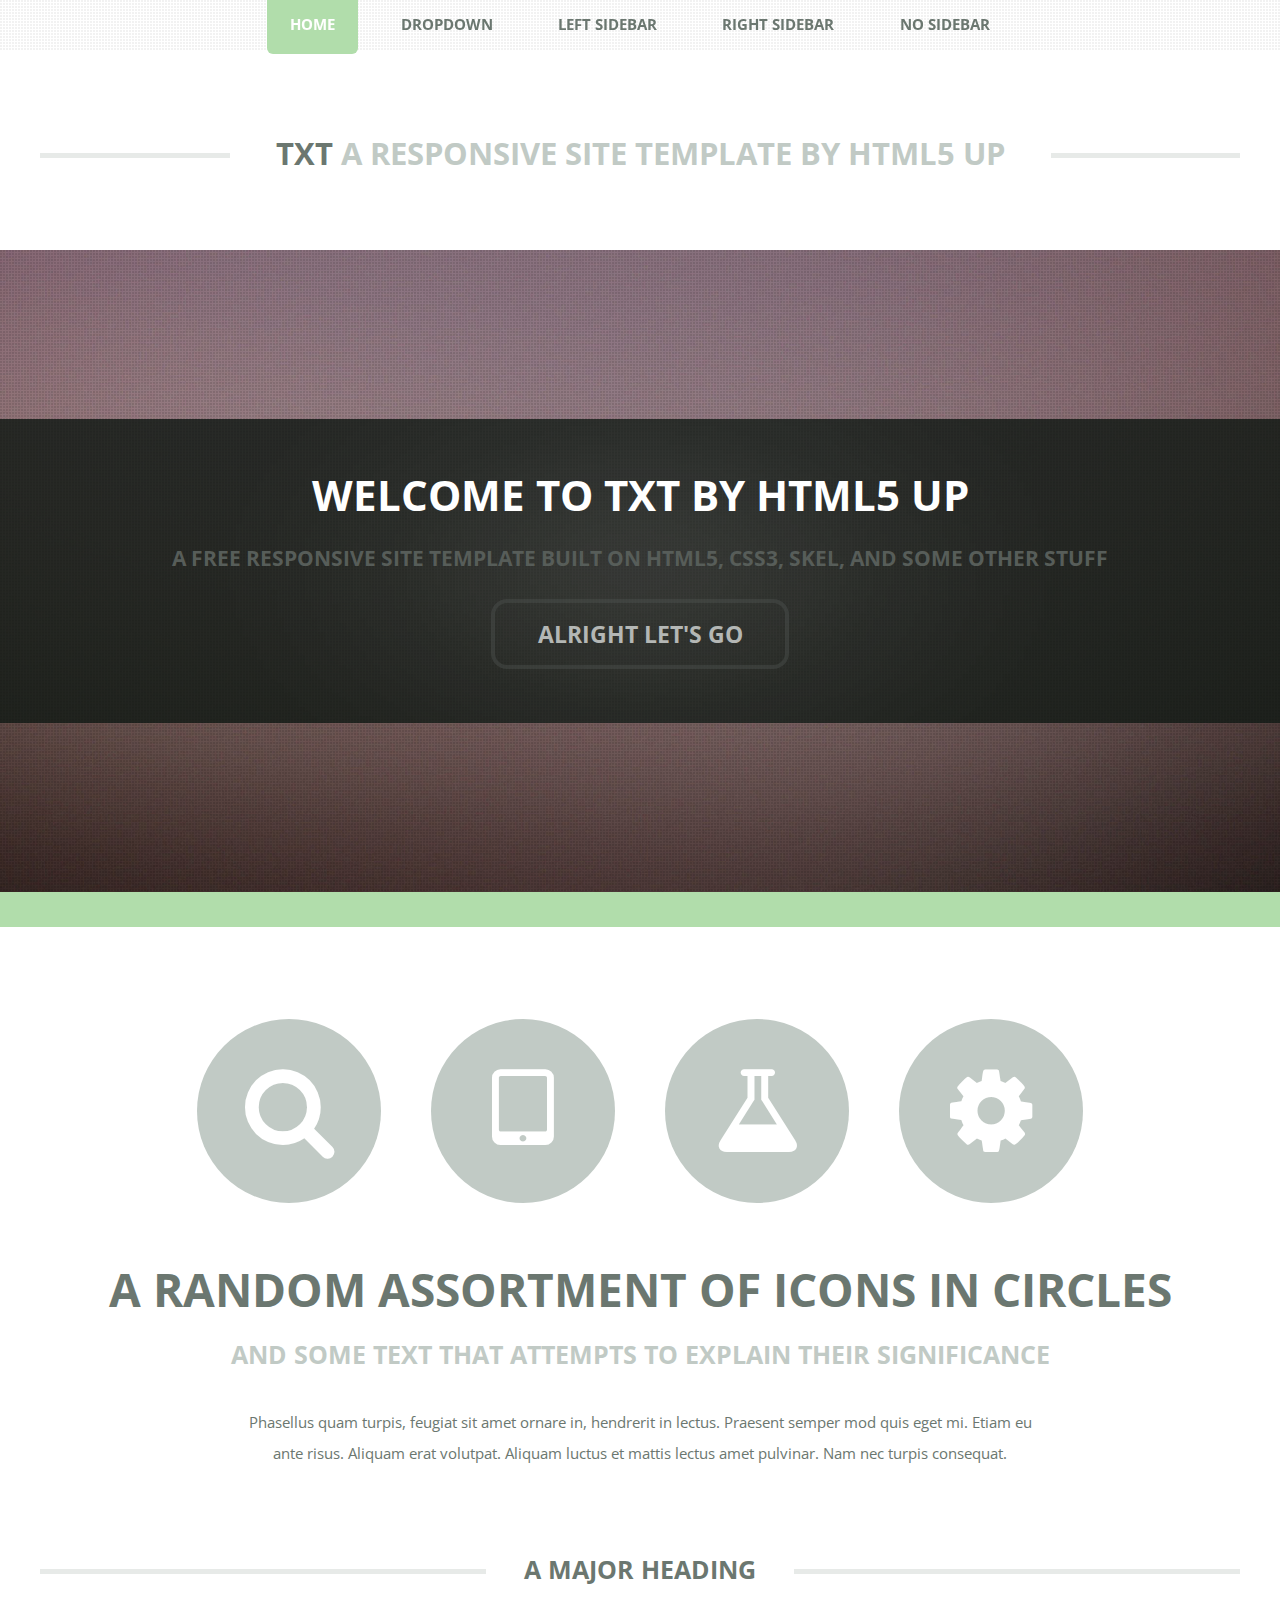
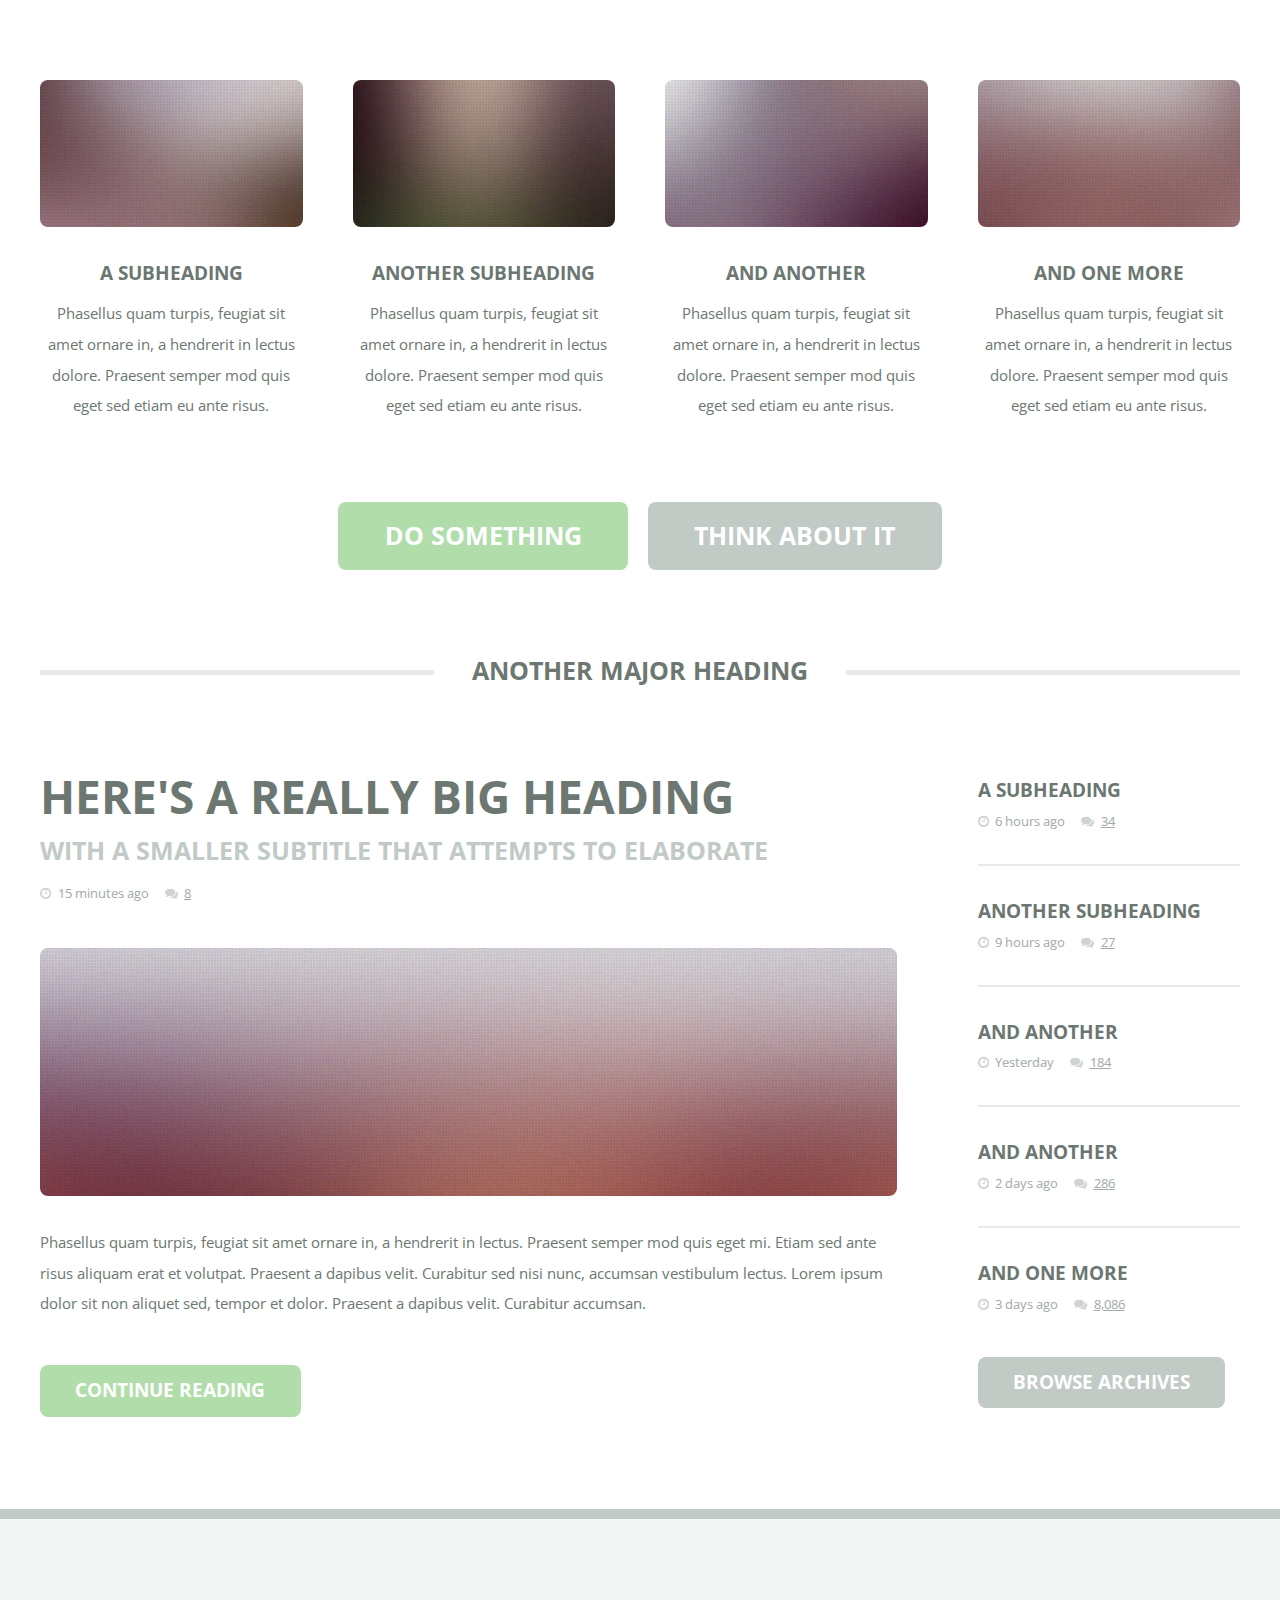
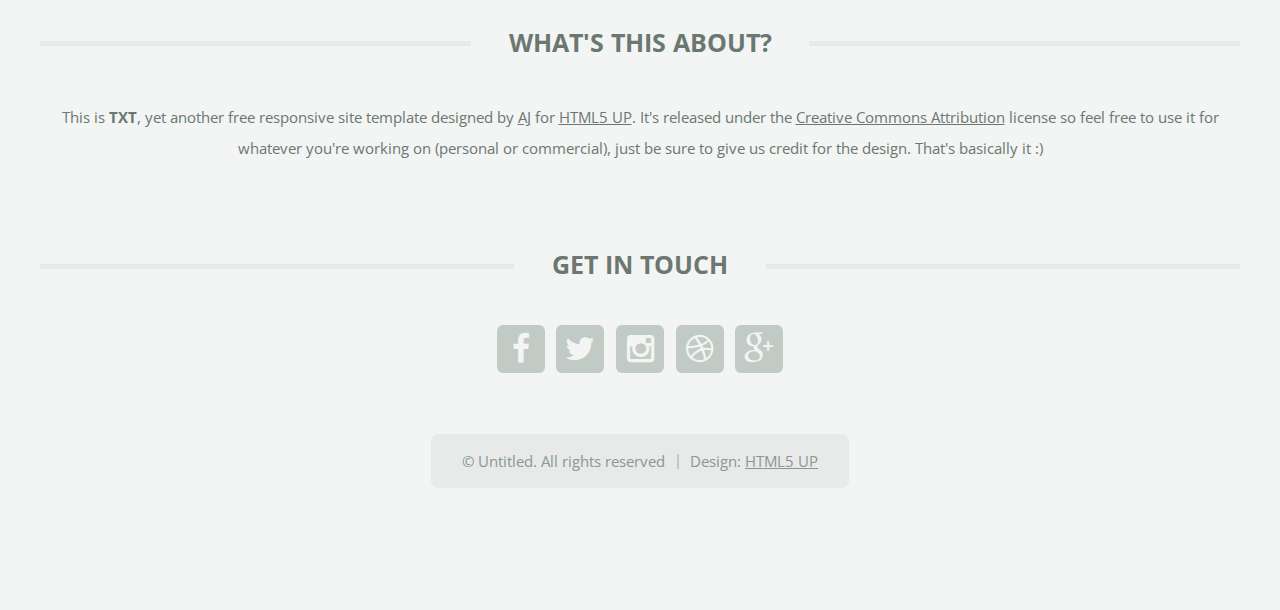
<file: html5up-txt/index.html>
<!DOCTYPE HTML>
<!--
	TXT by HTML5 UP
	html5up.net | @n33co
	Free for personal and commercial use under the CCA 3.0 license (html5up.net/license)
-->
<html>
	<head>
		<title>TXT by HTML5 UP</title>
		<meta charset="utf-8" />
		<meta name="viewport" content="width=device-width, initial-scale=1" />
		<!--[if lte IE 8]><script src="assets/js/ie/html5shiv.js"></script><![endif]-->
		<link rel="stylesheet" href="assets/css/main.css" />
		<!--[if lte IE 8]><link rel="stylesheet" href="assets/css/ie8.css" /><![endif]-->
	</head>
	<body class="homepage">
		<div id="page-wrapper">

			<!-- Header -->
				<header id="header">
					<div class="logo container">
						<div>
							<h1><a href="../../index.html" id="logo">TXT</a></h1>
							<p>A responsive site template by HTML5 UP</p>
						</div>
					</div>
				</header>

			<!-- Nav -->
				<nav id="nav">
					<ul>
						<li class="current"><a href="../../index.html">Home</a></li>
						<li>
							<a href="#">Dropdown</a>
							<ul>
								<li><a href="#">Lorem ipsum dolor</a></li>
								<li><a href="#">Magna phasellus</a></li>
								<li>
									<a href="#">Phasellus consequat</a>
									<ul>
										<li><a href="#">Lorem ipsum dolor</a></li>
										<li><a href="#">Phasellus consequat</a></li>
										<li><a href="#">Magna phasellus</a></li>
										<li><a href="#">Etiam dolore nisl</a></li>
									</ul>
								</li>
								<li><a href="#">Veroeros feugiat</a></li>
							</ul>
						</li>
						<li><a href="left-sidebar.html">Left Sidebar</a></li>
						<li><a href="right-sidebar.html">Right Sidebar</a></li>
						<li><a href="no-sidebar.html">No Sidebar</a></li>
					</ul>
				</nav>

			<!-- Banner -->
				<div id="banner-wrapper">
					<section id="banner">
						<h2>Welcome to TXT by HTML5 UP</h2>
						<p>A free responsive site template built on HTML5, CSS3, skel, and some other stuff</p>
						<a href="../index.html" class="button">Alright let's go</a>
					</section>
				</div>

			<!-- Main -->
				<div id="main-wrapper">
					<div id="main" class="container">
						<div class="row 200%">
							<div class="12u">

								<!-- Highlight -->
									<section class="box highlight">
										<ul class="special">
											<li><a href="#" class="icon fa-search"><span class="label">Magnifier</span></a></li>
											<li><a href="#" class="icon fa-tablet"><span class="label">Tablet</span></a></li>
											<li><a href="#" class="icon fa-flask"><span class="label">Flask</span></a></li>
											<li><a href="#" class="icon fa-cog"><span class="label">Cog?</span></a></li>
										</ul>
										<header>
											<h2>A random assortment of icons in circles</h2>
											<p>And some text that attempts to explain their significance</p>
										</header>
										<p>
											Phasellus quam turpis, feugiat sit amet ornare in, hendrerit in lectus. Praesent semper mod quis eget mi. Etiam eu<br />
											ante risus. Aliquam erat volutpat. Aliquam luctus et mattis lectus amet pulvinar. Nam nec turpis consequat.
										</p>
									</section>

							</div>
						</div>
						<div class="row 200%">
							<div class="12u">

								<!-- Features -->
									<section class="box features">
										<h2 class="major"><span>A Major Heading</span></h2>
										<div>
											<div class="row">
												<div class="3u 12u(mobile)">

													<!-- Feature -->
														<section class="box feature">
															<a href="#" class="image featured"><img src="images/pic01.jpg" alt="" /></a>
															<h3><a href="#">A Subheading</a></h3>
															<p>
																Phasellus quam turpis, feugiat sit amet ornare in, a hendrerit in
																lectus dolore. Praesent semper mod quis eget sed etiam eu ante risus.
															</p>
														</section>

												</div>
												<div class="3u 12u(mobile)">

													<!-- Feature -->
														<section class="box feature">
															<a href="#" class="image featured"><img src="images/pic02.jpg" alt="" /></a>
															<h3><a href="#">Another Subheading</a></h3>
															<p>
																Phasellus quam turpis, feugiat sit amet ornare in, a hendrerit in
																lectus dolore. Praesent semper mod quis eget sed etiam eu ante risus.
															</p>
														</section>

												</div>
												<div class="3u 12u(mobile)">

													<!-- Feature -->
														<section class="box feature">
															<a href="#" class="image featured"><img src="images/pic03.jpg" alt="" /></a>
															<h3><a href="#">And Another</a></h3>
															<p>
																Phasellus quam turpis, feugiat sit amet ornare in, a hendrerit in
																lectus dolore. Praesent semper mod quis eget sed etiam eu ante risus.
															</p>
														</section>

												</div>
												<div class="3u 12u(mobile)">

													<!-- Feature -->
														<section class="box feature">
															<a href="#" class="image featured"><img src="images/pic04.jpg" alt="" /></a>
															<h3><a href="#">And One More</a></h3>
															<p>
																Phasellus quam turpis, feugiat sit amet ornare in, a hendrerit in
																lectus dolore. Praesent semper mod quis eget sed etiam eu ante risus.
															</p>
														</section>

												</div>
											</div>
											<div class="row">
												<div class="12u">
													<ul class="actions">
														<li><a href="#" class="button big">Do Something</a></li>
														<li><a href="#" class="button alt big">Think About It</a></li>
													</ul>
												</div>
											</div>
										</div>
									</section>

							</div>
						</div>
						<div class="row 200%">
							<div class="12u">

								<!-- Blog -->
									<section class="box blog">
										<h2 class="major"><span>Another Major Heading</span></h2>
										<div>
											<div class="row">
												<div class="9u 12u(mobile)">
													<div class="content content-left">

														<!-- Featured Post -->
															<article class="box post">
																<header>
																	<h3><a href="#">Here's a really big heading</a></h3>
																	<p>With a smaller subtitle that attempts to elaborate</p>
																	<ul class="meta">
																		<li class="icon fa-clock-o">15 minutes ago</li>
																		<li class="icon fa-comments"><a href="#">8</a></li>
																	</ul>
																</header>
																<a href="#" class="image featured"><img src="images/pic05.jpg" alt="" /></a>
																<p>
																	Phasellus quam turpis, feugiat sit amet ornare in, a hendrerit in lectus. Praesent
																	semper mod quis eget mi. Etiam sed ante risus aliquam erat et volutpat. Praesent a
																	dapibus velit. Curabitur sed nisi nunc, accumsan vestibulum lectus. Lorem ipsum
																	dolor sit non aliquet sed, tempor et dolor.  Praesent a dapibus velit. Curabitur
																	accumsan.
																</p>
																<a href="#" class="button">Continue Reading</a>
															</article>

													</div>
												</div>
												<div class="3u 12u(mobile)">
													<div class="sidebar">

														<!-- Archives -->
															<ul class="divided">
																<li>
																	<article class="box post-summary">
																		<h3><a href="#">A Subheading</a></h3>
																		<ul class="meta">
																			<li class="icon fa-clock-o">6 hours ago</li>
																			<li class="icon fa-comments"><a href="#">34</a></li>
																		</ul>
																	</article>
																</li>
																<li>
																	<article class="box post-summary">
																		<h3><a href="#">Another Subheading</a></h3>
																		<ul class="meta">
																			<li class="icon fa-clock-o">9 hours ago</li>
																			<li class="icon fa-comments"><a href="#">27</a></li>
																		</ul>
																	</article>
																</li>
																<li>
																	<article class="box post-summary">
																		<h3><a href="#">And Another</a></h3>
																		<ul class="meta">
																			<li class="icon fa-clock-o">Yesterday</li>
																			<li class="icon fa-comments"><a href="#">184</a></li>
																		</ul>
																	</article>
																</li>
																<li>
																	<article class="box post-summary">
																		<h3><a href="#">And Another</a></h3>
																		<ul class="meta">
																			<li class="icon fa-clock-o">2 days ago</li>
																			<li class="icon fa-comments"><a href="#">286</a></li>
																		</ul>
																	</article>
																</li>
																<li>
																	<article class="box post-summary">
																		<h3><a href="#">And One More</a></h3>
																		<ul class="meta">
																			<li class="icon fa-clock-o">3 days ago</li>
																			<li class="icon fa-comments"><a href="#">8,086</a></li>
																		</ul>
																	</article>
																</li>
															</ul>
															<a href="#" class="button alt">Browse Archives</a>

													</div>
												</div>
											</div>
										</div>
									</section>

							</div>
						</div>
					</div>
				</div>

			<!-- Footer -->
				<footer id="footer" class="container">
					<div class="row 200%">
						<div class="12u">

							<!-- About -->
								<section>
									<h2 class="major"><span>What's this about?</span></h2>
									<p>
										This is <strong>TXT</strong>, yet another free responsive site template designed by
										<a href="http://n33.co">AJ</a> for <a href="http://html5up.net">HTML5 UP</a>. It's released under the
										<a href="http://html5up.net/license/">Creative Commons Attribution</a> license so feel free to use it for
										whatever you're working on (personal or commercial), just be sure to give us credit for the design.
										That's basically it :)
									</p>
								</section>

						</div>
					</div>
					<div class="row 200%">
						<div class="12u">

							<!-- Contact -->
								<section>
									<h2 class="major"><span>Get in touch</span></h2>
									<ul class="contact">
										<li><a class="icon fa-facebook" href="#"><span class="label">Facebook</span></a></li>
										<li><a class="icon fa-twitter" href="#"><span class="label">Twitter</span></a></li>
										<li><a class="icon fa-instagram" href="#"><span class="label">Instagram</span></a></li>
										<li><a class="icon fa-dribbble" href="#"><span class="label">Dribbble</span></a></li>
										<li><a class="icon fa-google-plus" href="#"><span class="label">Google+</span></a></li>
									</ul>
								</section>

						</div>
					</div>

					<!-- Copyright -->
						<div id="copyright">
							<ul class="menu">
								<li>&copy; Untitled. All rights reserved</li><li>Design: <a href="http://html5up.net">HTML5 UP</a></li>
							</ul>
						</div>

				</footer>

			</div>

		<!-- Scripts -->
			<script src="assets/js/jquery.min.js"></script>
			<script src="assets/js/jquery.dropotron.min.js"></script>
			<script src="assets/js/skel.min.js"></script>
			<script src="assets/js/skel-viewport.min.js"></script>
			<script src="assets/js/util.js"></script>
			<!--[if lte IE 8]><script src="assets/js/ie/respond.min.js"></script><![endif]-->
			<script src="assets/js/main.js"></script>

	</body>
</html>
</file>
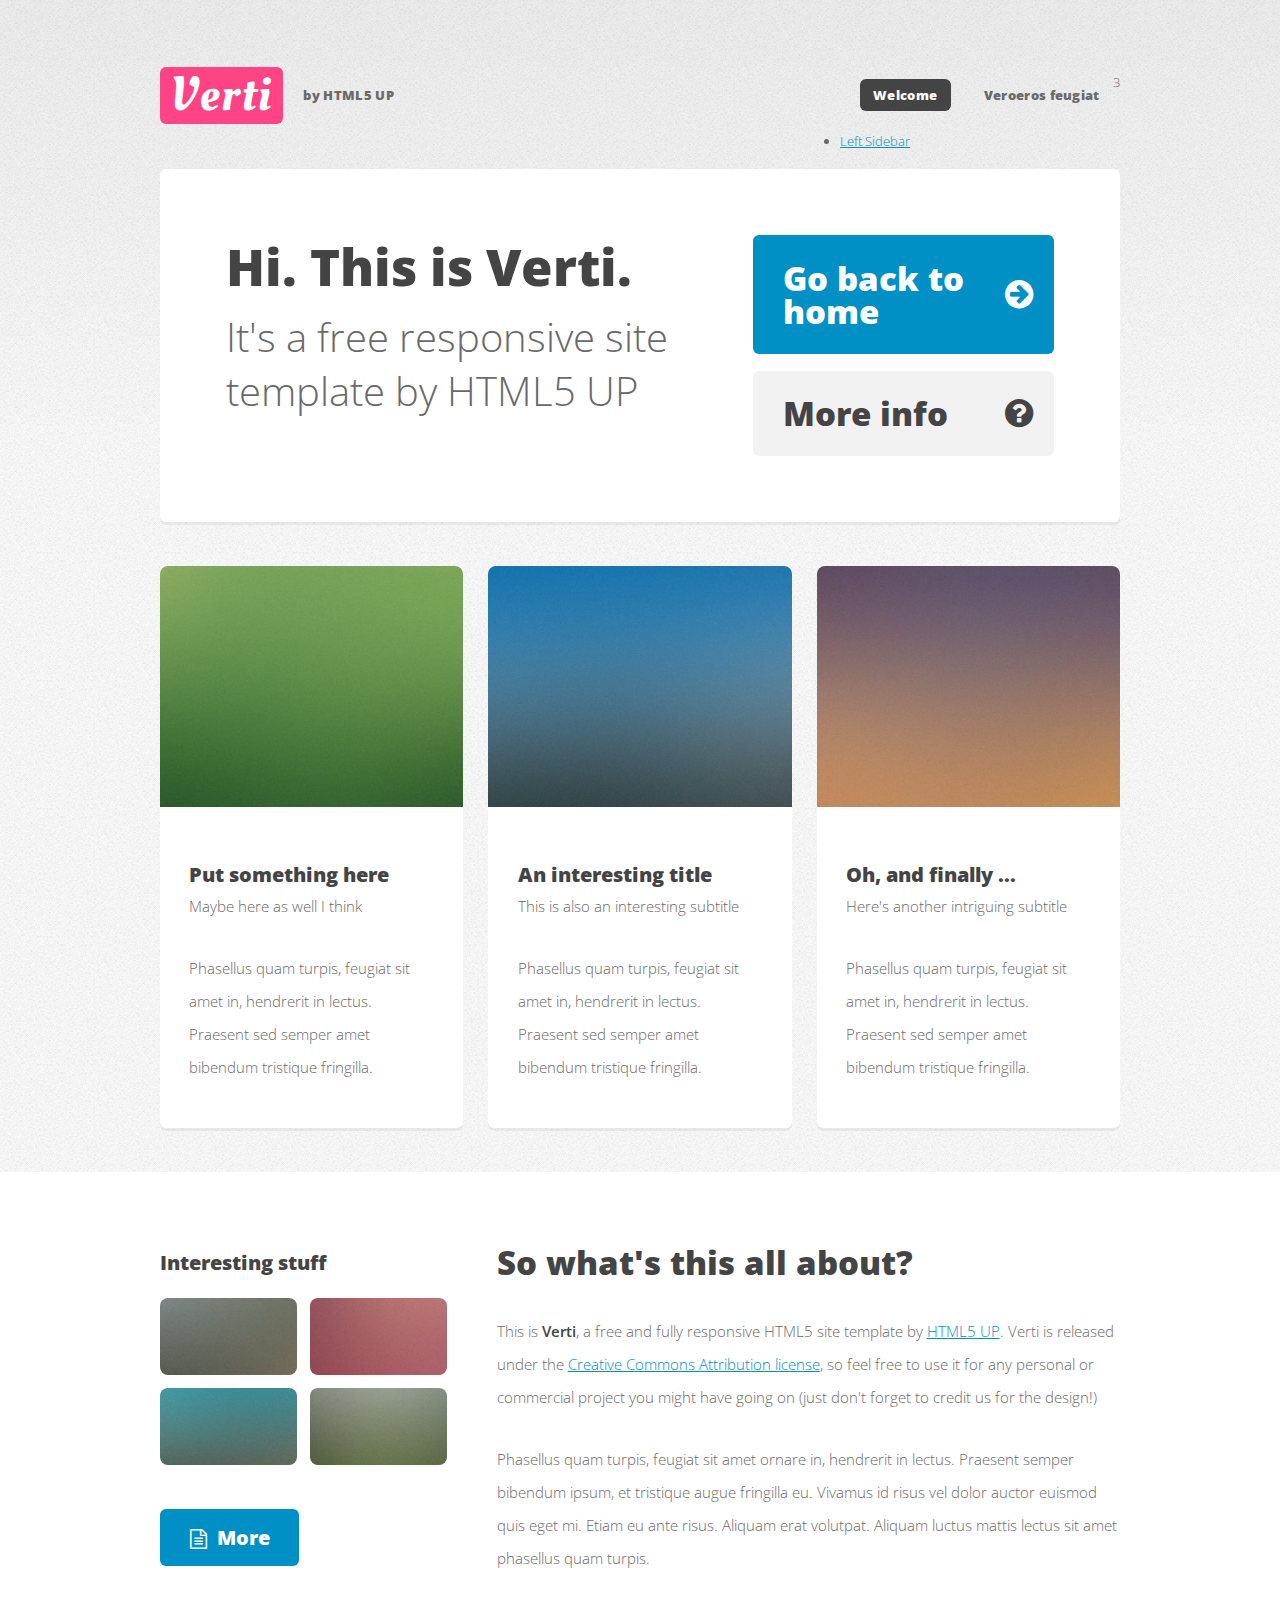
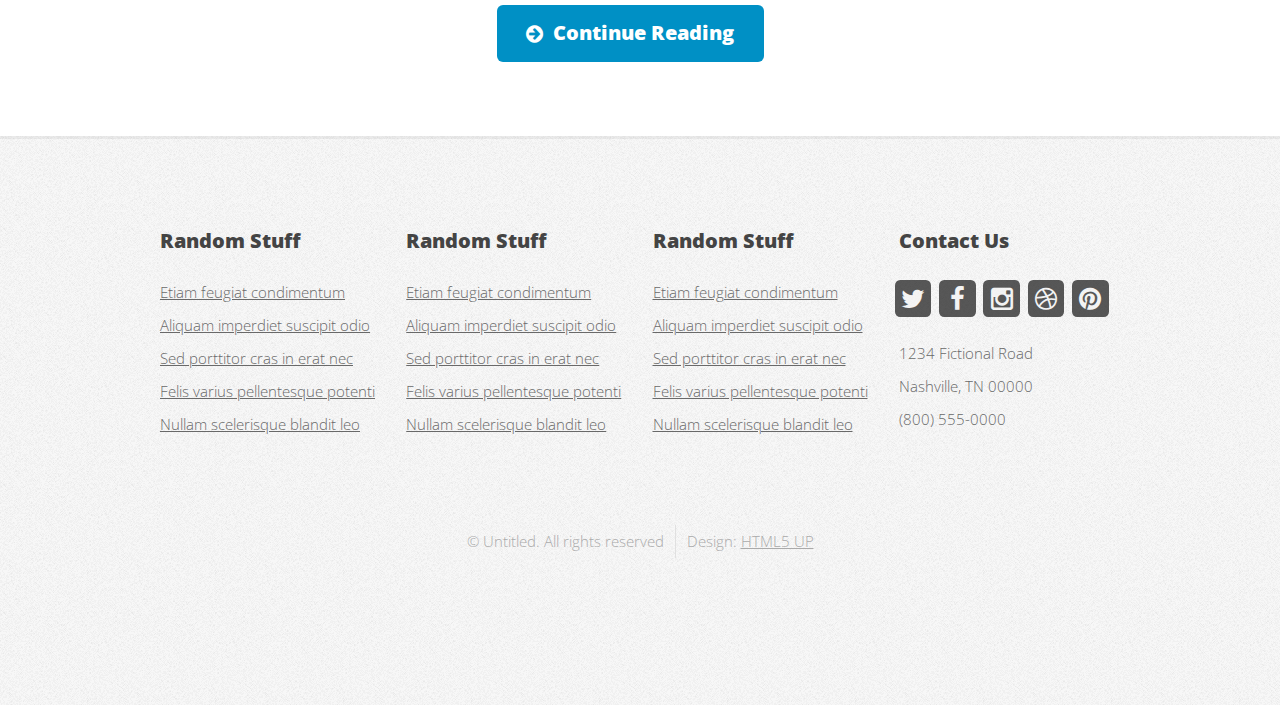
<file: html5up-verti/index.html>
<!DOCTYPE HTML>
<!--
	Verti by HTML5 UP
	html5up.net | @n33co
	Free for personal and commercial use under the CCA 3.0 license (html5up.net/license)
-->
<html>
	<head>
		<title>Verti by HTML5 UP</title>
		<meta charset="utf-8" />
		<meta name="viewport" content="width=device-width, initial-scale=1" />
		<!--[if lte IE 8]><script src="assets/js/ie/html5shiv.js"></script><![endif]-->
		<link rel="stylesheet" href="assets/css/main.css" />
		<!--[if lte IE 8]><link rel="stylesheet" href="assets/css/ie8.css" /><![endif]-->
	</head>
	<body class="homepage">
		<div id="page-wrapper">

			<!-- Header -->
				<div id="header-wrapper">
					<header id="header" class="container">

						<!-- Logo -->
							<div id="logo">
								<h1><a href="index.html">Verti</a></h1>
								<span>by HTML5 UP</span>
							</div>

						<!-- Nav -->
							<nav id="nav">
								<ul>
									<li class="current"><a href="index.html">Welcome</a></li>3
											<li><a href="#">Veroeros feugiat</a></li>
										</ul>
									</li>
									<li><a href="left-sidebar.html">Left Sidebar</a></li>
									<li><a href="right-sidebar.html">Right Sidebar</a></li>
									<li><a href="no-sidebar.html">No Sidebar</a></li>
								</ul>
							</nav>

					</header>
				</div>

			<!-- Banner -->
				<div id="banner-wrapper">
					<div id="banner" class="box container">
						<div class="row">
							<div class="7u 12u(medium)">
								<h2>Hi. This is Verti.</h2>
								<p>It's a free responsive site template by HTML5 UP</p>
							</div>
							<div class="5u 12u(medium)">
								<ul>
									<li><a href="../index.html" class="button big icon fa-arrow-circle-right">Go back to home</a></li>
									<li><a href="#" class="button alt big icon fa-question-circle">More info</a></li>
								</ul>
							</div>
						</div>
					</div>
				</div>

			<!-- Features -->
				<div id="features-wrapper">
					<div class="container">
						<div class="row">
							<div class="4u 12u(medium)">

								<!-- Box -->
									<section class="box feature">
										<a href="#" class="image featured"><img src="images/pic01.jpg" alt="" /></a>
										<div class="inner">
											<header>
												<h2>Put something here</h2>
												<p>Maybe here as well I think</p>
											</header>
											<p>Phasellus quam turpis, feugiat sit amet in, hendrerit in lectus. Praesent sed semper amet bibendum tristique fringilla.</p>
										</div>
									</section>

							</div>
							<div class="4u 12u(medium)">

								<!-- Box -->
									<section class="box feature">
										<a href="#" class="image featured"><img src="images/pic02.jpg" alt="" /></a>
										<div class="inner">
											<header>
												<h2>An interesting title</h2>
												<p>This is also an interesting subtitle</p>
											</header>
											<p>Phasellus quam turpis, feugiat sit amet in, hendrerit in lectus. Praesent sed semper amet bibendum tristique fringilla.</p>
										</div>
									</section>

							</div>
							<div class="4u 12u(medium)">

								<!-- Box -->
									<section class="box feature">
										<a href="#" class="image featured"><img src="images/pic03.jpg" alt="" /></a>
										<div class="inner">
											<header>
												<h2>Oh, and finally ...</h2>
												<p>Here's another intriguing subtitle</p>
											</header>
											<p>Phasellus quam turpis, feugiat sit amet in, hendrerit in lectus. Praesent sed semper amet bibendum tristique fringilla.</p>
										</div>
									</section>

							</div>
						</div>
					</div>
				</div>

			<!-- Main -->
				<div id="main-wrapper">
					<div class="container">
						<div class="row 200%">
							<div class="4u 12u(medium)">

								<!-- Sidebar -->
									<div id="sidebar">
										<section class="widget thumbnails">
											<h3>Interesting stuff</h3>
											<div class="grid">
												<div class="row 50%">
													<div class="6u"><a href="#" class="image fit"><img src="images/pic04.jpg" alt="" /></a></div>
													<div class="6u"><a href="#" class="image fit"><img src="images/pic05.jpg" alt="" /></a></div>
													<div class="6u"><a href="#" class="image fit"><img src="images/pic06.jpg" alt="" /></a></div>
													<div class="6u"><a href="#" class="image fit"><img src="images/pic07.jpg" alt="" /></a></div>
												</div>
											</div>
											<a href="#" class="button icon fa-file-text-o">More</a>
										</section>
									</div>

							</div>
							<div class="8u 12u(medium) important(medium)">

								<!-- Content -->
									<div id="content">
										<section class="last">
											<h2>So what's this all about?</h2>
											<p>This is <strong>Verti</strong>, a free and fully responsive HTML5 site template by <a href="http://html5up.net">HTML5 UP</a>.
											Verti is released under the <a href="http://html5up.net/license">Creative Commons Attribution license</a>, so feel free to use it for any personal or commercial project you might have going on (just don't forget to credit us for the design!)</p>
											<p>Phasellus quam turpis, feugiat sit amet ornare in, hendrerit in lectus. Praesent semper bibendum ipsum, et tristique augue fringilla eu. Vivamus id risus vel dolor auctor euismod quis eget mi. Etiam eu ante risus. Aliquam erat volutpat. Aliquam luctus mattis lectus sit amet phasellus quam turpis.</p>
											<a href="#" class="button icon fa-arrow-circle-right">Continue Reading</a>
										</section>
									</div>

							</div>
						</div>
					</div>
				</div>

			<!-- Footer -->
				<div id="footer-wrapper">
					<footer id="footer" class="container">
						<div class="row">
							<div class="3u 6u(medium) 12u$(small)">

								<!-- Links -->
									<section class="widget links">
										<h3>Random Stuff</h3>
										<ul class="style2">
											<li><a href="#">Etiam feugiat condimentum</a></li>
											<li><a href="#">Aliquam imperdiet suscipit odio</a></li>
											<li><a href="#">Sed porttitor cras in erat nec</a></li>
											<li><a href="#">Felis varius pellentesque potenti</a></li>
											<li><a href="#">Nullam scelerisque blandit leo</a></li>
										</ul>
									</section>

							</div>
							<div class="3u 6u$(medium) 12u$(small)">

								<!-- Links -->
									<section class="widget links">
										<h3>Random Stuff</h3>
										<ul class="style2">
											<li><a href="#">Etiam feugiat condimentum</a></li>
											<li><a href="#">Aliquam imperdiet suscipit odio</a></li>
											<li><a href="#">Sed porttitor cras in erat nec</a></li>
											<li><a href="#">Felis varius pellentesque potenti</a></li>
											<li><a href="#">Nullam scelerisque blandit leo</a></li>
										</ul>
									</section>

							</div>
							<div class="3u 6u(medium) 12u$(small)">

								<!-- Links -->
									<section class="widget links">
										<h3>Random Stuff</h3>
										<ul class="style2">
											<li><a href="#">Etiam feugiat condimentum</a></li>
											<li><a href="#">Aliquam imperdiet suscipit odio</a></li>
											<li><a href="#">Sed porttitor cras in erat nec</a></li>
											<li><a href="#">Felis varius pellentesque potenti</a></li>
											<li><a href="#">Nullam scelerisque blandit leo</a></li>
										</ul>
									</section>

							</div>
							<div class="3u 6u$(medium) 12u$(small)">

								<!-- Contact -->
									<section class="widget contact last">
										<h3>Contact Us</h3>
										<ul>
											<li><a href="#" class="icon fa-twitter"><span class="label">Twitter</span></a></li>
											<li><a href="#" class="icon fa-facebook"><span class="label">Facebook</span></a></li>
											<li><a href="#" class="icon fa-instagram"><span class="label">Instagram</span></a></li>
											<li><a href="#" class="icon fa-dribbble"><span class="label">Dribbble</span></a></li>
											<li><a href="#" class="icon fa-pinterest"><span class="label">Pinterest</span></a></li>
										</ul>
										<p>1234 Fictional Road<br />
										Nashville, TN 00000<br />
										(800) 555-0000</p>
									</section>

							</div>
						</div>
						<div class="row">
							<div class="12u">
								<div id="copyright">
									<ul class="menu">
										<li>&copy; Untitled. All rights reserved</li><li>Design: <a href="http://html5up.net">HTML5 UP</a></li>
									</ul>
								</div>
							</div>
						</div>
					</footer>
				</div>

			</div>

		<!-- Scripts -->

			<script src="assets/js/jquery.min.js"></script>
			<script src="assets/js/jquery.dropotron.min.js"></script>
			<script src="assets/js/skel.min.js"></script>
			<script src="assets/js/util.js"></script>
			<!--[if lte IE 8]><script src="assets/js/ie/respond.min.js"></script><![endif]-->
			<script src="assets/js/main.js"></script>

	</body>
</html>
</file>
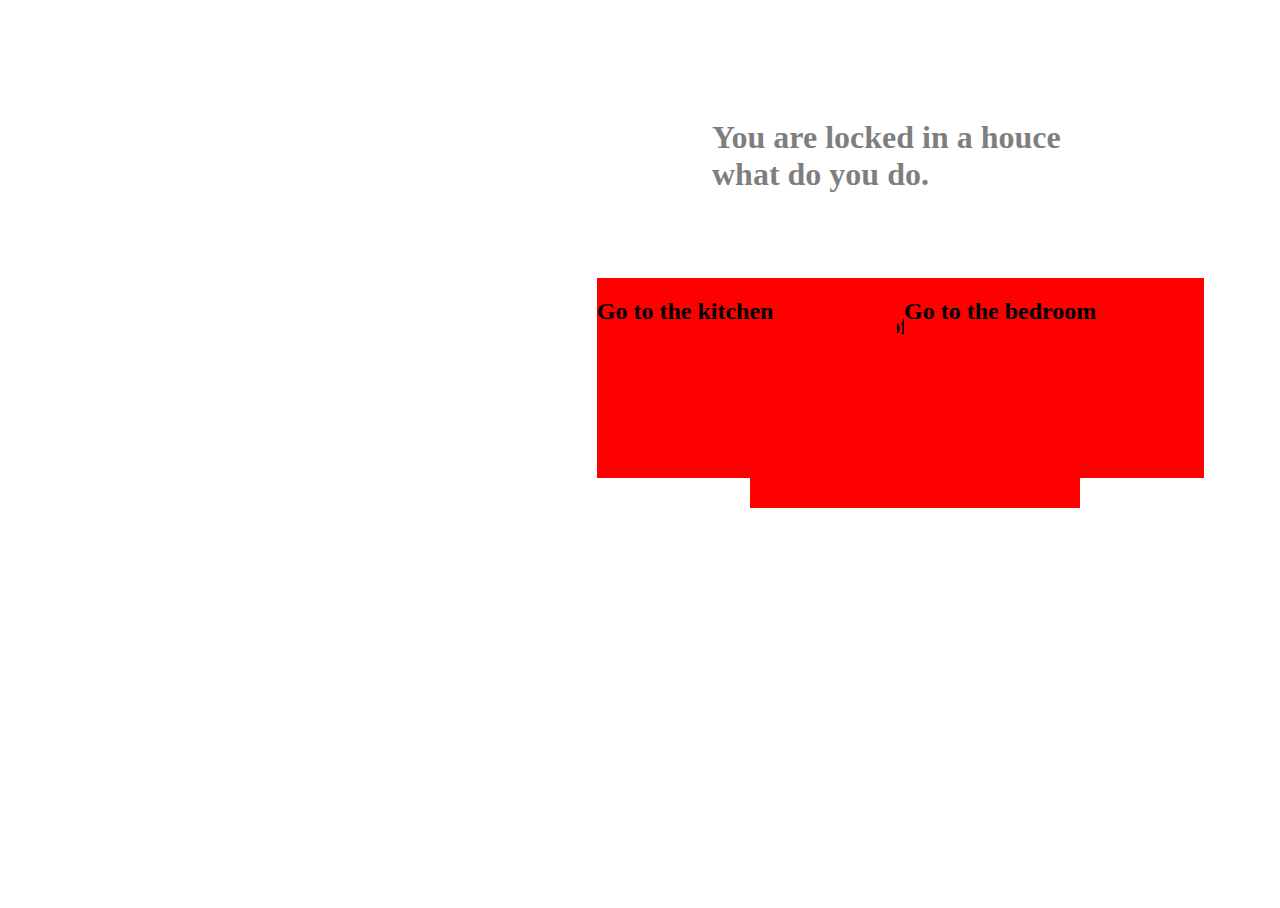
<file: theGame/index.html>
<!DOCTYPE html>
<html>
<head>
	<title>Escape The House-revenge of elvis</title>
	<link rel="stylesheet" type="text/css" href="theGame.css">
</head>
<body>
	<div id="wrapperID" class="wrapper">
		<div id="elvis">	
		<h2>   Go to the roof</h2>
		</div>
		<div id="elvis2">	
		<h2>   Go to the kitchen</h2>
		</div>
		<div id="elvis3">	
		<h2>   Go to the bedroom</h2>
		</div>
		<div id="description">
			<h1>You are locked in a houce what do you do.</h1>
		</div>
		<div id="iddd" class="Hidden">
			<h1> You win!!!! You were not actuly locked in a house you are just an idot.
			:-)</h1>
		</div>
	</div>

	<script src="https://ajax.googleapis.com/ajax/libs/jquery/1.11.3/jquery.min.js"></script>
	<script type="text/javascript" src="theGame.js"></script>
</body>
</html>
</file>
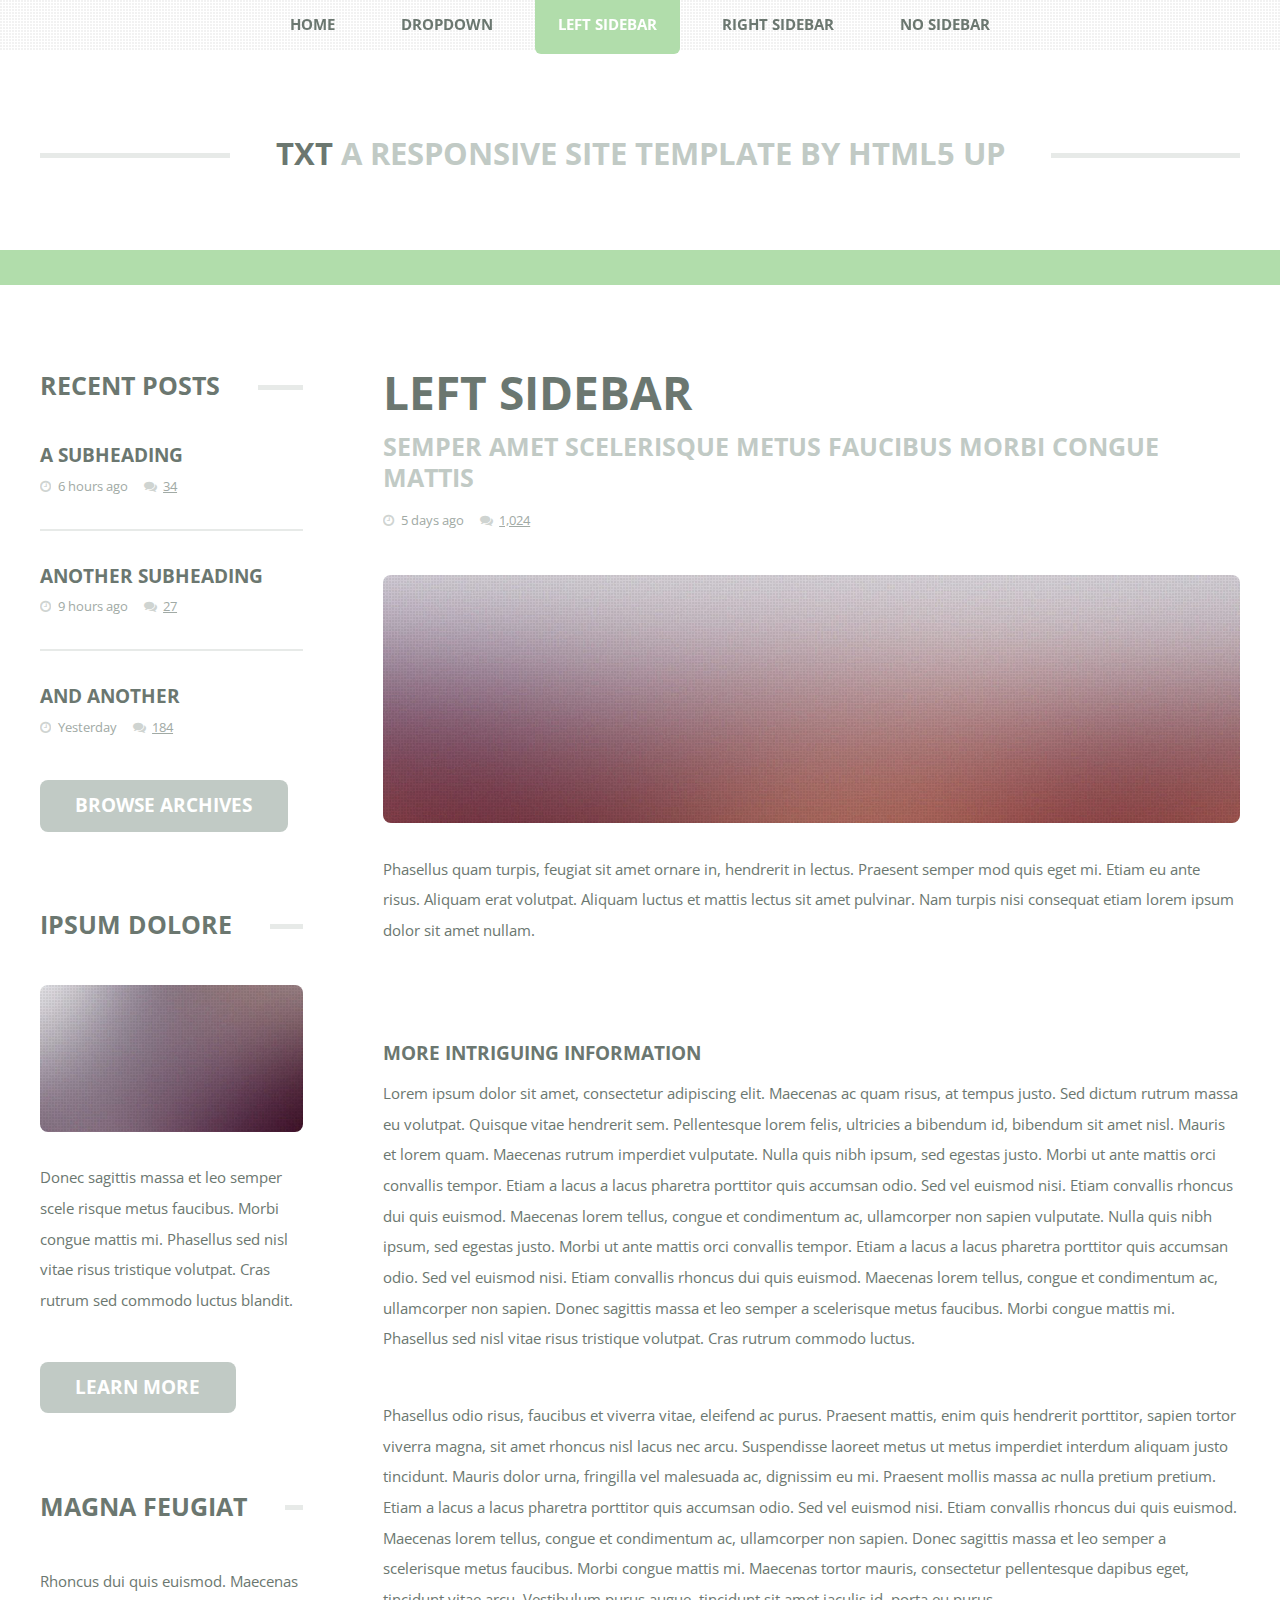
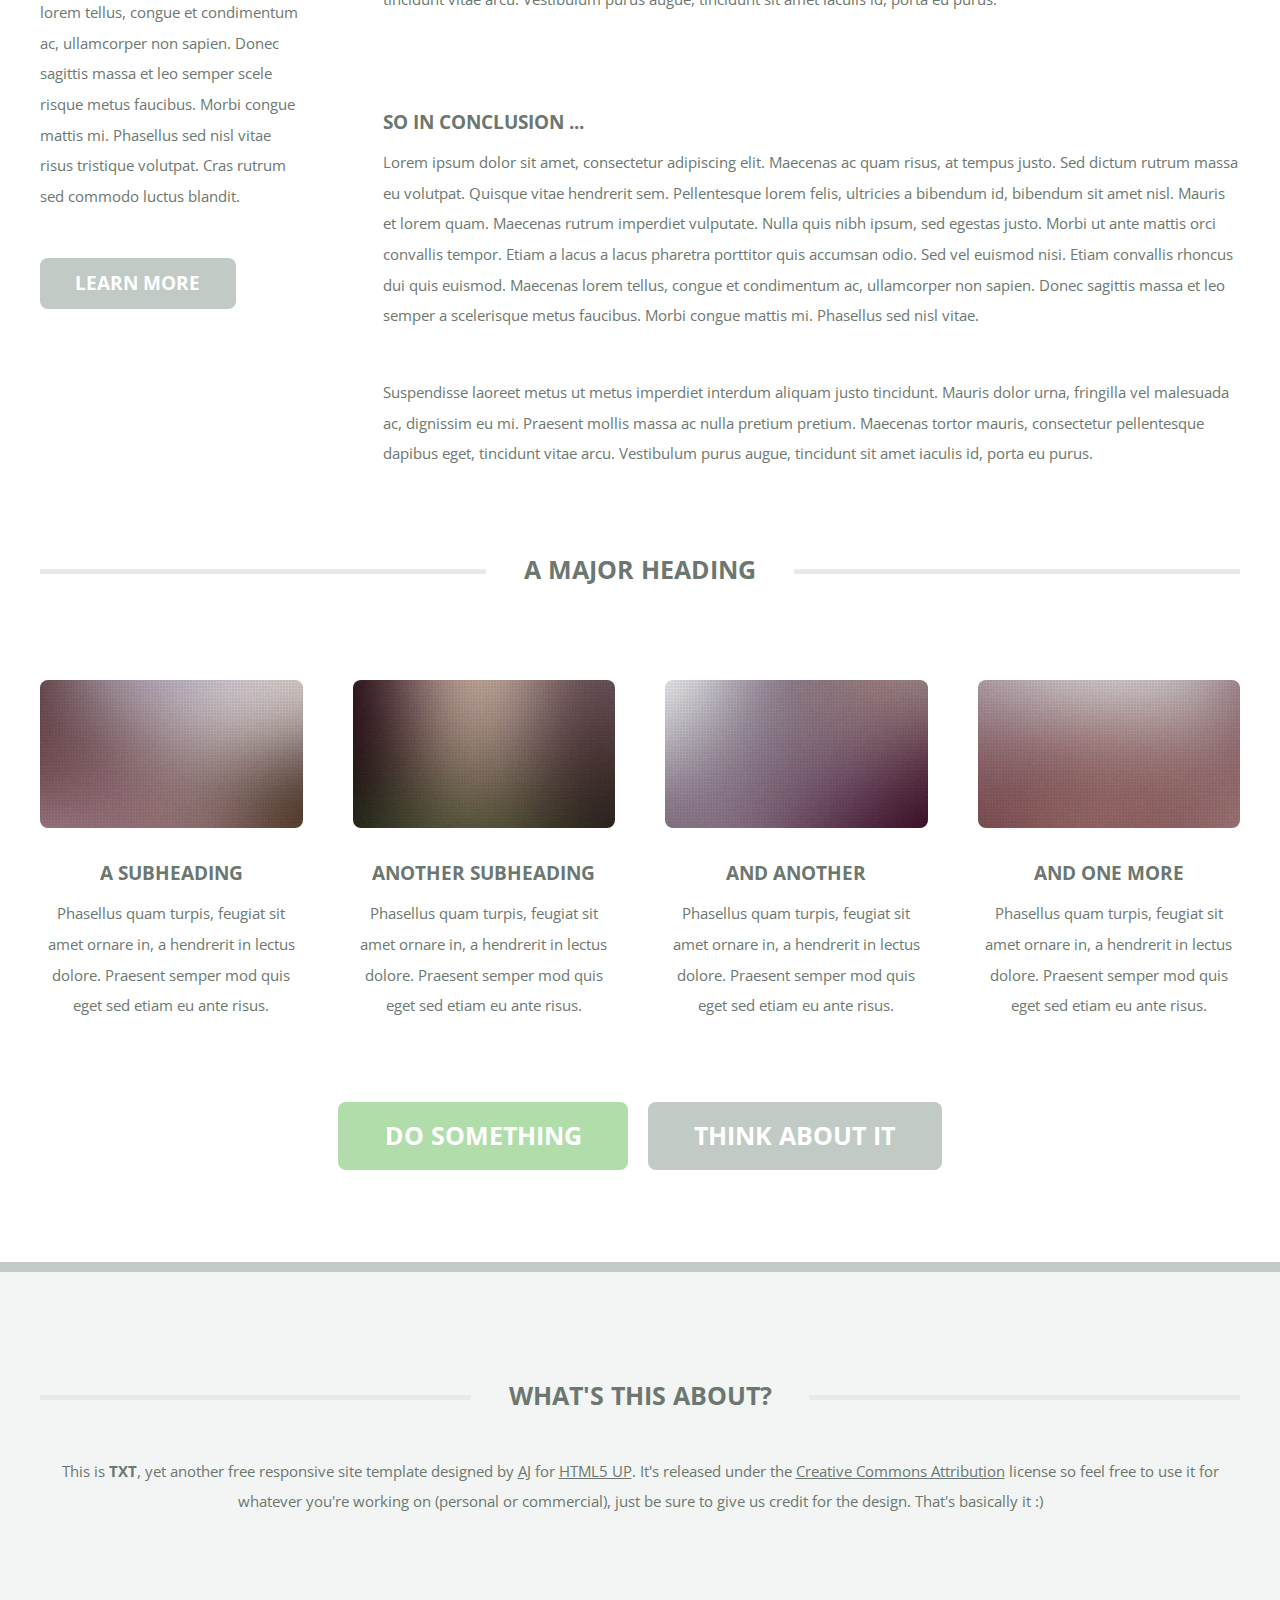
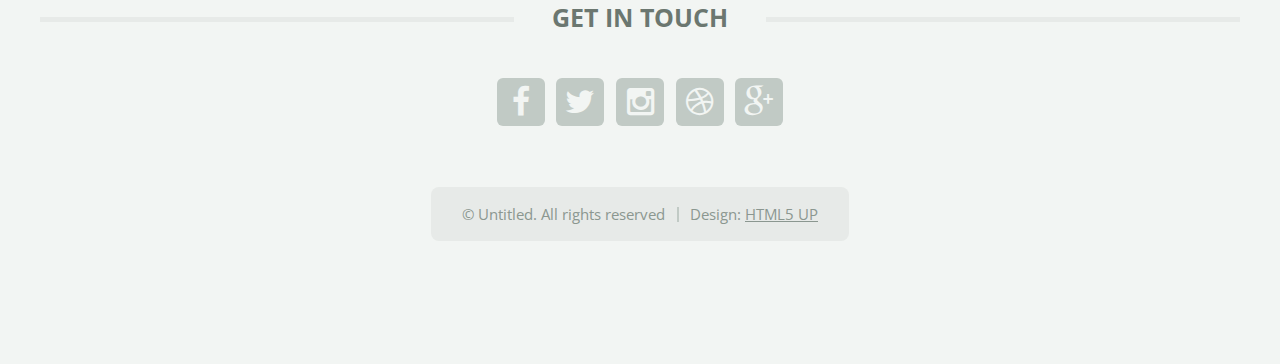
<file: html5up-txt/left-sidebar.html>
<!DOCTYPE HTML>
<!--
	TXT by HTML5 UP
	html5up.net | @n33co
	Free for personal and commercial use under the CCA 3.0 license (html5up.net/license)
-->
<html>
	<head>
		<title>Left Sidebar - TXT by HTML5 UP</title>
		<meta charset="utf-8" />
		<meta name="viewport" content="width=device-width, initial-scale=1" />
		<!--[if lte IE 8]><script src="assets/js/ie/html5shiv.js"></script><![endif]-->
		<link rel="stylesheet" href="assets/css/main.css" />
		<!--[if lte IE 8]><link rel="stylesheet" href="assets/css/ie8.css" /><![endif]-->
	</head>
	<body>
		<div id="page-wrapper">

			<!-- Header -->
				<header id="header">
					<div class="logo container">
						<div>
							<h1><a href="index.html" id="logo">TXT</a></h1>
							<p>A responsive site template by HTML5 UP</p>
						</div>
					</div>
				</header>

			<!-- Nav -->
				<nav id="nav">
					<ul>
						<li><a href="index.html">Home</a></li>
						<li>
							<a href="#">Dropdown</a>
							<ul>
								<li><a href="#">Lorem ipsum dolor</a></li>
								<li><a href="#">Magna phasellus</a></li>
								<li>
									<a href="#">Phasellus consequat</a>
									<ul>
										<li><a href="#">Lorem ipsum dolor</a></li>
										<li><a href="#">Phasellus consequat</a></li>
										<li><a href="#">Magna phasellus</a></li>
										<li><a href="#">Etiam dolore nisl</a></li>
									</ul>
								</li>
								<li><a href="#">Veroeros feugiat</a></li>
							</ul>
						</li>
						<li class="current"><a href="left-sidebar.html">Left Sidebar</a></li>
						<li><a href="right-sidebar.html">Right Sidebar</a></li>
						<li><a href="no-sidebar.html">No Sidebar</a></li>
					</ul>
				</nav>

			<!-- Main -->
				<div id="main-wrapper">
					<div id="main" class="container">
						<div class="row">
							<div class="3u 12u(mobile)">
								<div class="sidebar">

									<!-- Sidebar -->

										<!-- Recent Posts -->
											<section>
												<h2 class="major"><span>Recent Posts</span></h2>
												<ul class="divided">
													<li>
														<article class="box post-summary">
															<h3><a href="#">A Subheading</a></h3>
															<ul class="meta">
																<li class="icon fa-clock-o">6 hours ago</li>
																<li class="icon fa-comments"><a href="#">34</a></li>
															</ul>
														</article>
													</li>
													<li>
														<article class="box post-summary">
															<h3><a href="#">Another Subheading</a></h3>
															<ul class="meta">
																<li class="icon fa-clock-o">9 hours ago</li>
																<li class="icon fa-comments"><a href="#">27</a></li>
															</ul>
														</article>
													</li>
													<li>
														<article class="box post-summary">
															<h3><a href="#">And Another</a></h3>
															<ul class="meta">
																<li class="icon fa-clock-o">Yesterday</li>
																<li class="icon fa-comments"><a href="#">184</a></li>
															</ul>
														</article>
													</li>
												</ul>
												<a href="#" class="button alt">Browse Archives</a>
											</section>

										<!-- Something -->
											<section>
												<h2 class="major"><span>Ipsum Dolore</span></h2>
												<a href="#" class="image featured"><img src="images/pic03.jpg" alt="" /></a>
												<p>
													Donec sagittis massa et leo semper scele risque metus faucibus. Morbi congue mattis mi.
													Phasellus sed nisl vitae risus tristique volutpat. Cras rutrum sed commodo luctus blandit.
												</p>
												<a href="#" class="button alt">Learn more</a>
											</section>

										<!-- Something -->
											<section>
												<h2 class="major"><span>Magna Feugiat</span></h2>
												<p>
													Rhoncus dui quis euismod. Maecenas lorem tellus, congue et condimentum ac, ullamcorper non sapien.
													Donec sagittis massa et leo semper scele risque metus faucibus. Morbi congue mattis mi.
													Phasellus sed nisl vitae risus tristique volutpat. Cras rutrum sed commodo luctus blandit.
												</p>
												<a href="#" class="button alt">Learn more</a>
											</section>

								</div>
							</div>
							<div class="9u 12u(mobile) important(mobile)">
								<div class="content content-right">

									<!-- Content -->

										<article class="box page-content">

											<header>
												<h2>Left Sidebar</h2>
												<p>Semper amet scelerisque metus faucibus morbi congue mattis</p>
												<ul class="meta">
													<li class="icon fa-clock-o">5 days ago</li>
													<li class="icon fa-comments"><a href="#">1,024</a></li>
												</ul>
											</header>

											<section>
												<span class="image featured"><img src="images/pic05.jpg" alt="" /></span>
												<p>
													Phasellus quam turpis, feugiat sit amet ornare in, hendrerit in lectus.
													Praesent semper mod quis eget mi. Etiam eu ante risus. Aliquam erat volutpat.
													Aliquam luctus et mattis lectus sit amet pulvinar. Nam turpis nisi
													consequat etiam lorem ipsum dolor sit amet nullam.
												</p>
											</section>

											<section>
												<h3>More intriguing information</h3>
												<p>
													Lorem ipsum dolor sit amet, consectetur adipiscing elit. Maecenas ac quam risus, at tempus
													justo. Sed dictum rutrum massa eu volutpat. Quisque vitae hendrerit sem. Pellentesque lorem felis,
													ultricies a bibendum id, bibendum sit amet nisl. Mauris et lorem quam. Maecenas rutrum imperdiet
													vulputate. Nulla quis nibh ipsum, sed egestas justo. Morbi ut ante mattis orci convallis tempor.
													Etiam a lacus a lacus pharetra porttitor quis accumsan odio. Sed vel euismod nisi. Etiam convallis
													rhoncus dui quis euismod. Maecenas lorem tellus, congue et condimentum ac, ullamcorper non sapien
													vulputate. Nulla quis nibh ipsum, sed egestas justo. Morbi ut ante mattis orci convallis tempor.
													Etiam a lacus a lacus pharetra porttitor quis accumsan odio. Sed vel euismod nisi. Etiam convallis
													rhoncus dui quis euismod. Maecenas lorem tellus, congue et condimentum ac, ullamcorper non sapien.
													Donec sagittis massa et leo semper a scelerisque metus faucibus. Morbi congue mattis mi.
													Phasellus sed nisl vitae risus tristique volutpat. Cras rutrum commodo luctus.
												</p>
												<p>
													Phasellus odio risus, faucibus et viverra vitae, eleifend ac purus. Praesent mattis, enim
													quis hendrerit porttitor, sapien tortor viverra magna, sit amet rhoncus nisl lacus nec arcu.
													Suspendisse laoreet metus ut metus imperdiet interdum aliquam justo tincidunt. Mauris dolor urna,
													fringilla vel malesuada ac, dignissim eu mi. Praesent mollis massa ac nulla pretium pretium.
													Etiam a lacus a lacus pharetra porttitor quis accumsan odio. Sed vel euismod nisi. Etiam convallis
													rhoncus dui quis euismod. Maecenas lorem tellus, congue et condimentum ac, ullamcorper non sapien.
													Donec sagittis massa et leo semper a scelerisque metus faucibus. Morbi congue mattis mi.
													Maecenas tortor mauris, consectetur pellentesque dapibus eget, tincidunt vitae arcu.
													Vestibulum purus augue, tincidunt sit amet iaculis id, porta eu purus.
												</p>
											</section>

											<section>
												<h3>So in conclusion ...</h3>
												<p>
													Lorem ipsum dolor sit amet, consectetur adipiscing elit. Maecenas ac quam risus, at tempus
													justo. Sed dictum rutrum massa eu volutpat. Quisque vitae hendrerit sem. Pellentesque lorem felis,
													ultricies a bibendum id, bibendum sit amet nisl. Mauris et lorem quam. Maecenas rutrum imperdiet
													vulputate. Nulla quis nibh ipsum, sed egestas justo. Morbi ut ante mattis orci convallis tempor.
													Etiam a lacus a lacus pharetra porttitor quis accumsan odio. Sed vel euismod nisi. Etiam convallis
													rhoncus dui quis euismod. Maecenas lorem tellus, congue et condimentum ac, ullamcorper non sapien.
													Donec sagittis massa et leo semper a scelerisque metus faucibus. Morbi congue mattis mi.
													Phasellus sed nisl vitae.
												</p>
												<p>
													Suspendisse laoreet metus ut metus imperdiet interdum aliquam justo tincidunt. Mauris dolor urna,
													fringilla vel malesuada ac, dignissim eu mi. Praesent mollis massa ac nulla pretium pretium.
													Maecenas tortor mauris, consectetur pellentesque dapibus eget, tincidunt vitae arcu.
													Vestibulum purus augue, tincidunt sit amet iaculis id, porta eu purus.
												</p>
											</section>

										</article>

								</div>
							</div>
						</div>
						<div class="row 200%">
							<div class="12u">

								<!-- Features -->
									<section class="box features">
										<h2 class="major"><span>A Major Heading</span></h2>
										<div>
											<div class="row">
												<div class="3u 12u(mobile)">

													<!-- Feature -->
														<section class="box feature">
															<a href="#" class="image featured"><img src="images/pic01.jpg" alt="" /></a>
															<h3><a href="#">A Subheading</a></h3>
															<p>
																Phasellus quam turpis, feugiat sit amet ornare in, a hendrerit in
																lectus dolore. Praesent semper mod quis eget sed etiam eu ante risus.
															</p>
														</section>

												</div>
												<div class="3u 12u(mobile)">

													<!-- Feature -->
														<section class="box feature">
															<a href="#" class="image featured"><img src="images/pic02.jpg" alt="" /></a>
															<h3><a href="#">Another Subheading</a></h3>
															<p>
																Phasellus quam turpis, feugiat sit amet ornare in, a hendrerit in
																lectus dolore. Praesent semper mod quis eget sed etiam eu ante risus.
															</p>
														</section>

												</div>
												<div class="3u 12u(mobile)">

													<!-- Feature -->
														<section class="box feature">
															<a href="#" class="image featured"><img src="images/pic03.jpg" alt="" /></a>
															<h3><a href="#">And Another</a></h3>
															<p>
																Phasellus quam turpis, feugiat sit amet ornare in, a hendrerit in
																lectus dolore. Praesent semper mod quis eget sed etiam eu ante risus.
															</p>
														</section>

												</div>
												<div class="3u 12u(mobile)">

													<!-- Feature -->
														<section class="box feature">
															<a href="#" class="image featured"><img src="images/pic04.jpg" alt="" /></a>
															<h3><a href="#">And One More</a></h3>
															<p>
																Phasellus quam turpis, feugiat sit amet ornare in, a hendrerit in
																lectus dolore. Praesent semper mod quis eget sed etiam eu ante risus.
															</p>
														</section>

												</div>
											</div>
											<div class="row">
												<div class="12u">
													<ul class="actions">
														<li><a href="#" class="button big">Do Something</a></li>
														<li><a href="#" class="button alt big">Think About It</a></li>
													</ul>
												</div>
											</div>
										</div>
									</section>

							</div>
						</div>
					</div>
				</div>

			<!-- Footer -->
				<footer id="footer" class="container">
					<div class="row 200%">
						<div class="12u">

							<!-- About -->
								<section>
									<h2 class="major"><span>What's this about?</span></h2>
									<p>
										This is <strong>TXT</strong>, yet another free responsive site template designed by
										<a href="http://n33.co">AJ</a> for <a href="http://html5up.net">HTML5 UP</a>. It's released under the
										<a href="http://html5up.net/license/">Creative Commons Attribution</a> license so feel free to use it for
										whatever you're working on (personal or commercial), just be sure to give us credit for the design.
										That's basically it :)
									</p>
								</section>

						</div>
					</div>
					<div class="row 200%">
						<div class="12u">

							<!-- Contact -->
								<section>
									<h2 class="major"><span>Get in touch</span></h2>
									<ul class="contact">
										<li><a class="icon fa-facebook" href="#"><span class="label">Facebook</span></a></li>
										<li><a class="icon fa-twitter" href="#"><span class="label">Twitter</span></a></li>
										<li><a class="icon fa-instagram" href="#"><span class="label">Instagram</span></a></li>
										<li><a class="icon fa-dribbble" href="#"><span class="label">Dribbble</span></a></li>
										<li><a class="icon fa-google-plus" href="#"><span class="label">Google+</span></a></li>
									</ul>
								</section>

						</div>
					</div>

					<!-- Copyright -->
						<div id="copyright">
							<ul class="menu">
								<li>&copy; Untitled. All rights reserved</li><li>Design: <a href="http://html5up.net">HTML5 UP</a></li>
							</ul>
						</div>

				</footer>

		</div>

		<!-- Scripts -->
			<script src="assets/js/jquery.min.js"></script>
			<script src="assets/js/jquery.dropotron.min.js"></script>
			<script src="assets/js/skel.min.js"></script>
			<script src="assets/js/skel-viewport.min.js"></script>
			<script src="assets/js/util.js"></script>
			<!--[if lte IE 8]><script src="assets/js/ie/respond.min.js"></script><![endif]-->
			<script src="assets/js/main.js"></script>

	</body>
</html>
</file>
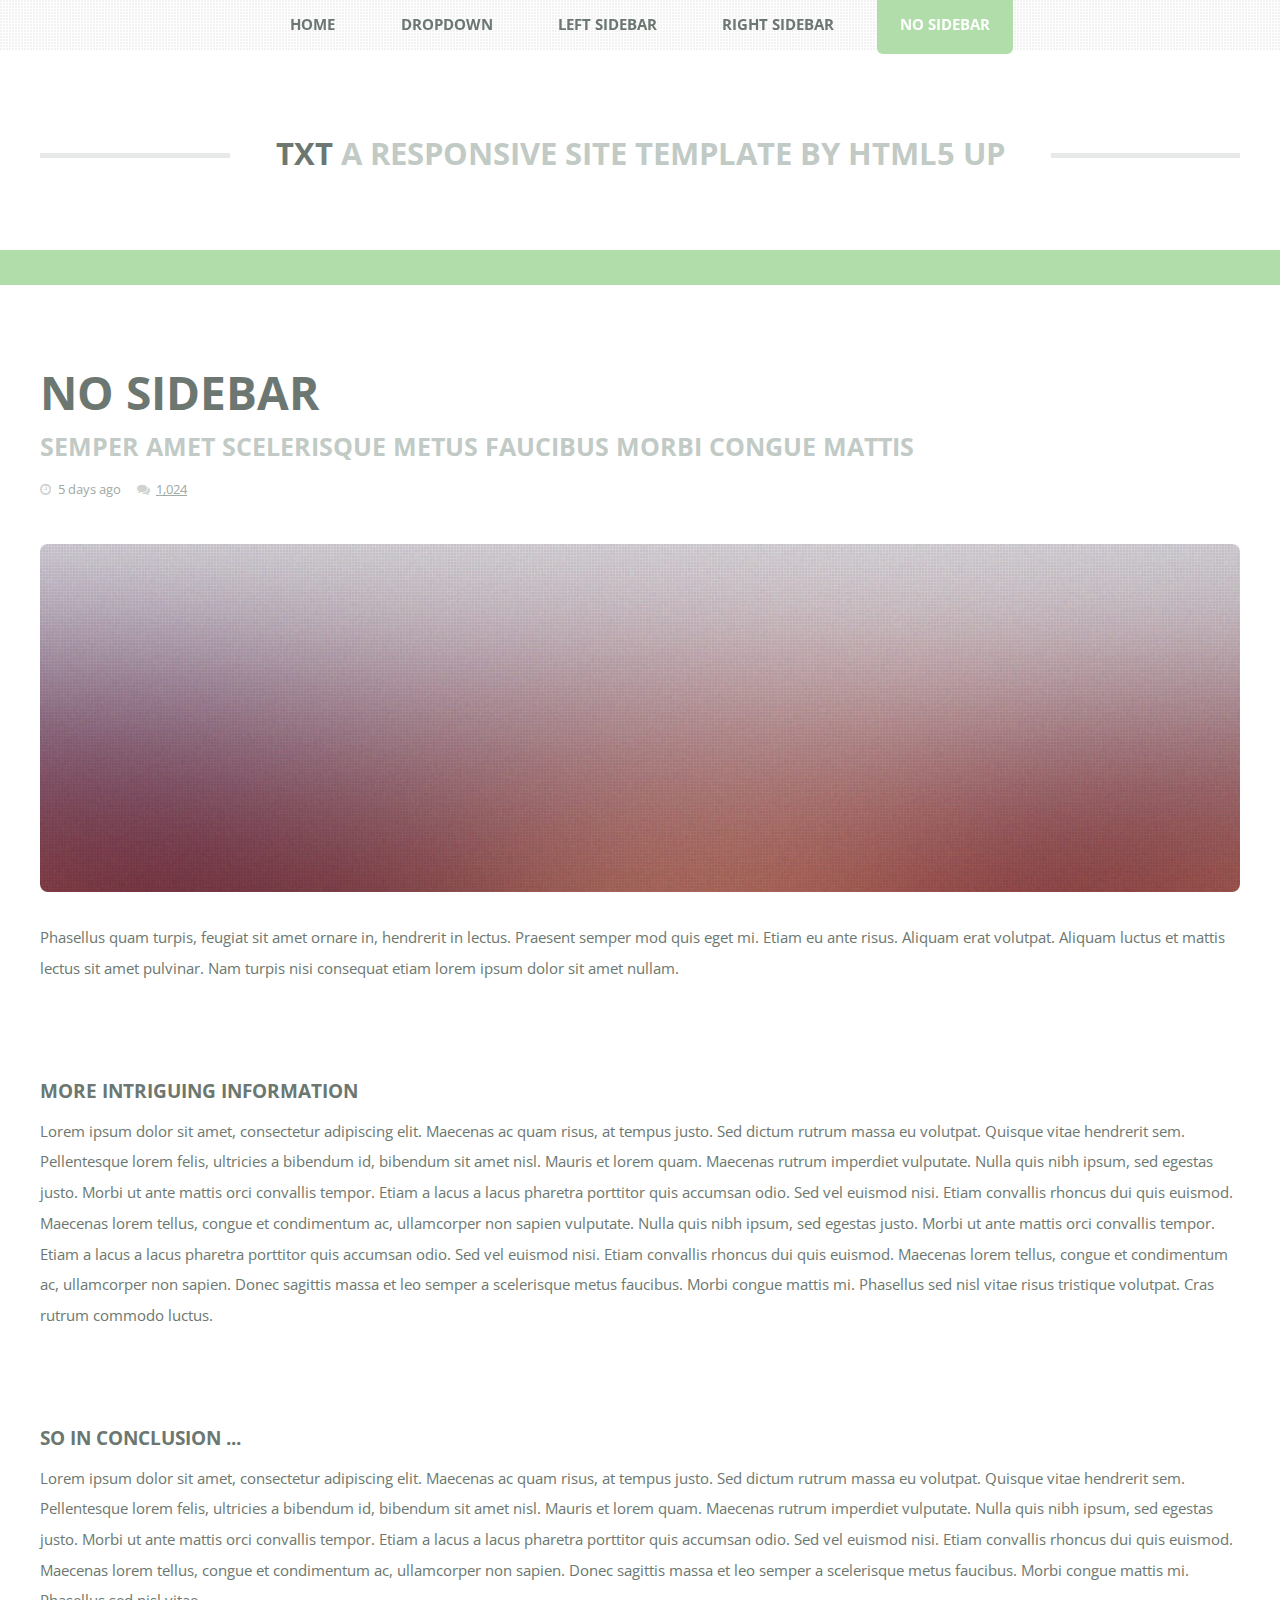
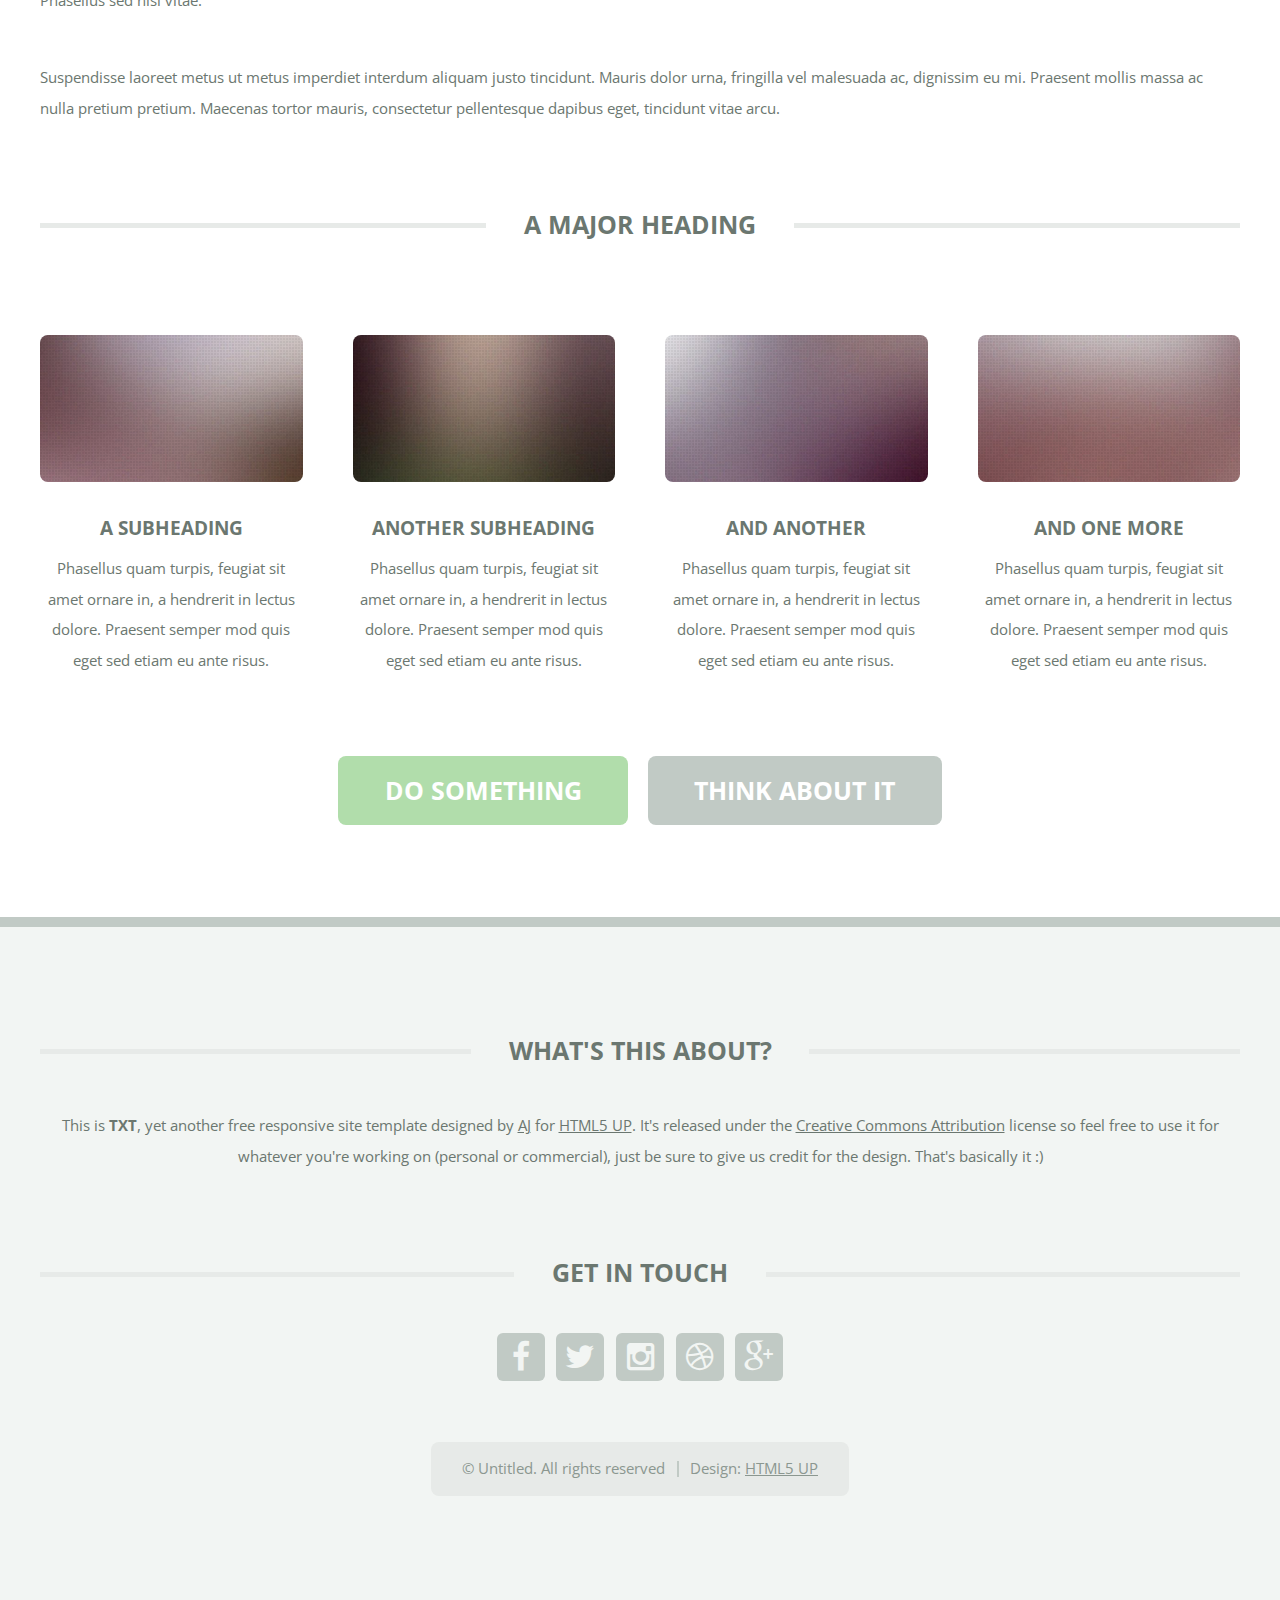
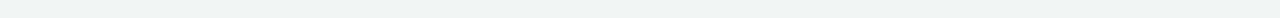
<file: html5up-txt/no-sidebar.html>
<!DOCTYPE HTML>
<!--
	TXT by HTML5 UP
	html5up.net | @n33co
	Free for personal and commercial use under the CCA 3.0 license (html5up.net/license)
-->
<html>
	<head>
		<title>No Sidebar - TXT by HTML5 UP</title>
		<meta charset="utf-8" />
		<meta name="viewport" content="width=device-width, initial-scale=1" />
		<!--[if lte IE 8]><script src="assets/js/ie/html5shiv.js"></script><![endif]-->
		<link rel="stylesheet" href="assets/css/main.css" />
		<!--[if lte IE 8]><link rel="stylesheet" href="assets/css/ie8.css" /><![endif]-->
	</head>
	<body>
		<div id="page-wrapper">

			<!-- Header -->
				<header id="header">
					<div class="logo container">
						<div>
							<h1><a href="index.html" id="logo">TXT</a></h1>
							<p>A responsive site template by HTML5 UP</p>
						</div>
					</div>
				</header>

			<!-- Nav -->
				<nav id="nav">
					<ul>
						<li><a href="index.html">Home</a></li>
						<li>
							<a href="#">Dropdown</a>
							<ul>
								<li><a href="#">Lorem ipsum dolor</a></li>
								<li><a href="#">Magna phasellus</a></li>
								<li>
									<a href="#">Phasellus consequat</a>
									<ul>
										<li><a href="#">Lorem ipsum dolor</a></li>
										<li><a href="#">Phasellus consequat</a></li>
										<li><a href="#">Magna phasellus</a></li>
										<li><a href="#">Etiam dolore nisl</a></li>
									</ul>
								</li>
								<li><a href="#">Veroeros feugiat</a></li>
							</ul>
						</li>
						<li><a href="left-sidebar.html">Left Sidebar</a></li>
						<li><a href="right-sidebar.html">Right Sidebar</a></li>
						<li class="current"><a href="no-sidebar.html">No Sidebar</a></li>
					</ul>
				</nav>

			<!-- Main -->
				<div id="main-wrapper">
					<div id="main" class="container">
						<div class="row">
							<div class="12u">
								<div class="content">

									<!-- Content -->

										<article class="box page-content">

											<header>
												<h2>No Sidebar</h2>
												<p>Semper amet scelerisque metus faucibus morbi congue mattis</p>
												<ul class="meta">
													<li class="icon fa-clock-o">5 days ago</li>
													<li class="icon fa-comments"><a href="#">1,024</a></li>
												</ul>
											</header>

											<section>
												<span class="image featured"><img src="images/pic05.jpg" alt="" /></span>
												<p>
													Phasellus quam turpis, feugiat sit amet ornare in, hendrerit in lectus.
													Praesent semper mod quis eget mi. Etiam eu ante risus. Aliquam erat volutpat.
													Aliquam luctus et mattis lectus sit amet pulvinar. Nam turpis nisi
													consequat etiam lorem ipsum dolor sit amet nullam.
												</p>
											</section>

											<section>
												<h3>More intriguing information</h3>
												<p>
													Lorem ipsum dolor sit amet, consectetur adipiscing elit. Maecenas ac quam risus, at tempus
													justo. Sed dictum rutrum massa eu volutpat. Quisque vitae hendrerit sem. Pellentesque lorem felis,
													ultricies a bibendum id, bibendum sit amet nisl. Mauris et lorem quam. Maecenas rutrum imperdiet
													vulputate. Nulla quis nibh ipsum, sed egestas justo. Morbi ut ante mattis orci convallis tempor.
													Etiam a lacus a lacus pharetra porttitor quis accumsan odio. Sed vel euismod nisi. Etiam convallis
													rhoncus dui quis euismod. Maecenas lorem tellus, congue et condimentum ac, ullamcorper non sapien
													vulputate. Nulla quis nibh ipsum, sed egestas justo. Morbi ut ante mattis orci convallis tempor.
													Etiam a lacus a lacus pharetra porttitor quis accumsan odio. Sed vel euismod nisi. Etiam convallis
													rhoncus dui quis euismod. Maecenas lorem tellus, congue et condimentum ac, ullamcorper non sapien.
													Donec sagittis massa et leo semper a scelerisque metus faucibus. Morbi congue mattis mi.
													Phasellus sed nisl vitae risus tristique volutpat. Cras rutrum commodo luctus.
												</p>
											</section>

											<section>
												<h3>So in conclusion ...</h3>
												<p>
													Lorem ipsum dolor sit amet, consectetur adipiscing elit. Maecenas ac quam risus, at tempus
													justo. Sed dictum rutrum massa eu volutpat. Quisque vitae hendrerit sem. Pellentesque lorem felis,
													ultricies a bibendum id, bibendum sit amet nisl. Mauris et lorem quam. Maecenas rutrum imperdiet
													vulputate. Nulla quis nibh ipsum, sed egestas justo. Morbi ut ante mattis orci convallis tempor.
													Etiam a lacus a lacus pharetra porttitor quis accumsan odio. Sed vel euismod nisi. Etiam convallis
													rhoncus dui quis euismod. Maecenas lorem tellus, congue et condimentum ac, ullamcorper non sapien.
													Donec sagittis massa et leo semper a scelerisque metus faucibus. Morbi congue mattis mi.
													Phasellus sed nisl vitae.
												</p>
												<p>
													Suspendisse laoreet metus ut metus imperdiet interdum aliquam justo tincidunt. Mauris dolor urna,
													fringilla vel malesuada ac, dignissim eu mi. Praesent mollis massa ac nulla pretium pretium.
													Maecenas tortor mauris, consectetur pellentesque dapibus eget, tincidunt vitae arcu.
												</p>
											</section>

										</article>

								</div>
							</div>
						</div>
						<div class="row 200%">
							<div class="12u">

								<!-- Features -->
									<section class="box features">
										<h2 class="major"><span>A Major Heading</span></h2>
										<div>
											<div class="row">
												<div class="3u 12u(mobile)">

													<!-- Feature -->
														<section class="box feature">
															<a href="#" class="image featured"><img src="images/pic01.jpg" alt="" /></a>
															<h3><a href="#">A Subheading</a></h3>
															<p>
																Phasellus quam turpis, feugiat sit amet ornare in, a hendrerit in
																lectus dolore. Praesent semper mod quis eget sed etiam eu ante risus.
															</p>
														</section>

												</div>
												<div class="3u 12u(mobile)">

													<!-- Feature -->
														<section class="box feature">
															<a href="#" class="image featured"><img src="images/pic02.jpg" alt="" /></a>
															<h3><a href="#">Another Subheading</a></h3>
															<p>
																Phasellus quam turpis, feugiat sit amet ornare in, a hendrerit in
																lectus dolore. Praesent semper mod quis eget sed etiam eu ante risus.
															</p>
														</section>

												</div>
												<div class="3u 12u(mobile)">

													<!-- Feature -->
														<section class="box feature">
															<a href="#" class="image featured"><img src="images/pic03.jpg" alt="" /></a>
															<h3><a href="#">And Another</a></h3>
															<p>
																Phasellus quam turpis, feugiat sit amet ornare in, a hendrerit in
																lectus dolore. Praesent semper mod quis eget sed etiam eu ante risus.
															</p>
														</section>

												</div>
												<div class="3u 12u(mobile)">

													<!-- Feature -->
														<section class="box feature">
															<a href="#" class="image featured"><img src="images/pic04.jpg" alt="" /></a>
															<h3><a href="#">And One More</a></h3>
															<p>
																Phasellus quam turpis, feugiat sit amet ornare in, a hendrerit in
																lectus dolore. Praesent semper mod quis eget sed etiam eu ante risus.
															</p>
														</section>

												</div>
											</div>
											<div class="row">
												<div class="12u">
													<ul class="actions">
														<li><a href="#" class="button big">Do Something</a></li>
														<li><a href="#" class="button alt big">Think About It</a></li>
													</ul>
												</div>
											</div>
										</div>
									</section>

							</div>
						</div>
					</div>
				</div>

			<!-- Footer -->
				<footer id="footer" class="container">
					<div class="row 200%">
						<div class="12u">

							<!-- About -->
								<section>
									<h2 class="major"><span>What's this about?</span></h2>
									<p>
										This is <strong>TXT</strong>, yet another free responsive site template designed by
										<a href="http://n33.co">AJ</a> for <a href="http://html5up.net">HTML5 UP</a>. It's released under the
										<a href="http://html5up.net/license/">Creative Commons Attribution</a> license so feel free to use it for
										whatever you're working on (personal or commercial), just be sure to give us credit for the design.
										That's basically it :)
									</p>
								</section>

						</div>
					</div>
					<div class="row 200%">
						<div class="12u">

							<!-- Contact -->
								<section>
									<h2 class="major"><span>Get in touch</span></h2>
									<ul class="contact">
										<li><a class="icon fa-facebook" href="#"><span class="label">Facebook</span></a></li>
										<li><a class="icon fa-twitter" href="#"><span class="label">Twitter</span></a></li>
										<li><a class="icon fa-instagram" href="#"><span class="label">Instagram</span></a></li>
										<li><a class="icon fa-dribbble" href="#"><span class="label">Dribbble</span></a></li>
										<li><a class="icon fa-google-plus" href="#"><span class="label">Google+</span></a></li>
									</ul>
								</section>

						</div>
					</div>

					<!-- Copyright -->
						<div id="copyright">
							<ul class="menu">
								<li>&copy; Untitled. All rights reserved</li><li>Design: <a href="http://html5up.net">HTML5 UP</a></li>
							</ul>
						</div>

				</footer>

		</div>

		<!-- Scripts -->
			<script src="assets/js/jquery.min.js"></script>
			<script src="assets/js/jquery.dropotron.min.js"></script>
			<script src="assets/js/skel.min.js"></script>
			<script src="assets/js/skel-viewport.min.js"></script>
			<script src="assets/js/util.js"></script>
			<!--[if lte IE 8]><script src="assets/js/ie/respond.min.js"></script><![endif]-->
			<script src="assets/js/main.js"></script>

	</body>
</html>
</file>
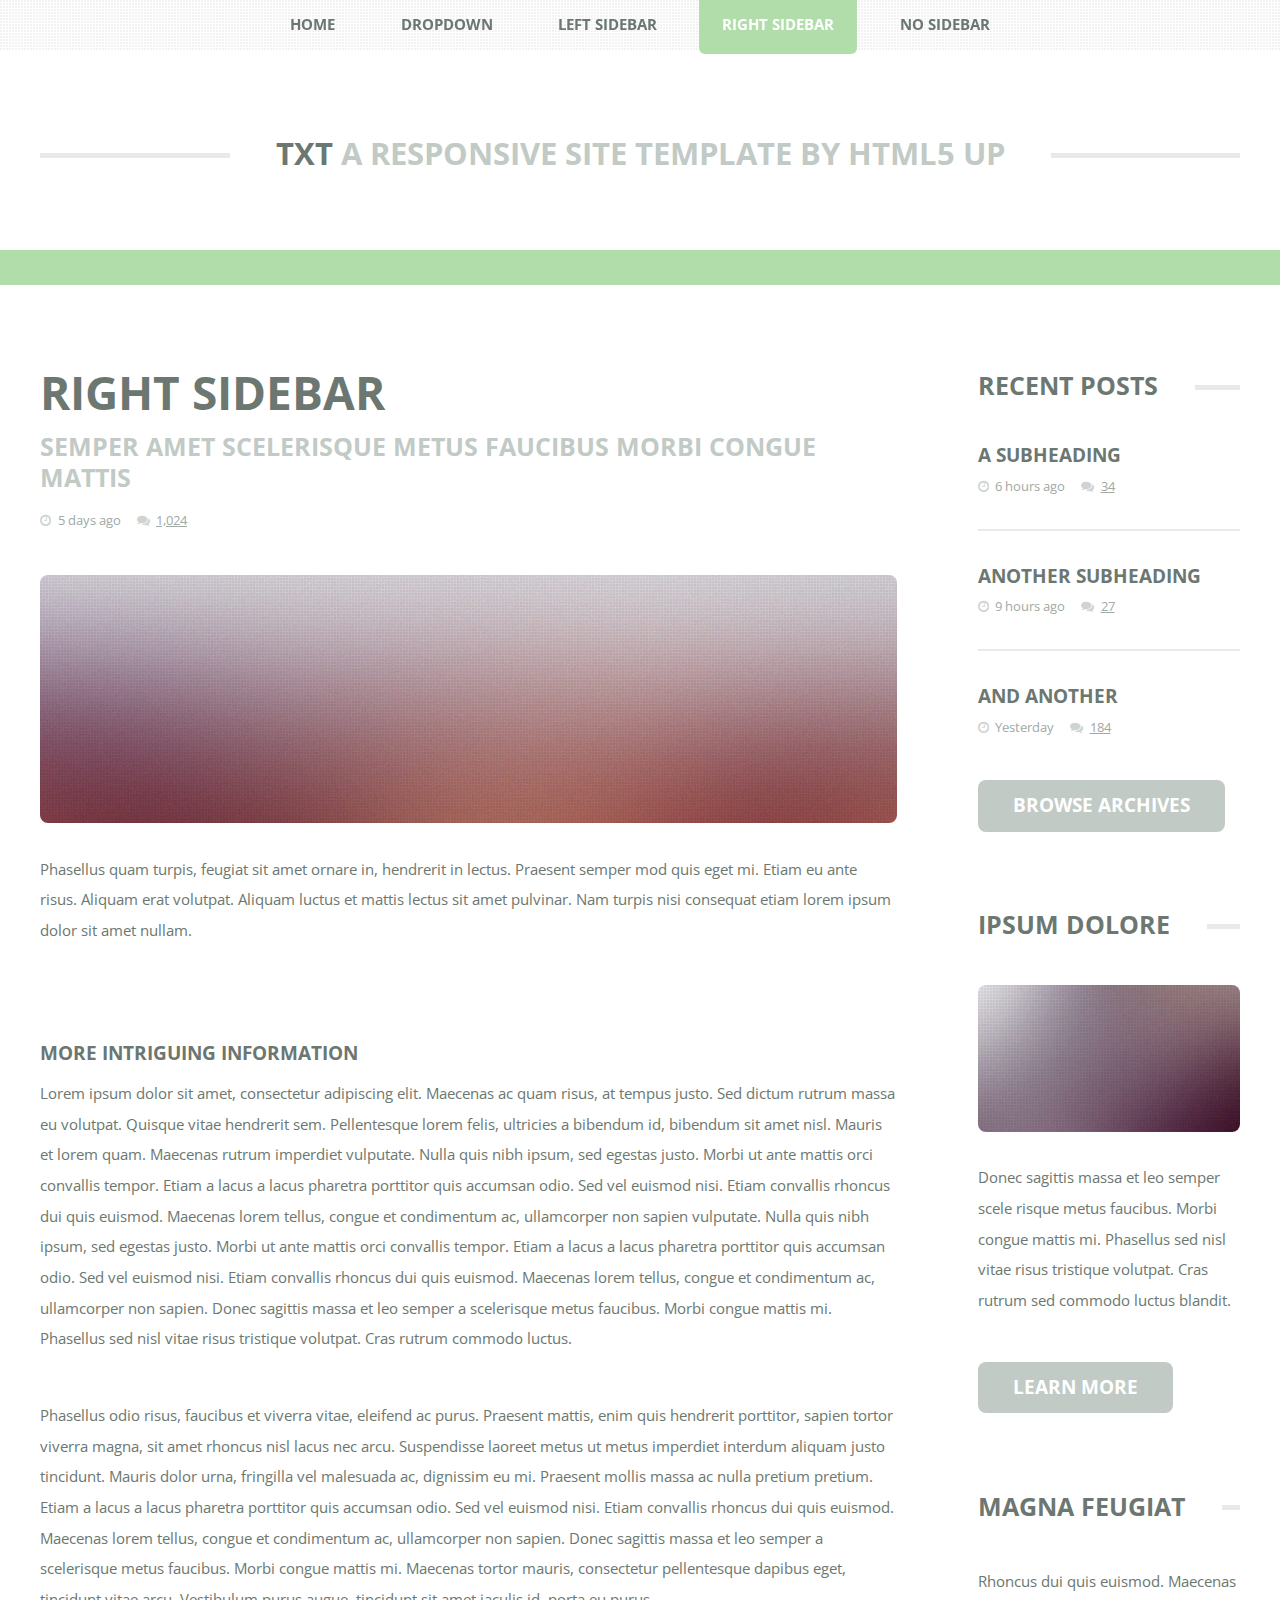
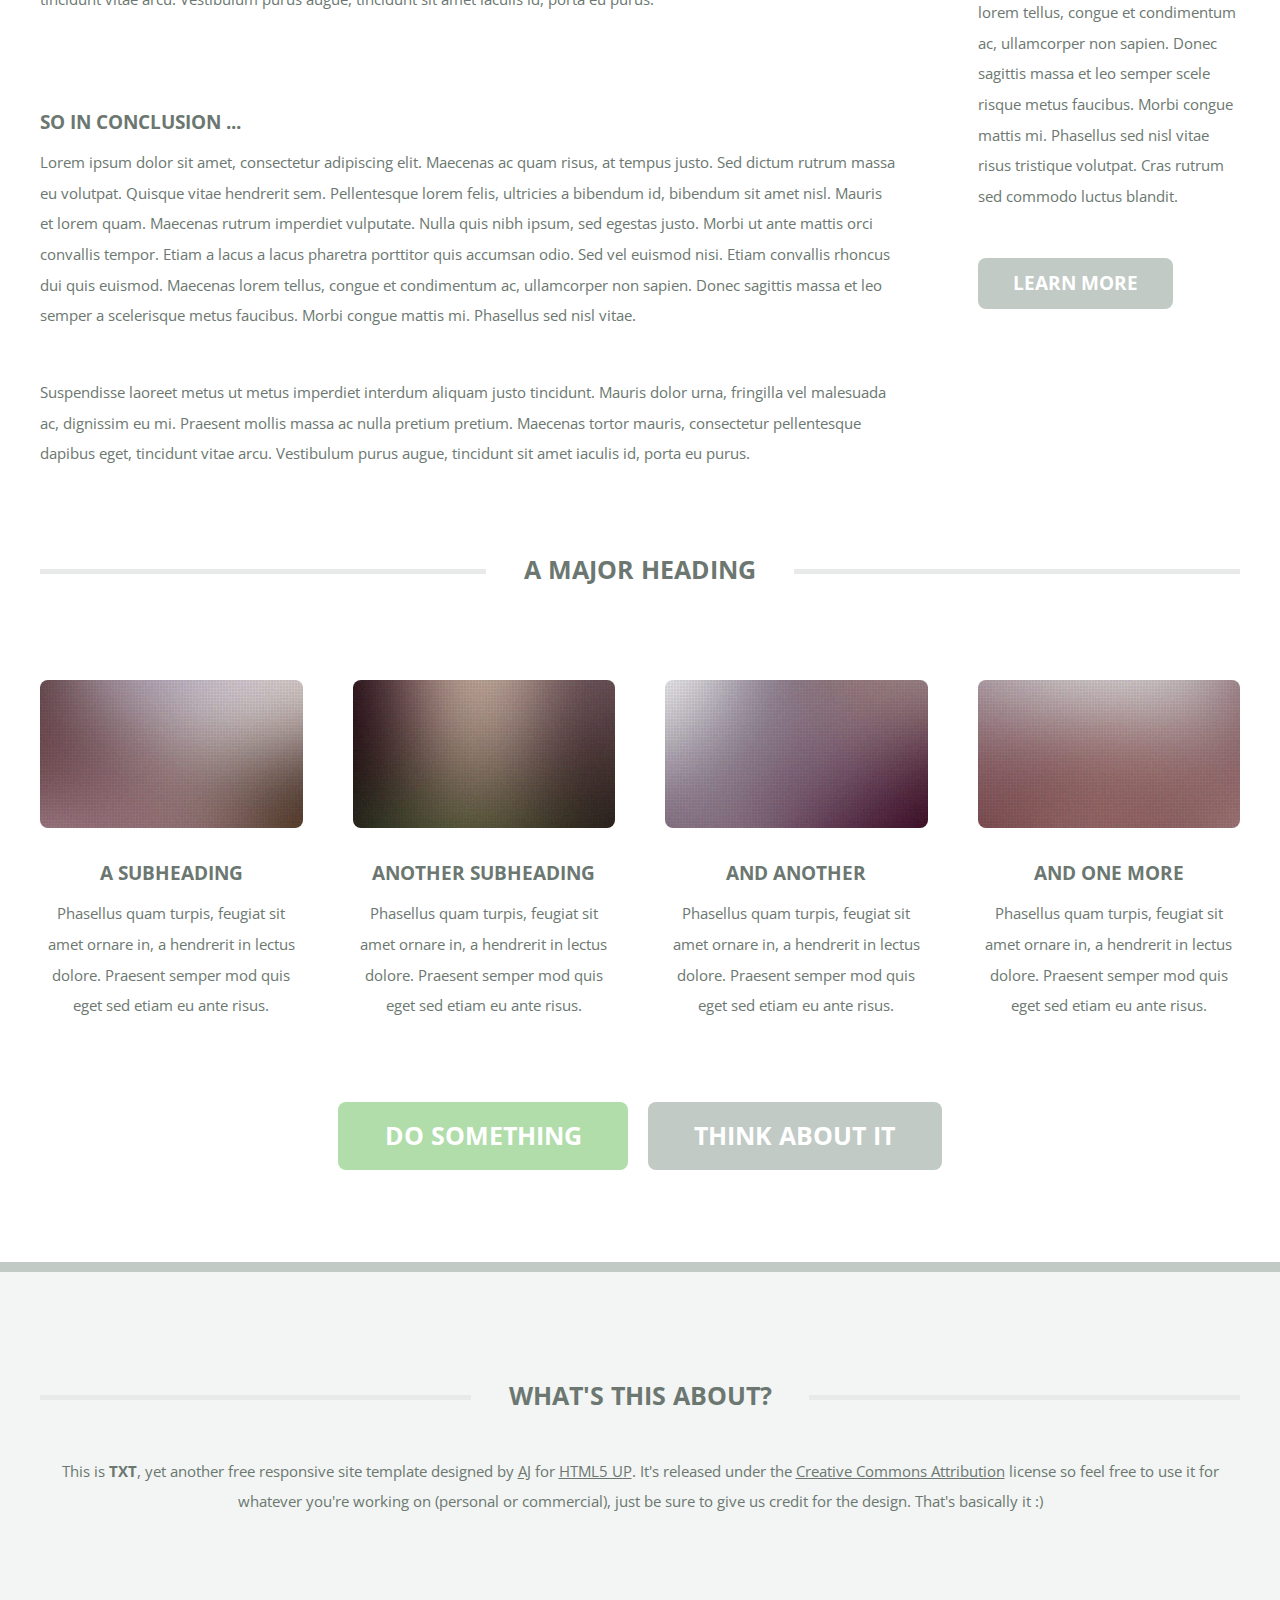
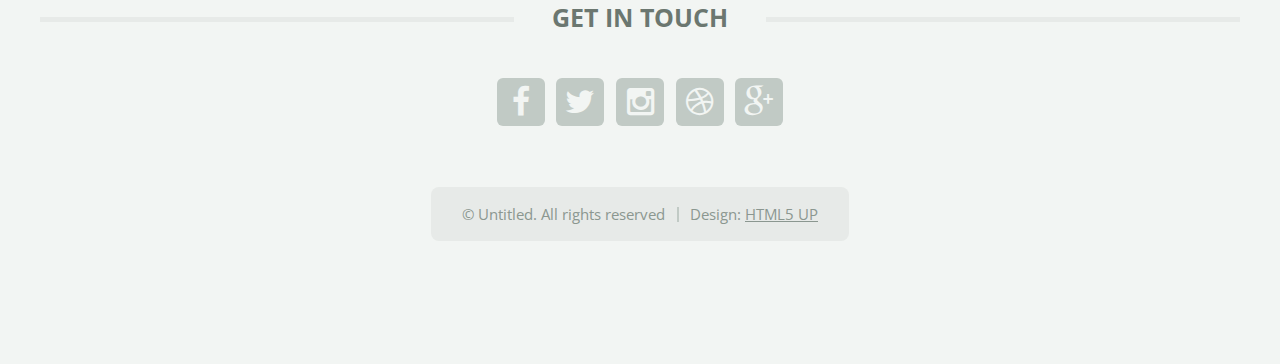
<file: html5up-txt/right-sidebar.html>
<!DOCTYPE HTML>
<!--
	TXT by HTML5 UP
	html5up.net | @n33co
	Free for personal and commercial use under the CCA 3.0 license (html5up.net/license)
-->
<html>
	<head>
		<title>Right Sidebar - TXT by HTML5 UP</title>
		<meta charset="utf-8" />
		<meta name="viewport" content="width=device-width, initial-scale=1" />
		<!--[if lte IE 8]><script src="assets/js/ie/html5shiv.js"></script><![endif]-->
		<link rel="stylesheet" href="assets/css/main.css" />
		<!--[if lte IE 8]><link rel="stylesheet" href="assets/css/ie8.css" /><![endif]-->
	</head>
	<body>
		<div id="page-wrapper">

			<!-- Header -->
				<header id="header">
					<div class="logo container">
						<div>
							<h1><a href="index.html" id="logo">TXT</a></h1>
							<p>A responsive site template by HTML5 UP</p>
						</div>
					</div>
				</header>

			<!-- Nav -->
				<nav id="nav">
					<ul>
						<li><a href="index.html">Home</a></li>
						<li>
							<a href="#">Dropdown</a>
							<ul>
								<li><a href="#">Lorem ipsum dolor</a></li>
								<li><a href="#">Magna phasellus</a></li>
								<li>
									<a href="#">Phasellus consequat</a>
									<ul>
										<li><a href="#">Lorem ipsum dolor</a></li>
										<li><a href="#">Phasellus consequat</a></li>
										<li><a href="#">Magna phasellus</a></li>
										<li><a href="#">Etiam dolore nisl</a></li>
									</ul>
								</li>
								<li><a href="#">Veroeros feugiat</a></li>
							</ul>
						</li>
						<li><a href="left-sidebar.html">Left Sidebar</a></li>
						<li class="current"><a href="right-sidebar.html">Right Sidebar</a></li>
						<li><a href="no-sidebar.html">No Sidebar</a></li>
					</ul>
				</nav>

			<!-- Main -->
				<div id="main-wrapper">
					<div id="main" class="container">
						<div class="row">
							<div class="9u 12u(mobile) important(mobile)">
								<div class="content content-left">

									<!-- Content -->

										<article class="box page-content">

											<header>
												<h2>Right Sidebar</h2>
												<p>Semper amet scelerisque metus faucibus morbi congue mattis</p>
												<ul class="meta">
													<li class="icon fa-clock-o">5 days ago</li>
													<li class="icon fa-comments"><a href="#">1,024</a></li>
												</ul>
											</header>

											<section>
												<span class="image featured"><img src="images/pic05.jpg" alt="" /></span>
												<p>
													Phasellus quam turpis, feugiat sit amet ornare in, hendrerit in lectus.
													Praesent semper mod quis eget mi. Etiam eu ante risus. Aliquam erat volutpat.
													Aliquam luctus et mattis lectus sit amet pulvinar. Nam turpis nisi
													consequat etiam lorem ipsum dolor sit amet nullam.
												</p>
											</section>

											<section>
												<h3>More intriguing information</h3>
												<p>
													Lorem ipsum dolor sit amet, consectetur adipiscing elit. Maecenas ac quam risus, at tempus
													justo. Sed dictum rutrum massa eu volutpat. Quisque vitae hendrerit sem. Pellentesque lorem felis,
													ultricies a bibendum id, bibendum sit amet nisl. Mauris et lorem quam. Maecenas rutrum imperdiet
													vulputate. Nulla quis nibh ipsum, sed egestas justo. Morbi ut ante mattis orci convallis tempor.
													Etiam a lacus a lacus pharetra porttitor quis accumsan odio. Sed vel euismod nisi. Etiam convallis
													rhoncus dui quis euismod. Maecenas lorem tellus, congue et condimentum ac, ullamcorper non sapien
													vulputate. Nulla quis nibh ipsum, sed egestas justo. Morbi ut ante mattis orci convallis tempor.
													Etiam a lacus a lacus pharetra porttitor quis accumsan odio. Sed vel euismod nisi. Etiam convallis
													rhoncus dui quis euismod. Maecenas lorem tellus, congue et condimentum ac, ullamcorper non sapien.
													Donec sagittis massa et leo semper a scelerisque metus faucibus. Morbi congue mattis mi.
													Phasellus sed nisl vitae risus tristique volutpat. Cras rutrum commodo luctus.
												</p>
												<p>
													Phasellus odio risus, faucibus et viverra vitae, eleifend ac purus. Praesent mattis, enim
													quis hendrerit porttitor, sapien tortor viverra magna, sit amet rhoncus nisl lacus nec arcu.
													Suspendisse laoreet metus ut metus imperdiet interdum aliquam justo tincidunt. Mauris dolor urna,
													fringilla vel malesuada ac, dignissim eu mi. Praesent mollis massa ac nulla pretium pretium.
													Etiam a lacus a lacus pharetra porttitor quis accumsan odio. Sed vel euismod nisi. Etiam convallis
													rhoncus dui quis euismod. Maecenas lorem tellus, congue et condimentum ac, ullamcorper non sapien.
													Donec sagittis massa et leo semper a scelerisque metus faucibus. Morbi congue mattis mi.
													Maecenas tortor mauris, consectetur pellentesque dapibus eget, tincidunt vitae arcu.
													Vestibulum purus augue, tincidunt sit amet iaculis id, porta eu purus.
												</p>
											</section>

											<section>
												<h3>So in conclusion ...</h3>
												<p>
													Lorem ipsum dolor sit amet, consectetur adipiscing elit. Maecenas ac quam risus, at tempus
													justo. Sed dictum rutrum massa eu volutpat. Quisque vitae hendrerit sem. Pellentesque lorem felis,
													ultricies a bibendum id, bibendum sit amet nisl. Mauris et lorem quam. Maecenas rutrum imperdiet
													vulputate. Nulla quis nibh ipsum, sed egestas justo. Morbi ut ante mattis orci convallis tempor.
													Etiam a lacus a lacus pharetra porttitor quis accumsan odio. Sed vel euismod nisi. Etiam convallis
													rhoncus dui quis euismod. Maecenas lorem tellus, congue et condimentum ac, ullamcorper non sapien.
													Donec sagittis massa et leo semper a scelerisque metus faucibus. Morbi congue mattis mi.
													Phasellus sed nisl vitae.
												</p>
												<p>
													Suspendisse laoreet metus ut metus imperdiet interdum aliquam justo tincidunt. Mauris dolor urna,
													fringilla vel malesuada ac, dignissim eu mi. Praesent mollis massa ac nulla pretium pretium.
													Maecenas tortor mauris, consectetur pellentesque dapibus eget, tincidunt vitae arcu.
													Vestibulum purus augue, tincidunt sit amet iaculis id, porta eu purus.
												</p>
											</section>

										</article>

								</div>
							</div>
							<div class="3u 12u(mobile)">
								<div class="sidebar">

									<!-- Sidebar -->

										<!-- Recent Posts -->
											<section>
												<h2 class="major"><span>Recent Posts</span></h2>
												<ul class="divided">
													<li>
														<article class="box post-summary">
															<h3><a href="#">A Subheading</a></h3>
															<ul class="meta">
																<li class="icon fa-clock-o">6 hours ago</li>
																<li class="icon fa-comments"><a href="#">34</a></li>
															</ul>
														</article>
													</li>
													<li>
														<article class="box post-summary">
															<h3><a href="#">Another Subheading</a></h3>
															<ul class="meta">
																<li class="icon fa-clock-o">9 hours ago</li>
																<li class="icon fa-comments"><a href="#">27</a></li>
															</ul>
														</article>
													</li>
													<li>
														<article class="box post-summary">
															<h3><a href="#">And Another</a></h3>
															<ul class="meta">
																<li class="icon fa-clock-o">Yesterday</li>
																<li class="icon fa-comments"><a href="#">184</a></li>
															</ul>
														</article>
													</li>
												</ul>
												<a href="#" class="button alt">Browse Archives</a>
											</section>

										<!-- Something -->
											<section>
												<h2 class="major"><span>Ipsum Dolore</span></h2>
												<a href="#" class="image featured"><img src="images/pic03.jpg" alt="" /></a>
												<p>
													Donec sagittis massa et leo semper scele risque metus faucibus. Morbi congue mattis mi.
													Phasellus sed nisl vitae risus tristique volutpat. Cras rutrum sed commodo luctus blandit.
												</p>
												<a href="#" class="button alt">Learn more</a>
											</section>

										<!-- Something -->
											<section>
												<h2 class="major"><span>Magna Feugiat</span></h2>
												<p>
													Rhoncus dui quis euismod. Maecenas lorem tellus, congue et condimentum ac, ullamcorper non sapien.
													Donec sagittis massa et leo semper scele risque metus faucibus. Morbi congue mattis mi.
													Phasellus sed nisl vitae risus tristique volutpat. Cras rutrum sed commodo luctus blandit.
												</p>
												<a href="#" class="button alt">Learn more</a>
											</section>

								</div>
							</div>
						</div>
						<div class="row 200%">
							<div class="12u">

								<!-- Features -->
									<section class="box features">
										<h2 class="major"><span>A Major Heading</span></h2>
										<div>
											<div class="row">
												<div class="3u 12u(mobile)">

													<!-- Feature -->
														<section class="box feature">
															<a href="#" class="image featured"><img src="images/pic01.jpg" alt="" /></a>
															<h3><a href="#">A Subheading</a></h3>
															<p>
																Phasellus quam turpis, feugiat sit amet ornare in, a hendrerit in
																lectus dolore. Praesent semper mod quis eget sed etiam eu ante risus.
															</p>
														</section>

												</div>
												<div class="3u 12u(mobile)">

													<!-- Feature -->
														<section class="box feature">
															<a href="#" class="image featured"><img src="images/pic02.jpg" alt="" /></a>
															<h3><a href="#">Another Subheading</a></h3>
															<p>
																Phasellus quam turpis, feugiat sit amet ornare in, a hendrerit in
																lectus dolore. Praesent semper mod quis eget sed etiam eu ante risus.
															</p>
														</section>

												</div>
												<div class="3u 12u(mobile)">

													<!-- Feature -->
														<section class="box feature">
															<a href="#" class="image featured"><img src="images/pic03.jpg" alt="" /></a>
															<h3><a href="#">And Another</a></h3>
															<p>
																Phasellus quam turpis, feugiat sit amet ornare in, a hendrerit in
																lectus dolore. Praesent semper mod quis eget sed etiam eu ante risus.
															</p>
														</section>

												</div>
												<div class="3u 12u(mobile)">

													<!-- Feature -->
														<section class="box feature">
															<a href="#" class="image featured"><img src="images/pic04.jpg" alt="" /></a>
															<h3><a href="#">And One More</a></h3>
															<p>
																Phasellus quam turpis, feugiat sit amet ornare in, a hendrerit in
																lectus dolore. Praesent semper mod quis eget sed etiam eu ante risus.
															</p>
														</section>

												</div>
											</div>
											<div class="row">
												<div class="12u">
													<ul class="actions">
														<li><a href="#" class="button big">Do Something</a></li>
														<li><a href="#" class="button alt big">Think About It</a></li>
													</ul>
												</div>
											</div>
										</div>
									</section>

							</div>
						</div>
					</div>
				</div>

			<!-- Footer -->
				<footer id="footer" class="container">
					<div class="row 200%">
						<div class="12u">

							<!-- About -->
								<section>
									<h2 class="major"><span>What's this about?</span></h2>
									<p>
										This is <strong>TXT</strong>, yet another free responsive site template designed by
										<a href="http://n33.co">AJ</a> for <a href="http://html5up.net">HTML5 UP</a>. It's released under the
										<a href="http://html5up.net/license/">Creative Commons Attribution</a> license so feel free to use it for
										whatever you're working on (personal or commercial), just be sure to give us credit for the design.
										That's basically it :)
									</p>
								</section>

						</div>
					</div>
					<div class="row 200%">
						<div class="12u">

							<!-- Contact -->
								<section>
									<h2 class="major"><span>Get in touch</span></h2>
									<ul class="contact">
										<li><a class="icon fa-facebook" href="#"><span class="label">Facebook</span></a></li>
										<li><a class="icon fa-twitter" href="#"><span class="label">Twitter</span></a></li>
										<li><a class="icon fa-instagram" href="#"><span class="label">Instagram</span></a></li>
										<li><a class="icon fa-dribbble" href="#"><span class="label">Dribbble</span></a></li>
										<li><a class="icon fa-google-plus" href="#"><span class="label">Google+</span></a></li>
									</ul>
								</section>

						</div>
					</div>

					<!-- Copyright -->
						<div id="copyright">
							<ul class="menu">
								<li>&copy; Untitled. All rights reserved</li><li>Design: <a href="http://html5up.net">HTML5 UP</a></li>
							</ul>
						</div>

				</footer>

		</div>

		<!-- Scripts -->
			<script src="assets/js/jquery.min.js"></script>
			<script src="assets/js/jquery.dropotron.min.js"></script>
			<script src="assets/js/skel.min.js"></script>
			<script src="assets/js/skel-viewport.min.js"></script>
			<script src="assets/js/util.js"></script>
			<!--[if lte IE 8]><script src="assets/js/ie/respond.min.js"></script><![endif]-->
			<script src="assets/js/main.js"></script>

	</body>
</html>
</file>
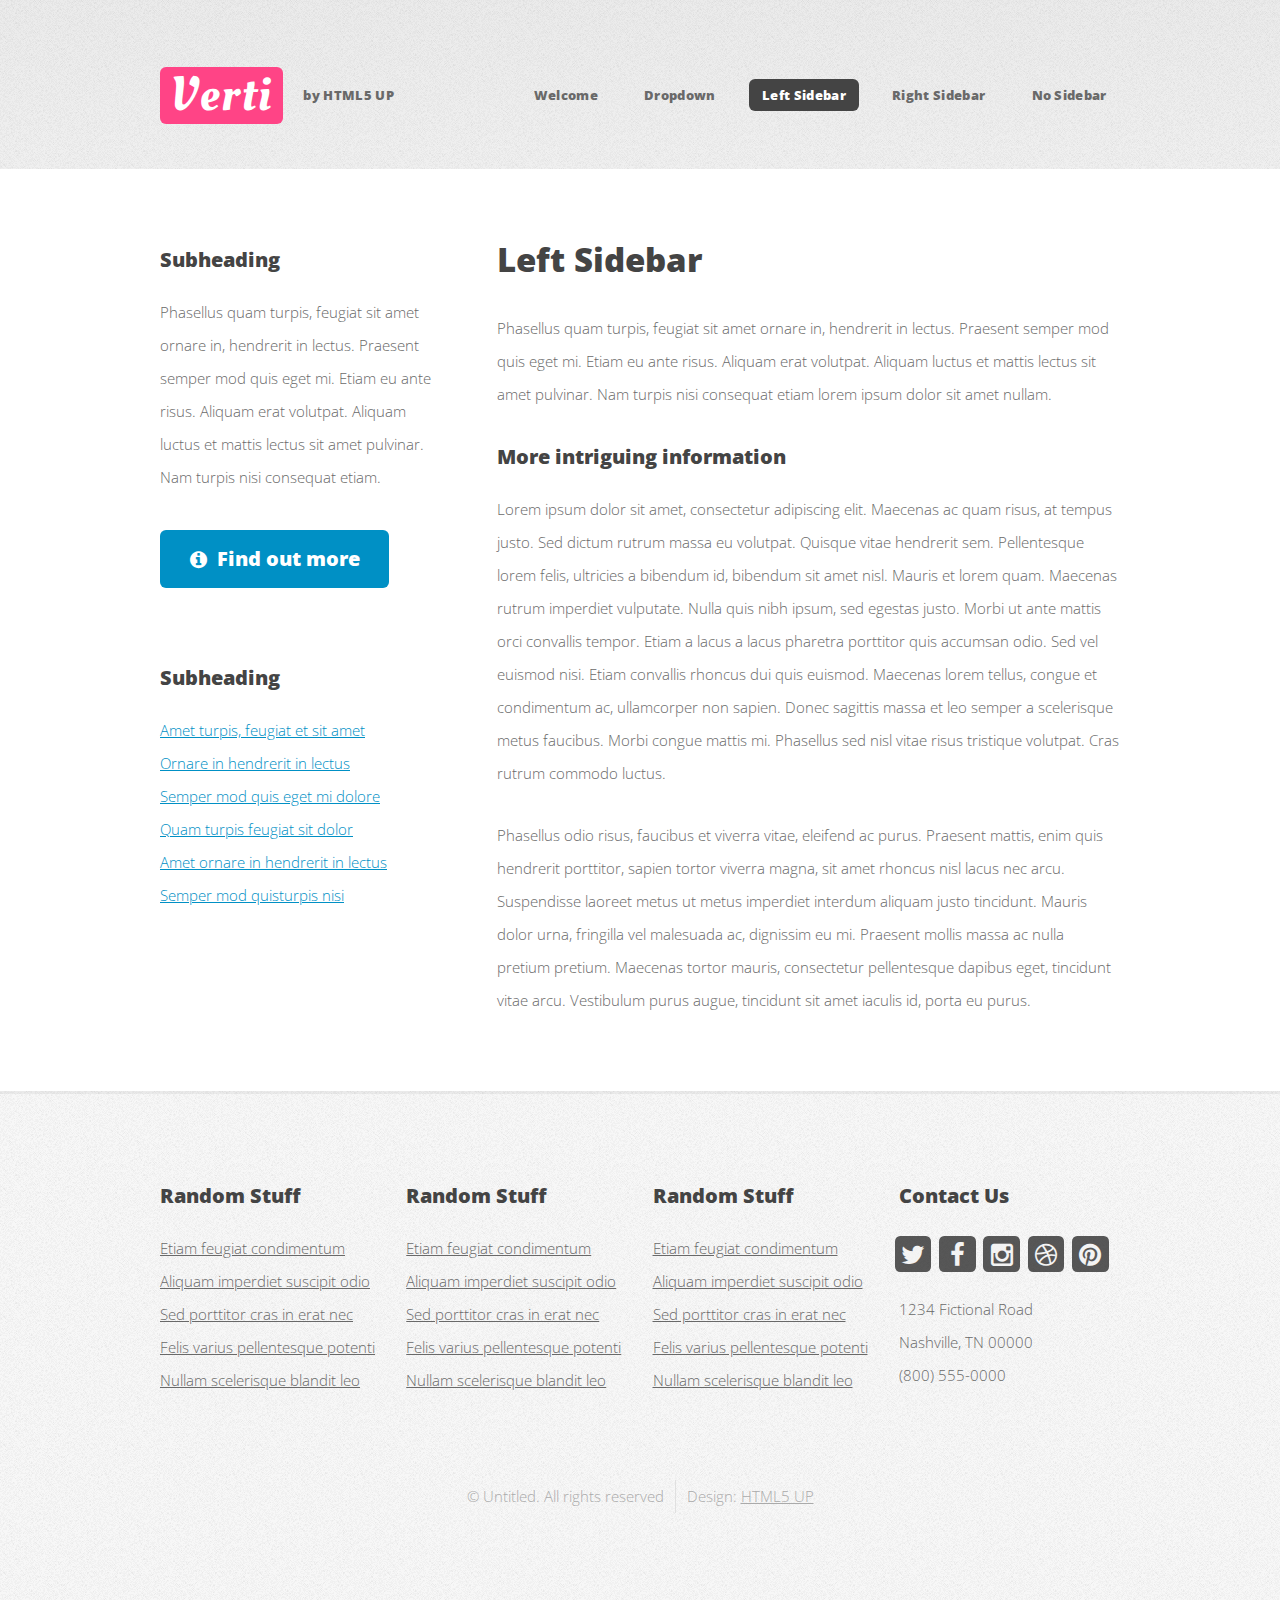
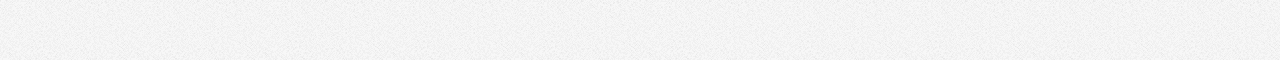
<file: html5up-verti/left-sidebar.html>
<!DOCTYPE HTML>
<!--
	Verti by HTML5 UP
	html5up.net | @n33co
	Free for personal and commercial use under the CCA 3.0 license (html5up.net/license)
-->
<html>
	<head>
		<title>Verti by HTML5 UP</title>
		<meta charset="utf-8" />
		<meta name="viewport" content="width=device-width, initial-scale=1" />
		<!--[if lte IE 8]><script src="assets/js/ie/html5shiv.js"></script><![endif]-->
		<link rel="stylesheet" href="assets/css/main.css" />
		<!--[if lte IE 8]><link rel="stylesheet" href="assets/css/ie8.css" /><![endif]-->
	</head>
	<body class="left-sidebar">
		<div id="page-wrapper">

			<!-- Header -->
				<div id="header-wrapper">
					<header id="header" class="container">

						<!-- Logo -->
							<div id="logo">
								<h1><a href="index.html">Verti</a></h1>
								<span>by HTML5 UP</span>
							</div>

						<!-- Nav -->
							<nav id="nav">
								<ul>
									<li><a href="index.html">Welcome</a></li>
									<li>
										<a href="#">Dropdown</a>
										<ul>
											<li><a href="#">Lorem ipsum dolor</a></li>
											<li><a href="#">Magna phasellus</a></li>
											<li>
												<a href="#">Phasellus consequat</a>
												<ul>
													<li><a href="#">Lorem ipsum dolor</a></li>
													<li><a href="#">Phasellus consequat</a></li>
													<li><a href="#">Magna phasellus</a></li>
													<li><a href="#">Etiam dolore nisl</a></li>
												</ul>
											</li>
											<li><a href="#">Veroeros feugiat</a></li>
										</ul>
									</li>
									<li class="current"><a href="left-sidebar.html">Left Sidebar</a></li>
									<li><a href="right-sidebar.html">Right Sidebar</a></li>
									<li><a href="no-sidebar.html">No Sidebar</a></li>
								</ul>
							</nav>

					</header>
				</div>

			<!-- Main -->
				<div id="main-wrapper">
					<div class="container">
						<div class="row 200%">
							<div class="4u 12u$(medium)">
								<div id="sidebar">

									<!-- Sidebar -->
										<section>
											<h3>Subheading</h3>
											<p>Phasellus quam turpis, feugiat sit amet ornare in, hendrerit in lectus.
											Praesent semper mod quis eget mi. Etiam eu ante risus. Aliquam erat volutpat.
											Aliquam luctus et mattis lectus sit amet pulvinar. Nam turpis nisi
											consequat etiam.</p>
											<footer>
												<a href="#" class="button icon fa-info-circle">Find out more</a>
											</footer>
										</section>

										<section>
											<h3>Subheading</h3>
											<ul class="style2">
												<li><a href="#">Amet turpis, feugiat et sit amet</a></li>
												<li><a href="#">Ornare in hendrerit in lectus</a></li>
												<li><a href="#">Semper mod quis eget mi dolore</a></li>
												<li><a href="#">Quam turpis feugiat sit dolor</a></li>
												<li><a href="#">Amet ornare in hendrerit in lectus</a></li>
												<li><a href="#">Semper mod quisturpis nisi</a></li>
											</ul>
										</section>

								</div>
							</div>
							<div class="8u 12u$(medium) important(medium)">
								<div id="content">

									<!-- Content -->
										<article>

											<h2>Left Sidebar</h2>

											<p>Phasellus quam turpis, feugiat sit amet ornare in, hendrerit in lectus.
											Praesent semper mod quis eget mi. Etiam eu ante risus. Aliquam erat volutpat.
											Aliquam luctus et mattis lectus sit amet pulvinar. Nam turpis nisi
											consequat etiam lorem ipsum dolor sit amet nullam.</p>

											<h3>More intriguing information</h3>
											<p>Lorem ipsum dolor sit amet, consectetur adipiscing elit. Maecenas ac quam risus, at tempus
											justo. Sed dictum rutrum massa eu volutpat. Quisque vitae hendrerit sem. Pellentesque lorem felis,
											ultricies a bibendum id, bibendum sit amet nisl. Mauris et lorem quam. Maecenas rutrum imperdiet
											vulputate. Nulla quis nibh ipsum, sed egestas justo. Morbi ut ante mattis orci convallis tempor.
											Etiam a lacus a lacus pharetra porttitor quis accumsan odio. Sed vel euismod nisi. Etiam convallis
											rhoncus dui quis euismod. Maecenas lorem tellus, congue et condimentum ac, ullamcorper non sapien.
											Donec sagittis massa et leo semper a scelerisque metus faucibus. Morbi congue mattis mi.
											Phasellus sed nisl vitae risus tristique volutpat. Cras rutrum commodo luctus.</p>

											<p>Phasellus odio risus, faucibus et viverra vitae, eleifend ac purus. Praesent mattis, enim
											quis hendrerit porttitor, sapien tortor viverra magna, sit amet rhoncus nisl lacus nec arcu.
											Suspendisse laoreet metus ut metus imperdiet interdum aliquam justo tincidunt. Mauris dolor urna,
											fringilla vel malesuada ac, dignissim eu mi. Praesent mollis massa ac nulla pretium pretium.
											Maecenas tortor mauris, consectetur pellentesque dapibus eget, tincidunt vitae arcu.
											Vestibulum purus augue, tincidunt sit amet iaculis id, porta eu purus.</p>

										</article>

								</div>
							</div>
						</div>
					</div>
				</div>

			<!-- Footer -->
				<div id="footer-wrapper">
					<footer id="footer" class="container">
						<div class="row">
							<div class="3u 6u(medium) 12u$(small)">

								<!-- Links -->
									<section class="widget links">
										<h3>Random Stuff</h3>
										<ul class="style2">
											<li><a href="#">Etiam feugiat condimentum</a></li>
											<li><a href="#">Aliquam imperdiet suscipit odio</a></li>
											<li><a href="#">Sed porttitor cras in erat nec</a></li>
											<li><a href="#">Felis varius pellentesque potenti</a></li>
											<li><a href="#">Nullam scelerisque blandit leo</a></li>
										</ul>
									</section>

							</div>
							<div class="3u 6u$(medium) 12u$(small)">

								<!-- Links -->
									<section class="widget links">
										<h3>Random Stuff</h3>
										<ul class="style2">
											<li><a href="#">Etiam feugiat condimentum</a></li>
											<li><a href="#">Aliquam imperdiet suscipit odio</a></li>
											<li><a href="#">Sed porttitor cras in erat nec</a></li>
											<li><a href="#">Felis varius pellentesque potenti</a></li>
											<li><a href="#">Nullam scelerisque blandit leo</a></li>
										</ul>
									</section>

							</div>
							<div class="3u 6u(medium) 12u$(small)">

								<!-- Links -->
									<section class="widget links">
										<h3>Random Stuff</h3>
										<ul class="style2">
											<li><a href="#">Etiam feugiat condimentum</a></li>
											<li><a href="#">Aliquam imperdiet suscipit odio</a></li>
											<li><a href="#">Sed porttitor cras in erat nec</a></li>
											<li><a href="#">Felis varius pellentesque potenti</a></li>
											<li><a href="#">Nullam scelerisque blandit leo</a></li>
										</ul>
									</section>

							</div>
							<div class="3u 6u$(medium) 12u$(small)">

								<!-- Contact -->
									<section class="widget contact">
										<h3>Contact Us</h3>
										<ul>
											<li><a href="#" class="icon fa-twitter"><span class="label">Twitter</span></a></li>
											<li><a href="#" class="icon fa-facebook"><span class="label">Facebook</span></a></li>
											<li><a href="#" class="icon fa-instagram"><span class="label">Instagram</span></a></li>
											<li><a href="#" class="icon fa-dribbble"><span class="label">Dribbble</span></a></li>
											<li><a href="#" class="icon fa-pinterest"><span class="label">Pinterest</span></a></li>
										</ul>
										<p>1234 Fictional Road<br />
										Nashville, TN 00000<br />
										(800) 555-0000</p>
									</section>

							</div>
						</div>
						<div class="row">
							<div class="12u">
								<div id="copyright">
									<ul class="menu">
										<li>&copy; Untitled. All rights reserved</li><li>Design: <a href="http://html5up.net">HTML5 UP</a></li>
									</ul>
								</div>
							</div>
						</div>
					</footer>
				</div>

			</div>

		<!-- Scripts -->

			<script src="assets/js/jquery.min.js"></script>
			<script src="assets/js/jquery.dropotron.min.js"></script>
			<script src="assets/js/skel.min.js"></script>
			<script src="assets/js/util.js"></script>
			<!--[if lte IE 8]><script src="assets/js/ie/respond.min.js"></script><![endif]-->
			<script src="assets/js/main.js"></script>

	</body>
</html>
</file>
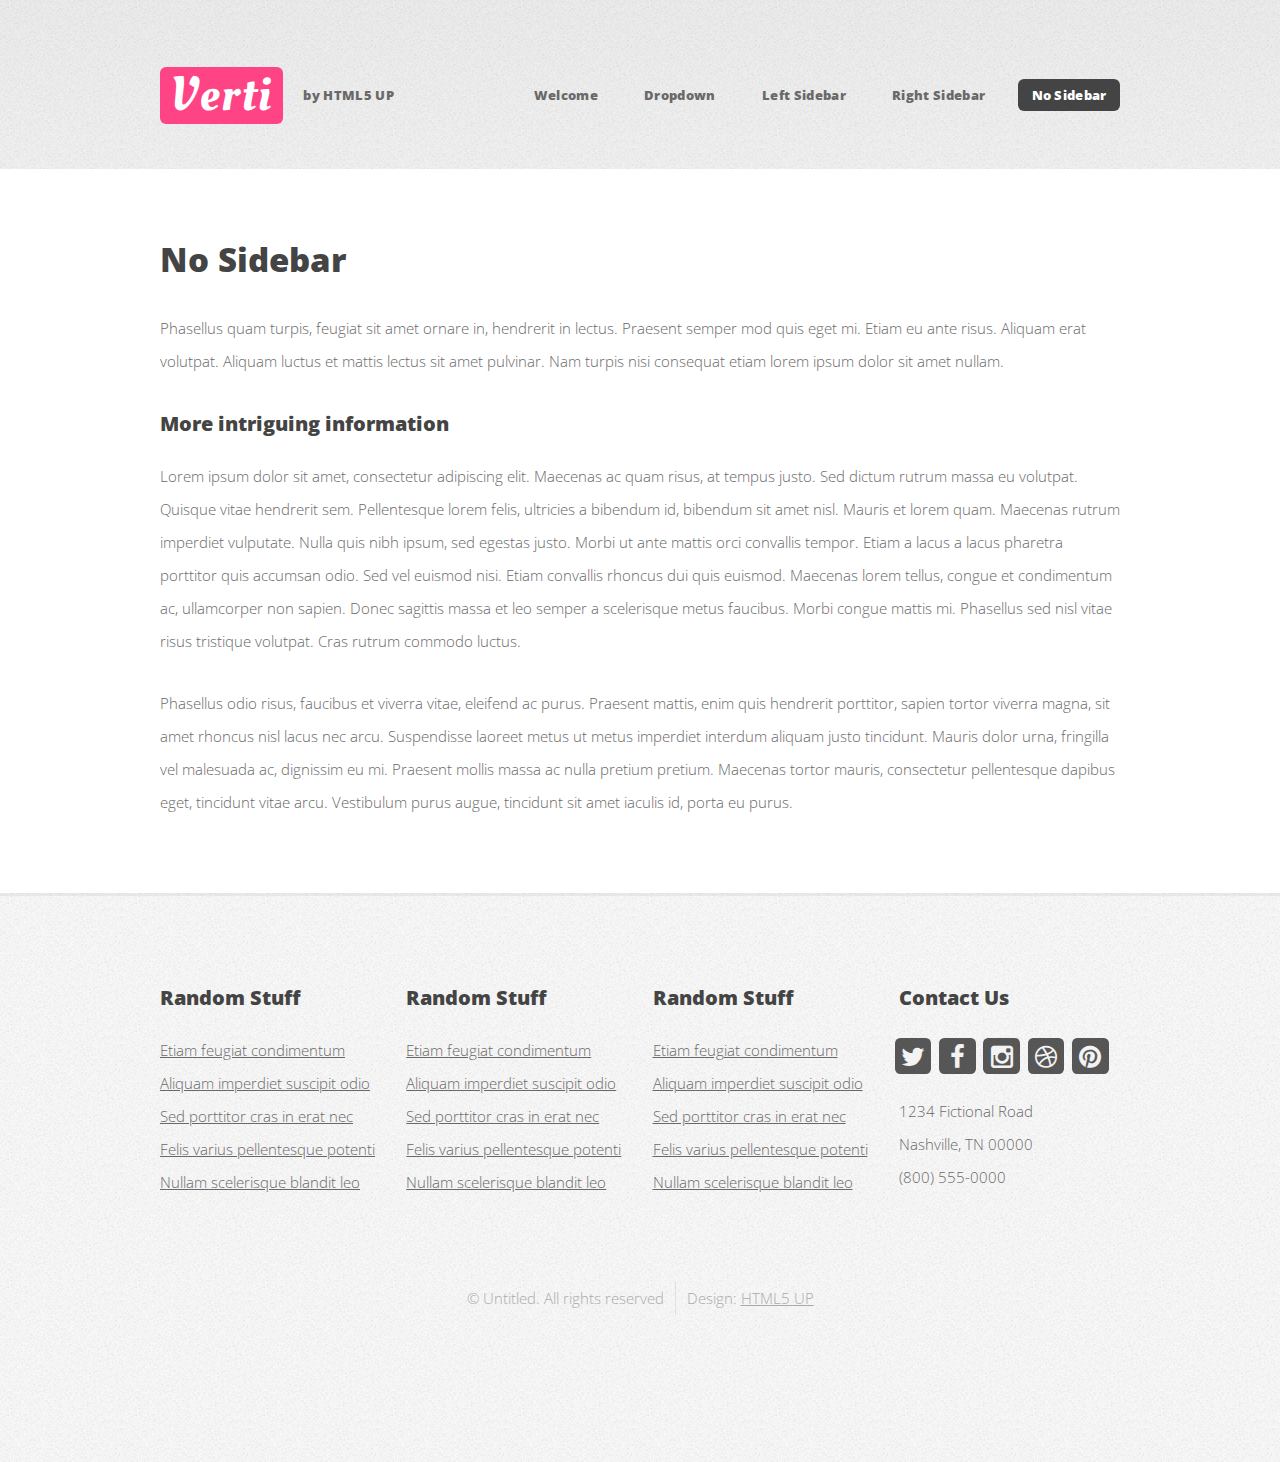
<file: html5up-verti/no-sidebar.html>
<!DOCTYPE HTML>
<!--
	Verti by HTML5 UP
	html5up.net | @n33co
	Free for personal and commercial use under the CCA 3.0 license (html5up.net/license)
-->
<html>
	<head>
		<title>Verti by HTML5 UP</title>
		<meta charset="utf-8" />
		<meta name="viewport" content="width=device-width, initial-scale=1" />
		<!--[if lte IE 8]><script src="assets/js/ie/html5shiv.js"></script><![endif]-->
		<link rel="stylesheet" href="assets/css/main.css" />
		<!--[if lte IE 8]><link rel="stylesheet" href="assets/css/ie8.css" /><![endif]-->
	</head>
	<body class="no-sidebar">
		<div id="page-wrapper">

			<!-- Header -->
				<div id="header-wrapper">
					<header id="header" class="container">

						<!-- Logo -->
							<div id="logo">
								<h1><a href="index.html">Verti</a></h1>
								<span>by HTML5 UP</span>
							</div>

						<!-- Nav -->
							<nav id="nav">
								<ul>
									<li><a href="index.html">Welcome</a></li>
									<li>
										<a href="#">Dropdown</a>
										<ul>
											<li><a href="#">Lorem ipsum dolor</a></li>
											<li><a href="#">Magna phasellus</a></li>
											<li>
												<a href="#">Phasellus consequat</a>
												<ul>
													<li><a href="#">Lorem ipsum dolor</a></li>
													<li><a href="#">Phasellus consequat</a></li>
													<li><a href="#">Magna phasellus</a></li>
													<li><a href="#">Etiam dolore nisl</a></li>
												</ul>
											</li>
											<li><a href="#">Veroeros feugiat</a></li>
										</ul>
									</li>
									<li><a href="left-sidebar.html">Left Sidebar</a></li>
									<li><a href="right-sidebar.html">Right Sidebar</a></li>
									<li class="current"><a href="no-sidebar.html">No Sidebar</a></li>
								</ul>
							</nav>

					</header>
				</div>

			<!-- Main -->
				<div id="main-wrapper">
					<div class="container">
						<div id="content">

							<!-- Content -->
								<article>

									<h2>No Sidebar</h2>

									<p>Phasellus quam turpis, feugiat sit amet ornare in, hendrerit in lectus.
									Praesent semper mod quis eget mi. Etiam eu ante risus. Aliquam erat volutpat.
									Aliquam luctus et mattis lectus sit amet pulvinar. Nam turpis nisi
									consequat etiam lorem ipsum dolor sit amet nullam.</p>

									<h3>More intriguing information</h3>
									<p>Lorem ipsum dolor sit amet, consectetur adipiscing elit. Maecenas ac quam risus, at tempus
									justo. Sed dictum rutrum massa eu volutpat. Quisque vitae hendrerit sem. Pellentesque lorem felis,
									ultricies a bibendum id, bibendum sit amet nisl. Mauris et lorem quam. Maecenas rutrum imperdiet
									vulputate. Nulla quis nibh ipsum, sed egestas justo. Morbi ut ante mattis orci convallis tempor.
									Etiam a lacus a lacus pharetra porttitor quis accumsan odio. Sed vel euismod nisi. Etiam convallis
									rhoncus dui quis euismod. Maecenas lorem tellus, congue et condimentum ac, ullamcorper non sapien.
									Donec sagittis massa et leo semper a scelerisque metus faucibus. Morbi congue mattis mi.
									Phasellus sed nisl vitae risus tristique volutpat. Cras rutrum commodo luctus.</p>

									<p>Phasellus odio risus, faucibus et viverra vitae, eleifend ac purus. Praesent mattis, enim
									quis hendrerit porttitor, sapien tortor viverra magna, sit amet rhoncus nisl lacus nec arcu.
									Suspendisse laoreet metus ut metus imperdiet interdum aliquam justo tincidunt. Mauris dolor urna,
									fringilla vel malesuada ac, dignissim eu mi. Praesent mollis massa ac nulla pretium pretium.
									Maecenas tortor mauris, consectetur pellentesque dapibus eget, tincidunt vitae arcu.
									Vestibulum purus augue, tincidunt sit amet iaculis id, porta eu purus.</p>

								</article>

						</div>
					</div>
				</div>

			<!-- Footer -->
				<div id="footer-wrapper">
					<footer id="footer" class="container">
						<div class="row">
							<div class="3u 6u(medium) 12u$(small)">

								<!-- Links -->
									<section class="widget links">
										<h3>Random Stuff</h3>
										<ul class="style2">
											<li><a href="#">Etiam feugiat condimentum</a></li>
											<li><a href="#">Aliquam imperdiet suscipit odio</a></li>
											<li><a href="#">Sed porttitor cras in erat nec</a></li>
											<li><a href="#">Felis varius pellentesque potenti</a></li>
											<li><a href="#">Nullam scelerisque blandit leo</a></li>
										</ul>
									</section>

							</div>
							<div class="3u 6u$(medium) 12u$(small)">

								<!-- Links -->
									<section class="widget links">
										<h3>Random Stuff</h3>
										<ul class="style2">
											<li><a href="#">Etiam feugiat condimentum</a></li>
											<li><a href="#">Aliquam imperdiet suscipit odio</a></li>
											<li><a href="#">Sed porttitor cras in erat nec</a></li>
											<li><a href="#">Felis varius pellentesque potenti</a></li>
											<li><a href="#">Nullam scelerisque blandit leo</a></li>
										</ul>
									</section>

							</div>
							<div class="3u 6u(medium) 12u$(small)">

								<!-- Links -->
									<section class="widget links">
										<h3>Random Stuff</h3>
										<ul class="style2">
											<li><a href="#">Etiam feugiat condimentum</a></li>
											<li><a href="#">Aliquam imperdiet suscipit odio</a></li>
											<li><a href="#">Sed porttitor cras in erat nec</a></li>
											<li><a href="#">Felis varius pellentesque potenti</a></li>
											<li><a href="#">Nullam scelerisque blandit leo</a></li>
										</ul>
									</section>

							</div>
							<div class="3u 6u$(medium) 12u$(small)">

								<!-- Contact -->
									<section class="widget contact">
										<h3>Contact Us</h3>
										<ul>
											<li><a href="#" class="icon fa-twitter"><span class="label">Twitter</span></a></li>
											<li><a href="#" class="icon fa-facebook"><span class="label">Facebook</span></a></li>
											<li><a href="#" class="icon fa-instagram"><span class="label">Instagram</span></a></li>
											<li><a href="#" class="icon fa-dribbble"><span class="label">Dribbble</span></a></li>
											<li><a href="#" class="icon fa-pinterest"><span class="label">Pinterest</span></a></li>
										</ul>
										<p>1234 Fictional Road<br />
										Nashville, TN 00000<br />
										(800) 555-0000</p>
									</section>

							</div>
						</div>
						<div class="row">
							<div class="12u">
								<div id="copyright">
									<ul class="menu">
										<li>&copy; Untitled. All rights reserved</li><li>Design: <a href="http://html5up.net">HTML5 UP</a></li>
									</ul>
								</div>
							</div>
						</div>
					</footer>
				</div>

			</div>

		<!-- Scripts -->

			<script src="assets/js/jquery.min.js"></script>
			<script src="assets/js/jquery.dropotron.min.js"></script>
			<script src="assets/js/skel.min.js"></script>
			<script src="assets/js/util.js"></script>
			<!--[if lte IE 8]><script src="assets/js/ie/respond.min.js"></script><![endif]-->
			<script src="assets/js/main.js"></script>

	</body>
</html>
</file>
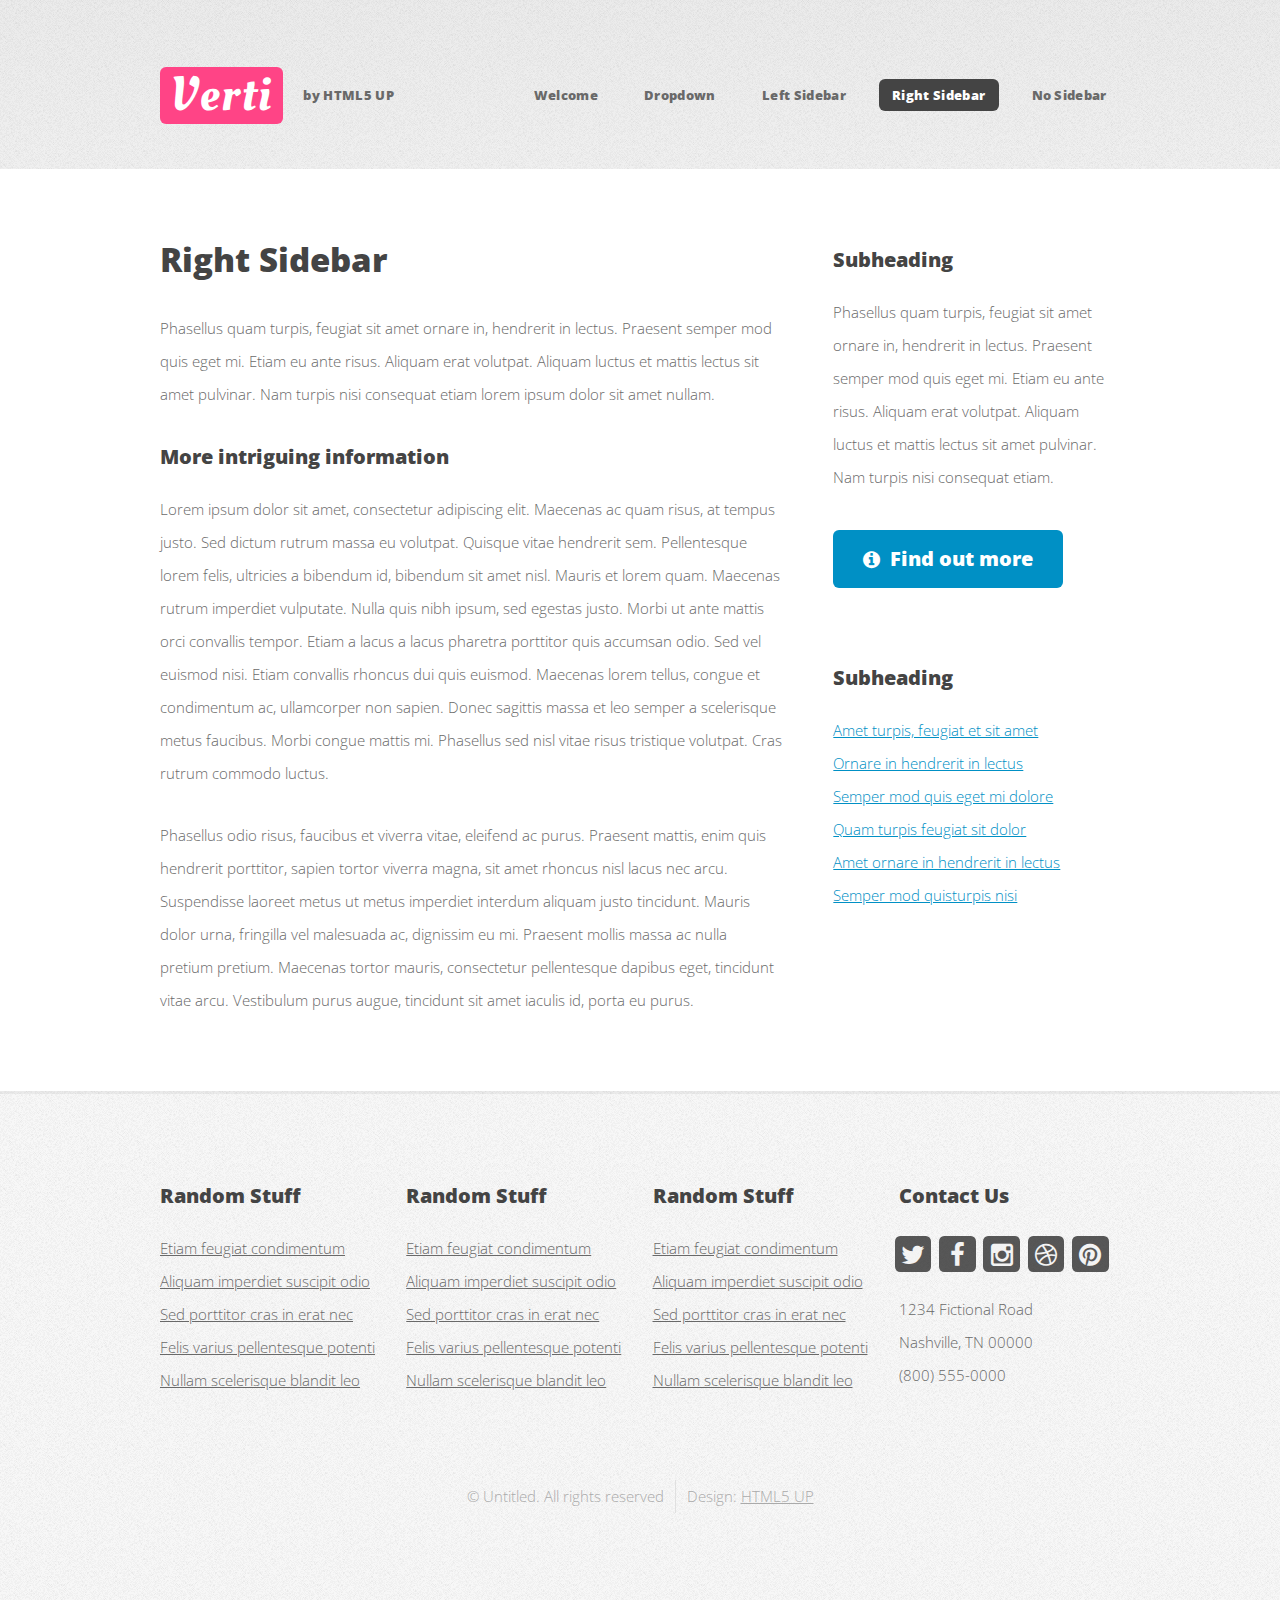
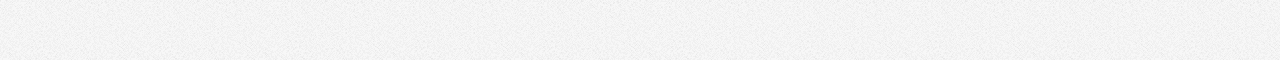
<file: html5up-verti/right-sidebar.html>
<!DOCTYPE HTML>
<!--
	Verti by HTML5 UP
	html5up.net | @n33co
	Free for personal and commercial use under the CCA 3.0 license (html5up.net/license)
-->
<html>
	<head>
		<title>Verti by HTML5 UP</title>
		<meta charset="utf-8" />
		<meta name="viewport" content="width=device-width, initial-scale=1" />
		<!--[if lte IE 8]><script src="assets/js/ie/html5shiv.js"></script><![endif]-->
		<link rel="stylesheet" href="assets/css/main.css" />
		<!--[if lte IE 8]><link rel="stylesheet" href="assets/css/ie8.css" /><![endif]-->
	</head>
	<body class="right-sidebar">
		<div id="page-wrapper">

			<!-- Header -->
				<div id="header-wrapper">
					<header id="header" class="container">

						<!-- Logo -->
							<div id="logo">
								<h1><a href="index.html">Verti</a></h1>
								<span>by HTML5 UP</span>
							</div>

						<!-- Nav -->
							<nav id="nav">
								<ul>
									<li><a href="index.html">Welcome</a></li>
									<li>
										<a href="#">Dropdown</a>
										<ul>
											<li><a href="#">Lorem ipsum dolor</a></li>
											<li><a href="#">Magna phasellus</a></li>
											<li>
												<a href="#">Phasellus consequat</a>
												<ul>
													<li><a href="#">Lorem ipsum dolor</a></li>
													<li><a href="#">Phasellus consequat</a></li>
													<li><a href="#">Magna phasellus</a></li>
													<li><a href="#">Etiam dolore nisl</a></li>
												</ul>
											</li>
											<li><a href="#">Veroeros feugiat</a></li>
										</ul>
									</li>
									<li><a href="left-sidebar.html">Left Sidebar</a></li>
									<li class="current"><a href="right-sidebar.html">Right Sidebar</a></li>
									<li><a href="no-sidebar.html">No Sidebar</a></li>
								</ul>
							</nav>

					</header>
				</div>

			<!-- Main -->
				<div id="main-wrapper">
					<div class="container">
						<div class="row 200%">
							<div class="8u 12u$(medium)">
								<div id="content">

									<!-- Content -->
										<article>

											<h2>Right Sidebar</h2>

											<p>Phasellus quam turpis, feugiat sit amet ornare in, hendrerit in lectus.
											Praesent semper mod quis eget mi. Etiam eu ante risus. Aliquam erat volutpat.
											Aliquam luctus et mattis lectus sit amet pulvinar. Nam turpis nisi
											consequat etiam lorem ipsum dolor sit amet nullam.</p>

											<h3>More intriguing information</h3>
											<p>Lorem ipsum dolor sit amet, consectetur adipiscing elit. Maecenas ac quam risus, at tempus
											justo. Sed dictum rutrum massa eu volutpat. Quisque vitae hendrerit sem. Pellentesque lorem felis,
											ultricies a bibendum id, bibendum sit amet nisl. Mauris et lorem quam. Maecenas rutrum imperdiet
											vulputate. Nulla quis nibh ipsum, sed egestas justo. Morbi ut ante mattis orci convallis tempor.
											Etiam a lacus a lacus pharetra porttitor quis accumsan odio. Sed vel euismod nisi. Etiam convallis
											rhoncus dui quis euismod. Maecenas lorem tellus, congue et condimentum ac, ullamcorper non sapien.
											Donec sagittis massa et leo semper a scelerisque metus faucibus. Morbi congue mattis mi.
											Phasellus sed nisl vitae risus tristique volutpat. Cras rutrum commodo luctus.</p>

											<p>Phasellus odio risus, faucibus et viverra vitae, eleifend ac purus. Praesent mattis, enim
											quis hendrerit porttitor, sapien tortor viverra magna, sit amet rhoncus nisl lacus nec arcu.
											Suspendisse laoreet metus ut metus imperdiet interdum aliquam justo tincidunt. Mauris dolor urna,
											fringilla vel malesuada ac, dignissim eu mi. Praesent mollis massa ac nulla pretium pretium.
											Maecenas tortor mauris, consectetur pellentesque dapibus eget, tincidunt vitae arcu.
											Vestibulum purus augue, tincidunt sit amet iaculis id, porta eu purus.</p>

										</article>

								</div>
							</div>
							<div class="4u 12u$(medium)">
								<div id="sidebar">

									<!-- Sidebar -->
										<section>
											<h3>Subheading</h3>
											<p>Phasellus quam turpis, feugiat sit amet ornare in, hendrerit in lectus.
											Praesent semper mod quis eget mi. Etiam eu ante risus. Aliquam erat volutpat.
											Aliquam luctus et mattis lectus sit amet pulvinar. Nam turpis nisi
											consequat etiam.</p>
											<footer>
												<a href="#" class="button icon fa-info-circle">Find out more</a>
											</footer>
										</section>

										<section>
											<h3>Subheading</h3>
											<ul class="style2">
												<li><a href="#">Amet turpis, feugiat et sit amet</a></li>
												<li><a href="#">Ornare in hendrerit in lectus</a></li>
												<li><a href="#">Semper mod quis eget mi dolore</a></li>
												<li><a href="#">Quam turpis feugiat sit dolor</a></li>
												<li><a href="#">Amet ornare in hendrerit in lectus</a></li>
												<li><a href="#">Semper mod quisturpis nisi</a></li>
											</ul>
										</section>

								</div>
							</div>
						</div>
					</div>
				</div>

			<!-- Footer -->
				<div id="footer-wrapper">
					<footer id="footer" class="container">
						<div class="row">
							<div class="3u 6u(medium) 12u$(small)">

								<!-- Links -->
									<section class="widget links">
										<h3>Random Stuff</h3>
										<ul class="style2">
											<li><a href="#">Etiam feugiat condimentum</a></li>
											<li><a href="#">Aliquam imperdiet suscipit odio</a></li>
											<li><a href="#">Sed porttitor cras in erat nec</a></li>
											<li><a href="#">Felis varius pellentesque potenti</a></li>
											<li><a href="#">Nullam scelerisque blandit leo</a></li>
										</ul>
									</section>

							</div>
							<div class="3u 6u$(medium) 12u$(small)">

								<!-- Links -->
									<section class="widget links">
										<h3>Random Stuff</h3>
										<ul class="style2">
											<li><a href="#">Etiam feugiat condimentum</a></li>
											<li><a href="#">Aliquam imperdiet suscipit odio</a></li>
											<li><a href="#">Sed porttitor cras in erat nec</a></li>
											<li><a href="#">Felis varius pellentesque potenti</a></li>
											<li><a href="#">Nullam scelerisque blandit leo</a></li>
										</ul>
									</section>

							</div>
							<div class="3u 6u(medium) 12u$(small)">

								<!-- Links -->
									<section class="widget links">
										<h3>Random Stuff</h3>
										<ul class="style2">
											<li><a href="#">Etiam feugiat condimentum</a></li>
											<li><a href="#">Aliquam imperdiet suscipit odio</a></li>
											<li><a href="#">Sed porttitor cras in erat nec</a></li>
											<li><a href="#">Felis varius pellentesque potenti</a></li>
											<li><a href="#">Nullam scelerisque blandit leo</a></li>
										</ul>
									</section>

							</div>
							<div class="3u 6u$(medium) 12u$(small)">

								<!-- Contact -->
									<section class="widget contact">
										<h3>Contact Us</h3>
										<ul>
											<li><a href="#" class="icon fa-twitter"><span class="label">Twitter</span></a></li>
											<li><a href="#" class="icon fa-facebook"><span class="label">Facebook</span></a></li>
											<li><a href="#" class="icon fa-instagram"><span class="label">Instagram</span></a></li>
											<li><a href="#" class="icon fa-dribbble"><span class="label">Dribbble</span></a></li>
											<li><a href="#" class="icon fa-pinterest"><span class="label">Pinterest</span></a></li>
										</ul>
										<p>1234 Fictional Road<br />
										Nashville, TN 00000<br />
										(800) 555-0000</p>
									</section>

							</div>
						</div>
						<div class="row">
							<div class="12u">
								<div id="copyright">
									<ul class="menu">
										<li>&copy; Untitled. All rights reserved</li><li>Design: <a href="http://html5up.net">HTML5 UP</a></li>
									</ul>
								</div>
							</div>
						</div>
					</footer>
				</div>

			</div>

		<!-- Scripts -->

			<script src="assets/js/jquery.min.js"></script>
			<script src="assets/js/jquery.dropotron.min.js"></script>
			<script src="assets/js/skel.min.js"></script>
			<script src="assets/js/util.js"></script>
			<!--[if lte IE 8]><script src="assets/js/ie/respond.min.js"></script><![endif]-->
			<script src="assets/js/main.js"></script>

	</body>
</html>
</file>
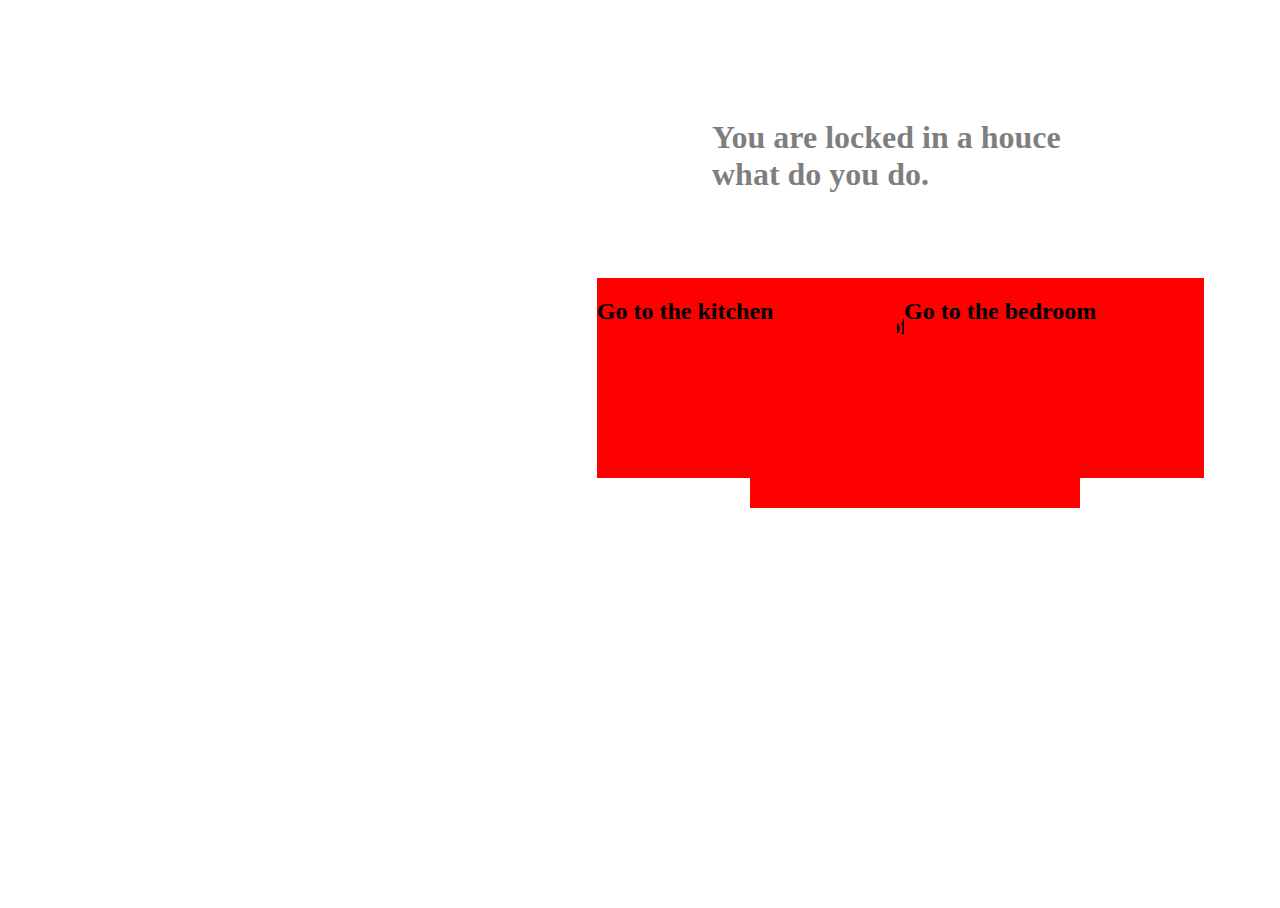
<file: theGame/theGame.html>
<!DOCTYPE html>
<html>
<head>
	<title>Escape The House-revenge of elvis</title>
	<link rel="stylesheet" type="text/css" href="index.css">
</head>
<body>
	<div id="wrapperID" class="wrapper">
		<div id="elvis">	
		<h2>   Go to the roof</h2>
		</div>
		<div id="elvis2">	
		<h2>   Go to the kitchen</h2>
		</div>
		<div id="elvis3">	
		<h2>   Go to the bedroom</h2>
		</div>
		<div id="description">
			<h1>You are locked in a houce what do you do.</h1>
		</div>
		<div id="iddd" class="Hidden">
			<h1> You win!!!! You were not actuly locked in a house you are just an idot.
			:-)</h1>
		</div>
	</div>

	<script src="https://ajax.googleapis.com/ajax/libs/jquery/1.11.3/jquery.min.js"></script>
	<script type="text/javascript" src="theGame.js"></script>
</body>
</html>
</file>
<file: html5up-txt/assets/css/ie8.css>
/*
	TXT by HTML5 UP
	html5up.net | @n33co
	Free for personal and commercial use under the CCA 3.0 license (html5up.net/license)
*/

/* Basic */

	.image {
		position: relative;
		-ms-behavior: url("assets/js/ie/PIE.htc");
	}

		.image:before {
			display: none;
		}

		.image img {
			position: relative;
			-ms-behavior: url("assets/js/ie/PIE.htc");
		}

/* Form */

	form input[type="text"],
	form input[type="email"],
	form input[type="password"],
	form select,
	form textarea {
		position: relative;
		-ms-behavior: url("assets/js/ie/PIE.htc");
	}

/* Button */

	input[type="button"],
	input[type="submit"],
	input[type="reset"],
	button,
	.button {
		position: relative;
		-ms-behavior: url("assets/js/ie/PIE.htc");
	}

/* List */

	ul.contact li a {
		position: relative;
		-ms-behavior: url("assets/js/ie/PIE.htc");
	}

	ul.special a {
		position: relative;
		-ms-behavior: url("assets/js/ie/PIE.htc");
	}

/* Copyright */

	#copyright {
		position: relative;
		-ms-behavior: url("assets/js/ie/PIE.htc");
	}

/* Nav */

	#nav li a, #nav li span {
		position: relative;
		-ms-behavior: url("assets/js/ie/PIE.htc");
	}

/* Section/Article */

	section > .last-child, section.last-child, article > .last-child, article.last-child {
		margin-bottom: 0;
	}

/* Wrappers */

	#banner-wrapper {
		background-image: url("../../images/banner.jpg");
		background-position: center center;
		background-repeat: no-repeat;
		background-size: cover;
		-ms-behavior: url("assets/js/ie/backgroundsize.min.htc");
	}

		#banner-wrapper:before {
			display: none;
		}

/* Nav */

	#nav {
		background: #f8f8f8;
	}

		#nav:after {
			display: none;
		}

	.dropotron {
		box-shadow: none !important;
		-ms-behavior: url("assets/js/ie/PIE.htc");
	}

/* Banner */

	#banner {
		background: #151c17;
	}

		#banner:before {
			display: none;
		}
</file>
<file: html5up-verti/assets/css/ie8.css>
/*
	Verti by HTML5 UP
	html5up.net | @n33co
	Free for personal and commercial use under the CCA 3.0 license (html5up.net/license)
*/

/* Basic */

	body {
		background-color: #f0f0f0;
	}

/* Image */

	.image img {
		position: relative;
		-ms-behavior: url("assets/js/ie/PIE.htc");
	}

/* Button */

	input[type="button"],
	input[type="submit"],
	input[type="reset"],
	.button,
	button {
		position: relative;
		-ms-behavior: url("assets/js/ie/PIE.htc");
	}

/* Widgets */

	.box,
	.widget.contact ul li a {
		position: relative;
		-ms-behavior: url("assets/js/ie/PIE.htc");
	}

/* Header */

	#logo h1 {
		position: relative;
		-ms-behavior: url("assets/js/ie/PIE.htc");
	}

/* Nav */

	#nav ul li a, #nav ul li span {
		position: relative;
		-ms-behavior: url("assets/js/ie/PIE.htc");
	}

	.dropotron {
		border: solid 1px #eee;
		box-shadow: none !important;
		-ms-behavior: url("assets/js/ie/PIE.htc");
	}

		.dropotron.level-0 {
			box-shadow: none !important;
		}

			.dropotron.level-0:before {
				display: none;
			}
</file>
<file: theGame/theGame.css>
.wrapper{
width: 100%;
height: 100%;
background-repeat: no-repeat;
background-size: contain;
position: absolute;
background-image: url("http://4.bp.blogspot.com/-tv5GXDV0RUs/UF_byIk8_vI/AAAAAAAABoY/6wB3bAUFJMo/s1600/house_off.gif");
}
#elvis{
	position: absolute;
	left: 58%;
	top: 30%;
	width: 300px;
	height: 200px;
	background-color: red;
	padding: 15px;
}
#elvis2{
	position: absolute;
	left: 46%;
	top: 30%;
	width: 300px;
	height: 200px;
	background-color: red;
}
#elvis3{
	position: absolute;
	left: 70%;
	top: 30%;
	width: 300px;
	height: 200px;
	background-color: red;
}
.secondWrapper{
width: 100%;
height: 100%;
background-repeat: no-repeat;
background-size: contain;
position: absolute;
background-image: url("http://architecture-view.com/wp-content/uploads/2010/01/House-Kaplan-Thompson-Rooftop.jpg");
}
.thirdWrapper{
width: 100%;
height: 100%;
background-repeat: no-repeat;
background-size: contain;
position: absolute;
background-image: url("http://hgtvhome.sndimg.com/content/dam/images/hgtv/fullset/2012/3/28/0/DP_Dotolo-Bedroom_s4x3.jpg.rend.hgtvcom.1280.960.jpeg");
}
.fWrapper{
width: 100%;
height: 100%;
background-repeat: no-repeat;
background-size: contain;
position: absolute;
background-image: url("http://www.gbtbuild.com/images/gallery/kitchen3.jpg");
}

.Hidden{
	display:none;
}
#test{
	position: relative;
	left: 70%;
	top: 60%;
	width: 300px;
	height: 400px;
	background-color: red
}
#roofjump{
	position: relative;
	left: 70%;
	top: 60%;
	width: 300px;
	height: 300px;
	background-color: red;
}
.jump{
	position: absolute;
	left: 35%;
	top: 25%;
	width: 300px;
	height: 400px;
	background-color: red;
}
#description{
	background-color: transparent;
	position: absolute;
	height: 100px;
	width: 400px;
	left: 55%;
	top: 10%;
	background-color:white;
	opacity:0.5;
}

#iddd{
	background-color: transparent;
	position: absolute;
	height: 300px;
	width: 300px;
	left: 55%;
	top: 10%;
	background-color:white;
	opacity:0.5;
}
</file>
<file: theGame/index.css>
.wrapper{
width: 100%;
height: 100%;
background-repeat: no-repeat;
background-size: contain;
position: absolute;
background-image: url("http://4.bp.blogspot.com/-tv5GXDV0RUs/UF_byIk8_vI/AAAAAAAABoY/6wB3bAUFJMo/s1600/house_off.gif");
}
#elvis{
	position: absolute;
	left: 58%;
	top: 30%;
	width: 300px;
	height: 200px;
	background-color: red;
	padding: 15px;
}
#elvis2{
	position: absolute;
	left: 46%;
	top: 30%;
	width: 300px;
	height: 200px;
	background-color: red;
}
#elvis3{
	position: absolute;
	left: 70%;
	top: 30%;
	width: 300px;
	height: 200px;
	background-color: red;
}
.secondWrapper{
width: 100%;
height: 100%;
background-repeat: no-repeat;
background-size: contain;
position: absolute;
background-image: url("http://architecture-view.com/wp-content/uploads/2010/01/House-Kaplan-Thompson-Rooftop.jpg");
}
.thirdWrapper{
width: 100%;
height: 100%;
background-repeat: no-repeat;
background-size: contain;
position: absolute;
background-image: url("http://hgtvhome.sndimg.com/content/dam/images/hgtv/fullset/2012/3/28/0/DP_Dotolo-Bedroom_s4x3.jpg.rend.hgtvcom.1280.960.jpeg");
}
.fWrapper{
width: 100%;
height: 100%;
background-repeat: no-repeat;
background-size: contain;
position: absolute;
background-image: url("http://www.gbtbuild.com/images/gallery/kitchen3.jpg");
}

.Hidden{
	display:none;
}
#test{
	position: relative;
	left: 70%;
	top: 60%;
	width: 300px;
	height: 400px;
	background-color: red
}
#roofjump{
	position: relative;
	left: 70%;
	top: 60%;
	width: 300px;
	height: 300px;
	background-color: red;
}
.jump{
	position: absolute;
	left: 35%;
	top: 25%;
	width: 300px;
	height: 400px;
	background-color: red;
}
#description{
	background-color: transparent;
	position: absolute;
	height: 100px;
	width: 400px;
	left: 55%;
	top: 10%;
	background-color:white;
	opacity:0.5;
}

#iddd{
	background-color: transparent;
	position: absolute;
	height: 300px;
	width: 300px;
	left: 55%;
	top: 10%;
	background-color:white;
	opacity:0.5;
}
</file>
<file: html5up-txt/assets/css/main.css>
@import url("font-awesome.min.css");
@import url("http://fonts.googleapis.com/css?family=Open+Sans:400,400italic,700,700italic|Open+Sans+Condensed:700");

/*
	TXT by HTML5 UP
	html5up.net | @n33co
	Free for personal and commercial use under the CCA 3.0 license (html5up.net/license)
*/

/* Reset */

	html, body, div, span, applet, object, iframe, h1, h2, h3, h4, h5, h6, p, blockquote, pre, a, abbr, acronym, address, big, cite, code, del, dfn, em, img, ins, kbd, q, s, samp, small, strike, strong, sub, sup, tt, var, b, u, i, center, dl, dt, dd, ol, ul, li, fieldset, form, label, legend, table, caption, tbody, tfoot, thead, tr, th, td, article, aside, canvas, details, embed, figure, figcaption, footer, header, hgroup, menu, nav, output, ruby, section, summary, time, mark, audio, video {
		margin: 0;
		padding: 0;
		border: 0;
		font-size: 100%;
		font: inherit;
		vertical-align: baseline;
	}

	article, aside, details, figcaption, figure, footer, header, hgroup, menu, nav, section {
		display: block;
	}

	body {
		line-height: 1;
	}

	ol, ul {
		list-style: none;
	}

	blockquote, q {
		quotes: none;
	}

	blockquote:before, blockquote:after, q:before, q:after {
		content: '';
		content: none;
	}

	table {
		border-collapse: collapse;
		border-spacing: 0;
	}

	body {
		-webkit-text-size-adjust: none;
	}

/* Box Model */

	*, *:before, *:after {
		-moz-box-sizing: border-box;
		-webkit-box-sizing: border-box;
		box-sizing: border-box;
	}

/* Containers */

	.container {
		margin-left: auto;
		margin-right: auto;
	}

	.container.\31 25\25 {
		width: 100%;
		max-width: 1200px;
		min-width: 960px;
	}

	.container.\37 5\25 {
		width: 720px;
	}

	.container.\35 0\25 {
		width: 480px;
	}

	.container.\32 5\25 {
		width: 240px;
	}

	.container {
		width: 960px;
	}

	@media screen and (min-width: 737px) {

		.container.\31 25\25 {
			width: 100%;
			max-width: 1500px;
			min-width: 1200px;
		}

		.container.\37 5\25 {
			width: 900px;
		}

		.container.\35 0\25 {
			width: 600px;
		}

		.container.\32 5\25 {
			width: 300px;
		}

		.container {
			width: 1200px;
		}

	}

	@media screen and (min-width: 737px) and (max-width: 1200px) {

		.container.\31 25\25 {
			width: 100%;
			max-width: 1200px;
			min-width: 960px;
		}

		.container.\37 5\25 {
			width: 720px;
		}

		.container.\35 0\25 {
			width: 480px;
		}

		.container.\32 5\25 {
			width: 240px;
		}

		.container {
			width: 960px;
		}

	}

	@media screen and (max-width: 736px) {

		.container.\31 25\25 {
			width: 100%;
			max-width: 125%;
			min-width: 100%;
		}

		.container.\37 5\25 {
			width: 75%;
		}

		.container.\35 0\25 {
			width: 50%;
		}

		.container.\32 5\25 {
			width: 25%;
		}

		.container {
			width: 100% !important;
		}

	}

/* Grid */

	.row {
		border-bottom: solid 1px transparent;
		-moz-box-sizing: border-box;
		-webkit-box-sizing: border-box;
		box-sizing: border-box;
	}

	.row > * {
		float: left;
		-moz-box-sizing: border-box;
		-webkit-box-sizing: border-box;
		box-sizing: border-box;
	}

	.row:after, .row:before {
		content: '';
		display: block;
		clear: both;
		height: 0;
	}

	.row.uniform > * > :first-child {
		margin-top: 0;
	}

	.row.uniform > * > :last-child {
		margin-bottom: 0;
	}

	.row.\30 \25 > * {
		padding: 0 0 0 0px;
	}

	.row.\30 \25 {
		margin: 0 0 -1px 0px;
	}

	.row.uniform.\30 \25 > * {
		padding: 0px 0 0 0px;
	}

	.row.uniform.\30 \25 {
		margin: 0px 0 -1px 0px;
	}

	.row > * {
		padding: 0 0 0 40px;
	}

	.row {
		margin: 0 0 -1px -40px;
	}

	.row.uniform > * {
		padding: 40px 0 0 40px;
	}

	.row.uniform {
		margin: -40px 0 -1px -40px;
	}

	.row.\32 00\25 > * {
		padding: 0 0 0 80px;
	}

	.row.\32 00\25 {
		margin: 0 0 -1px -80px;
	}

	.row.uniform.\32 00\25 > * {
		padding: 80px 0 0 80px;
	}

	.row.uniform.\32 00\25 {
		margin: -80px 0 -1px -80px;
	}

	.row.\31 50\25 > * {
		padding: 0 0 0 60px;
	}

	.row.\31 50\25 {
		margin: 0 0 -1px -60px;
	}

	.row.uniform.\31 50\25 > * {
		padding: 60px 0 0 60px;
	}

	.row.uniform.\31 50\25 {
		margin: -60px 0 -1px -60px;
	}

	.row.\35 0\25 > * {
		padding: 0 0 0 20px;
	}

	.row.\35 0\25 {
		margin: 0 0 -1px -20px;
	}

	.row.uniform.\35 0\25 > * {
		padding: 20px 0 0 20px;
	}

	.row.uniform.\35 0\25 {
		margin: -20px 0 -1px -20px;
	}

	.row.\32 5\25 > * {
		padding: 0 0 0 10px;
	}

	.row.\32 5\25 {
		margin: 0 0 -1px -10px;
	}

	.row.uniform.\32 5\25 > * {
		padding: 10px 0 0 10px;
	}

	.row.uniform.\32 5\25 {
		margin: -10px 0 -1px -10px;
	}

	.\31 2u, .\31 2u\24 {
		width: 100%;
		clear: none;
		margin-left: 0;
	}

	.\31 1u, .\31 1u\24 {
		width: 91.6666666667%;
		clear: none;
		margin-left: 0;
	}

	.\31 0u, .\31 0u\24 {
		width: 83.3333333333%;
		clear: none;
		margin-left: 0;
	}

	.\39 u, .\39 u\24 {
		width: 75%;
		clear: none;
		margin-left: 0;
	}

	.\38 u, .\38 u\24 {
		width: 66.6666666667%;
		clear: none;
		margin-left: 0;
	}

	.\37 u, .\37 u\24 {
		width: 58.3333333333%;
		clear: none;
		margin-left: 0;
	}

	.\36 u, .\36 u\24 {
		width: 50%;
		clear: none;
		margin-left: 0;
	}

	.\35 u, .\35 u\24 {
		width: 41.6666666667%;
		clear: none;
		margin-left: 0;
	}

	.\34 u, .\34 u\24 {
		width: 33.3333333333%;
		clear: none;
		margin-left: 0;
	}

	.\33 u, .\33 u\24 {
		width: 25%;
		clear: none;
		margin-left: 0;
	}

	.\32 u, .\32 u\24 {
		width: 16.6666666667%;
		clear: none;
		margin-left: 0;
	}

	.\31 u, .\31 u\24 {
		width: 8.3333333333%;
		clear: none;
		margin-left: 0;
	}

	.\31 2u\24 + *,
	.\31 1u\24 + *,
	.\31 0u\24 + *,
	.\39 u\24 + *,
	.\38 u\24 + *,
	.\37 u\24 + *,
	.\36 u\24 + *,
	.\35 u\24 + *,
	.\34 u\24 + *,
	.\33 u\24 + *,
	.\32 u\24 + *,
	.\31 u\24 + * {
		clear: left;
	}

	.\-11u {
		margin-left: 91.66667%;
	}

	.\-10u {
		margin-left: 83.33333%;
	}

	.\-9u {
		margin-left: 75%;
	}

	.\-8u {
		margin-left: 66.66667%;
	}

	.\-7u {
		margin-left: 58.33333%;
	}

	.\-6u {
		margin-left: 50%;
	}

	.\-5u {
		margin-left: 41.66667%;
	}

	.\-4u {
		margin-left: 33.33333%;
	}

	.\-3u {
		margin-left: 25%;
	}

	.\-2u {
		margin-left: 16.66667%;
	}

	.\-1u {
		margin-left: 8.33333%;
	}

	@media screen and (min-width: 737px) {

		.row > * {
			padding: 50px 0 0 50px;
		}

		.row {
			margin: -50px 0 -1px -50px;
		}

		.row.uniform > * {
			padding: 50px 0 0 50px;
		}

		.row.uniform {
			margin: -50px 0 -1px -50px;
		}

		.row.\32 00\25 > * {
			padding: 100px 0 0 100px;
		}

		.row.\32 00\25 {
			margin: -100px 0 -1px -100px;
		}

		.row.uniform.\32 00\25 > * {
			padding: 100px 0 0 100px;
		}

		.row.uniform.\32 00\25 {
			margin: -100px 0 -1px -100px;
		}

		.row.\31 50\25 > * {
			padding: 75px 0 0 75px;
		}

		.row.\31 50\25 {
			margin: -75px 0 -1px -75px;
		}

		.row.uniform.\31 50\25 > * {
			padding: 75px 0 0 75px;
		}

		.row.uniform.\31 50\25 {
			margin: -75px 0 -1px -75px;
		}

		.row.\35 0\25 > * {
			padding: 25px 0 0 25px;
		}

		.row.\35 0\25 {
			margin: -25px 0 -1px -25px;
		}

		.row.uniform.\35 0\25 > * {
			padding: 25px 0 0 25px;
		}

		.row.uniform.\35 0\25 {
			margin: -25px 0 -1px -25px;
		}

		.row.\32 5\25 > * {
			padding: 12.5px 0 0 12.5px;
		}

		.row.\32 5\25 {
			margin: -12.5px 0 -1px -12.5px;
		}

		.row.uniform.\32 5\25 > * {
			padding: 12.5px 0 0 12.5px;
		}

		.row.uniform.\32 5\25 {
			margin: -12.5px 0 -1px -12.5px;
		}

		.\31 2u\28desktop\29, .\31 2u\24\28desktop\29 {
			width: 100%;
			clear: none;
			margin-left: 0;
		}

		.\31 1u\28desktop\29, .\31 1u\24\28desktop\29 {
			width: 91.6666666667%;
			clear: none;
			margin-left: 0;
		}

		.\31 0u\28desktop\29, .\31 0u\24\28desktop\29 {
			width: 83.3333333333%;
			clear: none;
			margin-left: 0;
		}

		.\39 u\28desktop\29, .\39 u\24\28desktop\29 {
			width: 75%;
			clear: none;
			margin-left: 0;
		}

		.\38 u\28desktop\29, .\38 u\24\28desktop\29 {
			width: 66.6666666667%;
			clear: none;
			margin-left: 0;
		}

		.\37 u\28desktop\29, .\37 u\24\28desktop\29 {
			width: 58.3333333333%;
			clear: none;
			margin-left: 0;
		}

		.\36 u\28desktop\29, .\36 u\24\28desktop\29 {
			width: 50%;
			clear: none;
			margin-left: 0;
		}

		.\35 u\28desktop\29, .\35 u\24\28desktop\29 {
			width: 41.6666666667%;
			clear: none;
			margin-left: 0;
		}

		.\34 u\28desktop\29, .\34 u\24\28desktop\29 {
			width: 33.3333333333%;
			clear: none;
			margin-left: 0;
		}

		.\33 u\28desktop\29, .\33 u\24\28desktop\29 {
			width: 25%;
			clear: none;
			margin-left: 0;
		}

		.\32 u\28desktop\29, .\32 u\24\28desktop\29 {
			width: 16.6666666667%;
			clear: none;
			margin-left: 0;
		}

		.\31 u\28desktop\29, .\31 u\24\28desktop\29 {
			width: 8.3333333333%;
			clear: none;
			margin-left: 0;
		}

		.\31 2u\24\28desktop\29 + *,
		.\31 1u\24\28desktop\29 + *,
		.\31 0u\24\28desktop\29 + *,
		.\39 u\24\28desktop\29 + *,
		.\38 u\24\28desktop\29 + *,
		.\37 u\24\28desktop\29 + *,
		.\36 u\24\28desktop\29 + *,
		.\35 u\24\28desktop\29 + *,
		.\34 u\24\28desktop\29 + *,
		.\33 u\24\28desktop\29 + *,
		.\32 u\24\28desktop\29 + *,
		.\31 u\24\28desktop\29 + * {
			clear: left;
		}

		.\-11u\28desktop\29 {
			margin-left: 91.66667%;
		}

		.\-10u\28desktop\29 {
			margin-left: 83.33333%;
		}

		.\-9u\28desktop\29 {
			margin-left: 75%;
		}

		.\-8u\28desktop\29 {
			margin-left: 66.66667%;
		}

		.\-7u\28desktop\29 {
			margin-left: 58.33333%;
		}

		.\-6u\28desktop\29 {
			margin-left: 50%;
		}

		.\-5u\28desktop\29 {
			margin-left: 41.66667%;
		}

		.\-4u\28desktop\29 {
			margin-left: 33.33333%;
		}

		.\-3u\28desktop\29 {
			margin-left: 25%;
		}

		.\-2u\28desktop\29 {
			margin-left: 16.66667%;
		}

		.\-1u\28desktop\29 {
			margin-left: 8.33333%;
		}

	}

	@media screen and (min-width: 737px) and (max-width: 1200px) {

		.row > * {
			padding: 25px 0 0 25px;
		}

		.row {
			margin: -25px 0 -1px -25px;
		}

		.row.uniform > * {
			padding: 25px 0 0 25px;
		}

		.row.uniform {
			margin: -25px 0 -1px -25px;
		}

		.row.\32 00\25 > * {
			padding: 50px 0 0 50px;
		}

		.row.\32 00\25 {
			margin: -50px 0 -1px -50px;
		}

		.row.uniform.\32 00\25 > * {
			padding: 50px 0 0 50px;
		}

		.row.uniform.\32 00\25 {
			margin: -50px 0 -1px -50px;
		}

		.row.\31 50\25 > * {
			padding: 37.5px 0 0 37.5px;
		}

		.row.\31 50\25 {
			margin: -37.5px 0 -1px -37.5px;
		}

		.row.uniform.\31 50\25 > * {
			padding: 37.5px 0 0 37.5px;
		}

		.row.uniform.\31 50\25 {
			margin: -37.5px 0 -1px -37.5px;
		}

		.row.\35 0\25 > * {
			padding: 12.5px 0 0 12.5px;
		}

		.row.\35 0\25 {
			margin: -12.5px 0 -1px -12.5px;
		}

		.row.uniform.\35 0\25 > * {
			padding: 12.5px 0 0 12.5px;
		}

		.row.uniform.\35 0\25 {
			margin: -12.5px 0 -1px -12.5px;
		}

		.row.\32 5\25 > * {
			padding: 6.25px 0 0 6.25px;
		}

		.row.\32 5\25 {
			margin: -6.25px 0 -1px -6.25px;
		}

		.row.uniform.\32 5\25 > * {
			padding: 6.25px 0 0 6.25px;
		}

		.row.uniform.\32 5\25 {
			margin: -6.25px 0 -1px -6.25px;
		}

		.\31 2u\28tablet\29, .\31 2u\24\28tablet\29 {
			width: 100%;
			clear: none;
			margin-left: 0;
		}

		.\31 1u\28tablet\29, .\31 1u\24\28tablet\29 {
			width: 91.6666666667%;
			clear: none;
			margin-left: 0;
		}

		.\31 0u\28tablet\29, .\31 0u\24\28tablet\29 {
			width: 83.3333333333%;
			clear: none;
			margin-left: 0;
		}

		.\39 u\28tablet\29, .\39 u\24\28tablet\29 {
			width: 75%;
			clear: none;
			margin-left: 0;
		}

		.\38 u\28tablet\29, .\38 u\24\28tablet\29 {
			width: 66.6666666667%;
			clear: none;
			margin-left: 0;
		}

		.\37 u\28tablet\29, .\37 u\24\28tablet\29 {
			width: 58.3333333333%;
			clear: none;
			margin-left: 0;
		}

		.\36 u\28tablet\29, .\36 u\24\28tablet\29 {
			width: 50%;
			clear: none;
			margin-left: 0;
		}

		.\35 u\28tablet\29, .\35 u\24\28tablet\29 {
			width: 41.6666666667%;
			clear: none;
			margin-left: 0;
		}

		.\34 u\28tablet\29, .\34 u\24\28tablet\29 {
			width: 33.3333333333%;
			clear: none;
			margin-left: 0;
		}

		.\33 u\28tablet\29, .\33 u\24\28tablet\29 {
			width: 25%;
			clear: none;
			margin-left: 0;
		}

		.\32 u\28tablet\29, .\32 u\24\28tablet\29 {
			width: 16.6666666667%;
			clear: none;
			margin-left: 0;
		}

		.\31 u\28tablet\29, .\31 u\24\28tablet\29 {
			width: 8.3333333333%;
			clear: none;
			margin-left: 0;
		}

		.\31 2u\24\28tablet\29 + *,
		.\31 1u\24\28tablet\29 + *,
		.\31 0u\24\28tablet\29 + *,
		.\39 u\24\28tablet\29 + *,
		.\38 u\24\28tablet\29 + *,
		.\37 u\24\28tablet\29 + *,
		.\36 u\24\28tablet\29 + *,
		.\35 u\24\28tablet\29 + *,
		.\34 u\24\28tablet\29 + *,
		.\33 u\24\28tablet\29 + *,
		.\32 u\24\28tablet\29 + *,
		.\31 u\24\28tablet\29 + * {
			clear: left;
		}

		.\-11u\28tablet\29 {
			margin-left: 91.66667%;
		}

		.\-10u\28tablet\29 {
			margin-left: 83.33333%;
		}

		.\-9u\28tablet\29 {
			margin-left: 75%;
		}

		.\-8u\28tablet\29 {
			margin-left: 66.66667%;
		}

		.\-7u\28tablet\29 {
			margin-left: 58.33333%;
		}

		.\-6u\28tablet\29 {
			margin-left: 50%;
		}

		.\-5u\28tablet\29 {
			margin-left: 41.66667%;
		}

		.\-4u\28tablet\29 {
			margin-left: 33.33333%;
		}

		.\-3u\28tablet\29 {
			margin-left: 25%;
		}

		.\-2u\28tablet\29 {
			margin-left: 16.66667%;
		}

		.\-1u\28tablet\29 {
			margin-left: 8.33333%;
		}

	}

	@media screen and (max-width: 736px) {

		.row > * {
			padding: 20px 0 0 20px;
		}

		.row {
			margin: -20px 0 -1px -20px;
		}

		.row.uniform > * {
			padding: 20px 0 0 20px;
		}

		.row.uniform {
			margin: -20px 0 -1px -20px;
		}

		.row.\32 00\25 > * {
			padding: 40px 0 0 40px;
		}

		.row.\32 00\25 {
			margin: -40px 0 -1px -40px;
		}

		.row.uniform.\32 00\25 > * {
			padding: 40px 0 0 40px;
		}

		.row.uniform.\32 00\25 {
			margin: -40px 0 -1px -40px;
		}

		.row.\31 50\25 > * {
			padding: 30px 0 0 30px;
		}

		.row.\31 50\25 {
			margin: -30px 0 -1px -30px;
		}

		.row.uniform.\31 50\25 > * {
			padding: 30px 0 0 30px;
		}

		.row.uniform.\31 50\25 {
			margin: -30px 0 -1px -30px;
		}

		.row.\35 0\25 > * {
			padding: 10px 0 0 10px;
		}

		.row.\35 0\25 {
			margin: -10px 0 -1px -10px;
		}

		.row.uniform.\35 0\25 > * {
			padding: 10px 0 0 10px;
		}

		.row.uniform.\35 0\25 {
			margin: -10px 0 -1px -10px;
		}

		.row.\32 5\25 > * {
			padding: 5px 0 0 5px;
		}

		.row.\32 5\25 {
			margin: -5px 0 -1px -5px;
		}

		.row.uniform.\32 5\25 > * {
			padding: 5px 0 0 5px;
		}

		.row.uniform.\32 5\25 {
			margin: -5px 0 -1px -5px;
		}

		.\31 2u\28mobile\29, .\31 2u\24\28mobile\29 {
			width: 100%;
			clear: none;
			margin-left: 0;
		}

		.\31 1u\28mobile\29, .\31 1u\24\28mobile\29 {
			width: 91.6666666667%;
			clear: none;
			margin-left: 0;
		}

		.\31 0u\28mobile\29, .\31 0u\24\28mobile\29 {
			width: 83.3333333333%;
			clear: none;
			margin-left: 0;
		}

		.\39 u\28mobile\29, .\39 u\24\28mobile\29 {
			width: 75%;
			clear: none;
			margin-left: 0;
		}

		.\38 u\28mobile\29, .\38 u\24\28mobile\29 {
			width: 66.6666666667%;
			clear: none;
			margin-left: 0;
		}

		.\37 u\28mobile\29, .\37 u\24\28mobile\29 {
			width: 58.3333333333%;
			clear: none;
			margin-left: 0;
		}

		.\36 u\28mobile\29, .\36 u\24\28mobile\29 {
			width: 50%;
			clear: none;
			margin-left: 0;
		}

		.\35 u\28mobile\29, .\35 u\24\28mobile\29 {
			width: 41.6666666667%;
			clear: none;
			margin-left: 0;
		}

		.\34 u\28mobile\29, .\34 u\24\28mobile\29 {
			width: 33.3333333333%;
			clear: none;
			margin-left: 0;
		}

		.\33 u\28mobile\29, .\33 u\24\28mobile\29 {
			width: 25%;
			clear: none;
			margin-left: 0;
		}

		.\32 u\28mobile\29, .\32 u\24\28mobile\29 {
			width: 16.6666666667%;
			clear: none;
			margin-left: 0;
		}

		.\31 u\28mobile\29, .\31 u\24\28mobile\29 {
			width: 8.3333333333%;
			clear: none;
			margin-left: 0;
		}

		.\31 2u\24\28mobile\29 + *,
		.\31 1u\24\28mobile\29 + *,
		.\31 0u\24\28mobile\29 + *,
		.\39 u\24\28mobile\29 + *,
		.\38 u\24\28mobile\29 + *,
		.\37 u\24\28mobile\29 + *,
		.\36 u\24\28mobile\29 + *,
		.\35 u\24\28mobile\29 + *,
		.\34 u\24\28mobile\29 + *,
		.\33 u\24\28mobile\29 + *,
		.\32 u\24\28mobile\29 + *,
		.\31 u\24\28mobile\29 + * {
			clear: left;
		}

		.\-11u\28mobile\29 {
			margin-left: 91.66667%;
		}

		.\-10u\28mobile\29 {
			margin-left: 83.33333%;
		}

		.\-9u\28mobile\29 {
			margin-left: 75%;
		}

		.\-8u\28mobile\29 {
			margin-left: 66.66667%;
		}

		.\-7u\28mobile\29 {
			margin-left: 58.33333%;
		}

		.\-6u\28mobile\29 {
			margin-left: 50%;
		}

		.\-5u\28mobile\29 {
			margin-left: 41.66667%;
		}

		.\-4u\28mobile\29 {
			margin-left: 33.33333%;
		}

		.\-3u\28mobile\29 {
			margin-left: 25%;
		}

		.\-2u\28mobile\29 {
			margin-left: 16.66667%;
		}

		.\-1u\28mobile\29 {
			margin-left: 8.33333%;
		}

	}

/* Basic */

	body {
		background: #f2f5f3;
		font-family: 'Open Sans', sans-serif;
		font-weight: 400;
		color: #6b7770;
		font-size: 11.5pt;
		line-height: 2em;
	}

		body.is-loading * {
			-moz-transition: none !important;
			-webkit-transition: none !important;
			-ms-transition: none !important;
			transition: none !important;
			-moz-animation: none !important;
			-webkit-animation: none !important;
			-ms-animation: none !important;
			animation: none !important;
		}

	input, textarea, select {
		font-family: 'Open Sans', sans-serif;
		font-weight: 400;
		color: #6b7770;
		font-size: 11.5pt;
		line-height: 2em;
	}

	h1, h2, h3, h4, h5, h6 {
		font-family: 'Open Sans Condensed', sans-serif;
		font-weight: 700;
		text-transform: uppercase;
		color: #6b7770;
	}

	h1 a, h2 a, h3 a, h4 a, h5 a, h6 a {
		text-decoration: none;
		color: inherit;
	}

	h2.major {
		position: relative;
		border-top: solid 5px #e7eae8;
	}

		h2.major span {
			background: #fff;
			position: relative;
			display: inline-block;
		}

	a {
		color: #006376;
		text-decoration: underline;
	}

		a:hover {
			text-decoration: none;
		}

	b, strong {
		font-weight: 700;
		color: #6b7770;
	}

	i, em {
		font-style: italic;
	}

	br.clear {
		clear: both;
	}

	sub {
		position: relative;
		top: 0.5em;
		font-size: 0.8em;
	}

	sup {
		position: relative;
		top: -0.5em;
		font-size: 0.8em;
	}

	hr {
		border: 0;
		border-top: solid 2px #E7EAE8;
		margin: 0 0 3em 0;
	}

	blockquote {
		border-left: solid 5px #E7EAE8;
		padding: 1em 0 1em 1.5em;
		font-style: italic;
	}

	p, ul, ol, dl, table {
		margin-bottom: 3em;
	}

/* Section/Article */

	section, article {
		margin-bottom: 6em;
	}

		section > :last-child, section:last-child, article > :last-child, article:last-child {
			margin-bottom: 0;
		}

	header > p {
		display: block;
		font-family: 'Open Sans Condensed', sans-serif;
		font-weight: 700;
		text-transform: uppercase;
		color: #c1cac5;
	}

/* Image */

	.image {
		position: relative;
		display: inline-block;
		border-radius: 8px;
	}

		.image img {
			display: block;
			width: 100%;
			border-radius: 8px;
		}

		.image:before {
			content: '';
			position: absolute;
			left: 0;
			top: 0;
			width: 100%;
			height: 100%;
			background: url("images/overlay.png");
			border-radius: 8px;
		}

		.image.fit {
			display: block;
			width: 100%;
		}

		.image.featured {
			display: block;
			width: 100%;
			margin: 0 0 2em 0;
		}

		.image.left {
			float: left;
			margin: 0 2em 2em 0;
		}

		.image.centered {
			display: block;
			margin: 0 0 2em 0;
		}

			.image.centered img {
				margin: 0 auto;
				width: auto;
			}

/* Button */

	input[type="button"],
	input[type="submit"],
	input[type="reset"],
	button,
	.button {
		-webkit-appearance: none;
		display: inline-block;
		font-family: 'Open Sans Condensed', sans-serif;
		font-weight: 700;
		text-transform: uppercase;
		text-decoration: none;
		background: #b1ddab;
		color: #fff;
		border: 0;
		line-height: 1em;
		border-radius: 8px;
		outline: 0;
		cursor: pointer;
		-moz-transition: background-color .2s ease-in-out;
		-webkit-transition: background-color .2s ease-in-out;
		-o-transition: background-color .2s ease-in-out;
		-ms-transition: background-color .2s ease-in-out;
		transition: background-color .2s ease-in-out;
	}

		input[type="button"]:hover,
		input[type="submit"]:hover,
		input[type="reset"]:hover,
		button:hover,
		.button:hover {
			background: #c1edbb;
		}

		input[type="button"]:active,
		input[type="submit"]:active,
		input[type="reset"]:active,
		button:active,
		.button:active {
			background: #a1cd9b;
		}

		input[type="button"].alt,
		input[type="submit"].alt,
		input[type="reset"].alt,
		button.alt,
		.button.alt {
			background: #c1cac5;
		}

			input[type="button"].alt:hover,
			input[type="submit"].alt:hover,
			input[type="reset"].alt:hover,
			button.alt:hover,
			.button.alt:hover {
				background: #ccd5d0;
			}

			input[type="button"].alt:active,
			input[type="submit"].alt:active,
			input[type="reset"].alt:active,
			button.alt:active,
			.button.alt:active {
				background: #b1bab5;
			}

/* List */

	ul.default {
		list-style: disc;
		padding-left: 1em;
	}

		ul.default li {
			padding-left: 0.5em;
		}

	ul.divided > li {
		border-top: solid 2px #e7eae8;
		padding-top: 2.35em;
		margin-top: 2.35em;
	}

		ul.divided > li:first-child {
			border-top: 0;
			padding-top: 0;
			margin-top: 0;
		}

	ul.actions li {
		display: inline-block;
		margin: 0 0 0 1em;
	}

		ul.actions li:first-child {
			margin-left: 0;
		}

	ul.contact {
		cursor: default;
	}

		ul.contact li {
			-moz-transition: top .15s ease-in-out;
			-webkit-transition: top .15s ease-in-out;
			-ms-transition: top .15s ease-in-out;
			transition: top .15s ease-in-out;
			position: relative;
			display: inline-block;
			margin: 0 0.25em 0 0.25em;
			top: 0;
		}

			ul.contact li a {
				-moz-transition: background-color .2s ease-in-out;
				-webkit-transition: background-color .2s ease-in-out;
				-ms-transition: background-color .2s ease-in-out;
				transition: background-color .2s ease-in-out;
				display: block;
				position: relative;
				width: 48px;
				height: 48px;
				border-radius: 6px;
				outline: 0;
				background: #c1cac5;
				text-align: center;
			}

				ul.contact li a:before {
					color: #f2f5f3;
					font-size: 32px;
					line-height: 48px;
				}

			ul.contact li:hover {
				top: -5px;
			}

				ul.contact li:hover a.fa-facebook {
					background-color: #3C5A98;
				}

				ul.contact li:hover a.fa-twitter {
					background-color: #2DAAE4;
				}

				ul.contact li:hover a.fa-dribbble {
					background-color: #C4376B;
				}

				ul.contact li:hover a.fa-linkedin {
					background-color: #006599;
				}

				ul.contact li:hover a.fa-instagram {
					background-color: #2E5E86;
				}

				ul.contact li:hover a.fa-google-plus {
					background-color: #DA2713;
				}

			ul.contact li:active {
				top: 0;
			}

	ul.special {
		cursor: default;
	}

		ul.special li {
			-moz-transition: top .15s ease-in-out;
			-webkit-transition: top .15s ease-in-out;
			-ms-transition: top .15s ease-in-out;
			transition: top .15s ease-in-out;
			position: relative;
			display: inline-block;
			margin: 0 1.5em 0 1.5em;
			top: 0;
		}

			ul.special li:hover {
				top: -10px;
			}

				ul.special li:hover a {
					background: #b9d2ce;
				}

		ul.special a {
			-moz-transition: background-color .2s ease-in-out;
			-webkit-transition: background-color .2s ease-in-out;
			-ms-transition: background-color .2s ease-in-out;
			transition: background-color .2s ease-in-out;
			display: block;
			position: relative;
			background: #c1cac5;
			width: 12em;
			height: 12em;
			border-radius: 6em;
			outline: 0;
		}

			ul.special a:before {
				position: absolute;
				width: 128px;
				height: 128px;
				font-size: 96px;
				line-height: 128px;
				left: 50%;
				top: 50%;
				margin-top: -64px;
				margin-left: -64px;
				color: #fff;
				text-align: center;
			}

	ul.meta {
		font-size: 0.85em;
		color: #a1aaa5;
	}

		ul.meta li {
			position: relative;
			display: inline-block;
			margin-left: 1em;
		}

			ul.meta li a {
				color: inherit;
				outline: 0;
			}

			ul.meta li:first-child {
				margin-left: 0;
			}

			ul.meta li:before {
				opacity: 0.5;
				cursor: default;
				margin-right: 0.5em;
			}

	ul.menu li {
		border-left: solid 1px #E7EAE8;
		display: inline-block;
		padding: 0 0 0 0.75em;
		margin: 0 0 0 0.75em;
	}

		ul.menu li:first-child {
			border-left: 0;
			margin-left: 0;
			padding-left: 0;
		}

	ol.default {
		list-style: decimal;
		padding-left: 1.25em;
	}

		ol.default li {
			padding-left: 0.25em;
		}

/* Forms */

	form label {
		display: block;
		margin: 0 0 1em 0;
		font-family: 'Open Sans Condensed', sans-serif;
		font-weight: 700;
		text-transform: uppercase;
		color: #6b7770;
	}

	form input[type="text"],
	form input[type="email"],
	form input[type="password"],
	form select,
	form textarea {
		-webkit-appearance: none;
		display: block;
		width: 100%;
		border-radius: 8px;
		border: solid 2px #E7EAE8;
	}

		form input[type="text"]:focus,
		form input[type="email"]:focus,
		form input[type="password"]:focus,
		form select:focus,
		form textarea:focus {
			border-color: #a1cd9b;
		}

	form input[type="text"],
	form input[type="email"],
	form input[type="password"],
	form select {
		line-height: 3em;
		padding: 0 1em;
	}

	form textarea {
		min-height: 9em;
		padding: 1em;
	}

	form .formerize-placeholder {
		color: #555 !important;
	}

	form ::-webkit-input-placeholder {
		color: #555 !important;
	}

	form :-moz-placeholder {
		color: #555 !important;
	}

	form ::-moz-placeholder {
		color: #555 !important;
	}

	form :-ms-input-placeholder {
		color: #555 !important;
	}

	form ::-moz-focus-inner {
		border: 0;
	}

/* Tables */

	table {
		width: 100%;
	}

		table.default {
			width: 100%;
		}

			table.default tr {
				border-top: solid 2px #E7EAE8;
			}

				table.default tr:first-child {
					border-top: 0;
				}

			table.default td {
				padding: 0.5em 1em 0.5em 1em;
			}

			table.default th {
				text-align: left;
				padding: 0.5em 1em 0.5em 1em;
				margin: 0 0 1em 0;
				font-family: 'Open Sans Condensed', sans-serif;
				font-weight: 700;
				text-transform: uppercase;
				color: #6b7770;
			}

			table.default thead {
				background: #E7EAE8;
				color: #fff;
			}

/* Box */

	.box.highlight {
		text-align: center;
	}

/* Icons */

	.icon {
		position: relative;
		text-decoration: none;
	}

		.icon:before {
			-moz-osx-font-smoothing: grayscale;
			-webkit-font-smoothing: antialiased;
			font-family: FontAwesome;
			font-style: normal;
			font-weight: normal;
			text-transform: none !important;
		}

		.icon > .label {
			display: none;
		}

/* Wrappers */

	#banner-wrapper {
		position: relative;
		background-image: url("images/overlay.png"), url("images/overlay.png"), url("../../images/banner.jpg");
		background-position: top left, top left, center center;
		background-repeat: repeat, repeat, no-repeat;
		background-size: auto, auto, cover;
		z-index: 1;
	}

	#main-wrapper {
		background: #fff;
		border-top: solid 5px #b1ddab;
		border-bottom: solid 5px #c1cac5;
	}

/* Banner */

	#banner {
		position: relative;
		background-color: rgba(21, 28, 23, 0.85);
		background-image: url("images/overlay.png"), url("images/highlight.png");
		background-position: top left, center center;
		background-size: auto, 100% 250%;
		background-repeat: repeat, no-repeat;
		text-align: center;
		margin: 0;
	}

		#banner h2 {
			color: #fff;
		}

		#banner p {
			display: block;
			font-family: 'Open Sans Condensed', sans-serif;
			font-weight: 700;
			text-transform: uppercase;
			color: #575d59;
		}

		#banner .button {
			-moz-transition: border-color .2s ease-in-out, color .2s ease-in-out;
			-webkit-transition: border-color .2s ease-in-out, color .2s ease-in-out;
			-ms-transition: border-color .2s ease-in-out, color .2s ease-in-out;
			transition: border-color .2s ease-in-out, color .2s ease-in-out;
			color: #b4b7b5;
			background: transparent !important;
			border: solid 4px #575d59;
			border-color: rgba(87, 93, 89, 0.35);
			border-radius: 16px;
		}

			#banner .button:hover {
				color: #e4e7e5;
				border-color: rgba(87, 93, 89, 0.75);
			}

			#banner .button:active {
				color: #fff;
				border-color: #616763;
			}

/* Footer */

	#footer a {
		color: inherit;
	}

	#footer h2.major span {
		background: #f2f5f3;
	}

/* Copyright */

	#copyright {
		display: inline-block;
		background: #e7eae8;
		padding: 0.75em 2em 0.75em 2em;
		border-radius: 8px;
		color: #8b9790;
	}

		#copyright a {
			color: inherit;
		}

		#copyright .menu {
			margin: 0;
		}

			#copyright .menu li {
				border-color: #C1CAC5;
				border-width: 2px;
				line-height: 1em;
			}

/* Desktop */

	@media screen and (min-width: 737px) {

		/* Basic */

			h1, h2, h3, h4, h5, h6 {
				margin: 0 0 0.5em 0;
			}

			h2 {
				font-size: 1.65em;
			}

				h2.major {
					font-size: 1.65em;
					text-align: center;
					margin: 0 0 3em 0;
				}

					h2.major span {
						top: -0.775em;
						padding: 0 1.5em 0 1.5em;
					}

			h3, h4 {
				font-size: 1.25em;
			}

		/* Button */

			input[type="button"],
			input[type="submit"],
			input[type="reset"],
			button,
			.button {
				font-size: 1.25em;
				padding: 0.85em 1.85em;
			}

				input[type="button"].big,
				input[type="submit"].big,
				input[type="reset"].big,
				button.big,
				.button.big {
					font-size: 1.65em;
					padding: 0.85em 1.85em;
				}

		/* List */

			ul.actions {
				text-align: center;
				margin: 2em 0 0 0;
			}

		/* Box */

			.box.highlight .special {
				margin: 0 0 4em 0;
			}

			.box.highlight h2 {
				font-size: 3em;
				margin: 0 0 0.75em 0;
			}

			.box.highlight header > p {
				font-size: 1.65em;
				margin: 0 0 1.5em 0;
			}

			.box.feature {
				text-align: center;
			}

			.box.post header {
				margin: 0 0 2.5em 0;
			}

			.box.post h3 {
				font-size: 3em;
				margin: 0 0 0.5em 0;
			}

			.box.post header > p {
				font-size: 1.65em;
				margin: 0 0 0.5em 0;
			}

			.box.post ul.meta {
				margin: 0 0 0.5em 0;
			}

			.box.post-summary h3 {
				line-height: 1em;
				margin: 0 0 0.75em 0;
			}

			.box.post-summary .meta {
				margin: 0;
				line-height: 1em;
			}

			.box.page-content header {
				margin: 0 0 2.5em 0;
			}

			.box.page-content h2 {
				font-size: 3em;
				margin: 0 0 0.5em 0;
			}

			.box.page-content header > p {
				font-size: 1.65em;
				margin: 0 0 0.5em 0;
			}

			.box.page-content ul.meta {
				margin: 0 0 0.5em 0;
			}

		/* Sidebar + Content */

			.sidebar {
				padding-top: 0.5em;
			}

				.homepage .sidebar {
					padding-top: 0;
				}

				.sidebar h2.major {
					text-align: left;
					margin: 0 0 1em 0;
				}

					.sidebar h2.major span {
						padding-left: 0;
					}

			.content-left {
				padding-right: 2em;
			}

			.content-right {
				padding-left: 2em;
			}

		/* Wrappers */

			#banner-wrapper {
				padding: 11em 0;
			}

			#main-wrapper {
				border-top-width: 35px;
				border-bottom-width: 10px;
			}

		/* Header */

			#header {
				text-align: center;
				font-size: 2em;
				font-family: 'Open Sans Condensed', sans-serif;
				font-weight: 700;
				text-transform: uppercase;
				padding: 5em 0 2em 0;
				background: #fff;
				margin: 0 auto;
			}

				#header .logo {
					position: relative;
					text-align: center;
					border-top: solid 5px #e7eae8;
				}

					#header .logo div {
						background: #fff;
						position: relative;
						display: inline-block;
						padding: 0 1.5em 0 1.5em;
						top: -0.65em;
					}

					#header .logo h1 {
						display: inline;
					}

					#header .logo p {
						display: inline;
						color: #C1CAC5;
					}

		/* Nav */

			#nav {
				position: fixed;
				top: 0;
				left: 0;
				z-index: 1000;
				background-color: rgba(255, 255, 255, 0.95);
				background-image: url("images/overlay.png");
				width: 100%;
				height: 3.25em;
				line-height: 3.25em;
				text-align: center;
				font-family: 'Open Sans Condensed', sans-serif;
				font-weight: 700;
				text-transform: uppercase;
				cursor: default;
			}

				#nav ul {
					position: relative;
					z-index: 1001;
				}

				#nav li {
					display: inline-block;
					margin: 0 0.5em 0 0.5em;
					top: 0;
					position: relative;
					-moz-transition: top .15s ease-in-out;
					-webkit-transition: top .15s ease-in-out;
					-o-transition: top .15s ease-in-out;
					-ms-transition: top .15s ease-in-out;
					transition: top .15s ease-in-out;
				}

					#nav li > ul {
						display: none;
					}

					#nav li a, #nav li span {
						-moz-transition: background-color .075s ease-in-out, color .075s ease-in-out;
						-webkit-transition: background-color .075s ease-in-out, color .075s ease-in-out;
						-ms-transition: background-color .075s ease-in-out, color .075s ease-in-out;
						transition: background-color .075s ease-in-out, color .075s ease-in-out;
						position: relative;
						display: block;
						text-decoration: none;
						color: #6b7770;
						top: -6px;
						padding: 6px 1.5em 0.25em 1.5em;
						border-bottom-left-radius: 6px;
						border-bottom-right-radius: 6px;
						outline: 0;
					}

					#nav li:hover, #nav li.active {
						top: 3px;
					}

					#nav li:hover a, #nav li:hover span {
						background: #C1CAC5;
						color: #fff;
					}

					#nav li.active a, #nav li.active span {
						background: #C1CAC5;
						color: #fff;
					}

					#nav li.current a {
						background: #b1ddab;
						color: #fff;
					}

			.dropotron {
				background: #6B7770;
				color: #fff;
				border-radius: 6px;
				line-height: 2.75em;
				text-align: center;
				font-family: 'Open Sans Condensed', sans-serif;
				font-weight: 700;
				text-transform: uppercase;
				padding: 1em 0;
				text-align: left;
				min-width: 14em;
				margin-top: -1em;
				box-shadow: 0 1em 2em 0 rgba(0, 0, 0, 0.1);
			}

				.dropotron li > a, .dropotron li > span {
					display: block;
					color: #D7DAD8;
					text-decoration: none;
					padding: 0 1.25em;
				}

				.dropotron li:hover > a, .dropotron li:hover > span {
					color: #fff;
					background: #7B8780;
				}

				.dropotron li.active > a, .dropotron li.active > span {
					color: #fff;
					background: #7B8780;
				}

				.dropotron li:first-child {
					border-top: 0;
				}

				.dropotron.level-0 {
					margin-top: 1em;
					font-size: 0.9em;
				}

					.dropotron.level-0:before {
						content: '';
						position: absolute;
						left: 50%;
						margin-left: -1em;
						top: -0.65em;
						border-bottom: solid 1em #6B7770;
						border-left: solid 1em transparent;
						border-right: solid 1em transparent;
					}

		/* Banner */

			#banner {
				padding: 4em 0 3.5em 0;
			}

				#banner h2 {
					font-size: 2.75em;
					margin: 0 0 0.75em 0;
				}

				#banner p {
					font-size: 1.35em;
					margin: 0 0 1.25em 0;
				}

				#banner .button {
					font-size: 1.5em;
				}

		/* Main */

			#main {
				padding: 6em 0 6em 0;
			}

		/* Footer */

			#footer {
				text-align: center;
				padding: 8em 0 8em 0;
			}

				#footer h2.major {
					margin: 0 0 1em 0;
				}

		/* Copyright */

			#copyright {
				margin: 4em 0 0 0;
			}

	}

/* Tablet */

	@media screen and (min-width: 737px) and (max-width: 1200px) {

		/* Basic */

			body {
				min-width: 960px;
				font-size: 10.25pt;
				line-height: 1.75em;
			}

			input, textarea, select {
				font-size: 10.25pt;
				line-height: 1.75em;
			}

			h2.major {
				margin: 0 0 2em 0;
			}

				h2.major span {
					top: -0.75em;
					padding: 0 1em 0 1em;
				}

		/* Wrappers */

			#banner-wrapper {
				padding: 6em 0 6em 0;
			}

			#main-wrapper {
				border-top-width: 20px;
				border-bottom-width: 10px;
			}

		/* Header */

			#header {
				padding: 4em 0 1em 0;
			}

		/* Banner */

			#banner {
				padding: 3.5em 0 3em 0;
			}

				#banner h2 {
					margin: 0 0 0.65em 0;
				}

				#banner p {
					margin: 0 0 1em 0;
				}

		/* Main */

			#main {
				padding: 3em 0 2em 0;
			}

				#main > .row {
					padding: 2em 0 2em 0;
				}

		/* Footer */

			#footer {
				text-align: center;
				padding: 4em 0 4em 0;
			}

				#footer > .row {
					padding: 2em 0 2em 0;
				}

			#footer-wrapper h2.major {
				margin: 0 0 1em 0;
			}

		/* Copyright */

			#copyright {
				margin: 0;
			}

	}

/* Mobile */

	#navPanel, #titleBar {
		display: none;
	}

	@media screen and (max-width: 736px) {

		/* Basic */

			html, body {
				overflow-x: hidden;
			}

			body, input, textarea, select {
				line-height: 1.75em;
				font-size: 10pt;
				letter-spacing: 0;
			}

			h2, h3, h4, h5, h6 {
				font-size: 1.5em;
				margin: 0 0 0.5em 0;
			}

			h2.major {
				text-align: left;
				margin: 0.775em 0 0.75em 0;
			}

				h2.major span {
					top: -0.775em;
					padding: 0 1em 0 0;
				}

			h3 {
				font-size: 1.25em;
			}

		/* Section/Article */

			section, article {
				clear: both;
				margin: 0 0 2.5em 0 !important;
			}

			header p {
				font-size: 1.5em;
				line-height: 1.5em;
			}

		/* Button */

			input[type="button"],
			input[type="submit"],
			input[type="reset"],
			button,
			.button {
				font-size: 1.5em;
				width: 100%;
				padding: 0.75em 0 0.75em 0;
				margin-top: 0.5em;
				text-align: center;
			}

		/* List */

			ul.special li {
				margin: 0.5em;
			}

				ul.special li:hover {
					top: 0;
				}

			ul.special a {
				width: 8em;
				height: 8em;
				border-radius: 4.75em;
			}

				ul.special a:before {
					font-size: 48px;
				}

			ul.contact li {
				margin: 0 0.25em 0.35em 0;
				top: 0 !important;
			}

			ul.actions li {
				display: block;
				padding: 0;
				margin: 0.75em 0 0 0;
			}

				ul.actions li:first-child {
					margin-top: 0;
				}

			ul.menu li {
				display: block;
				border: 0 !important;
				padding: 0 !important;
				margin: 0 !important;
			}

		/* Box */

			.box.highlight h2 {
				font-size: 2.25em;
				line-height: 1.25em;
				margin: 0 0 0.5em 0;
			}

			.box.highlight header > p {
				margin: 0 0 0.75em 0;
			}

			.box.highlight br {
				display: none;
			}

			.box.post-summary {
				margin: 0 !important;
			}

				.box.post-summary h3 {
					font-size: 1.25em;
				}

			.box.post h3 {
				font-size: 2.25em;
				line-height: 1.25em;
				margin: 0 0 0.5em 0;
			}

			.box.post header > p {
				margin: 0 0 0.75em 0;
			}

			.box.post ul.meta {
				margin: 0 0 0.5em 0;
			}

			.box.post header {
				margin: 0 0 3em 0;
			}

			.box.page-content h2 {
				font-size: 2.25em;
				line-height: 1.25em;
				margin: 0 0 0.5em 0;
			}

			.box.page-content header > p {
				margin: 0 0 0.75em 0;
			}

			.box.page-content ul.meta {
				margin: 0 0 0.5em 0;
			}

			.box.page-content header {
				margin: 0 0 3em 0;
			}

		/* Sidebar + Content */

			.sidebar {
				border-top: solid 2px #e7eae8;
				padding-top: 5em;
				margin-top: 5em;
				border-bottom: solid 2px #e7eae8;
				padding-bottom: 5em;
			}

				.sidebar > section {
					margin: 0 0 5em 0 !important;
				}

					.sidebar > section:last-child {
						margin: 0 !important;
					}

			.content {
				padding-top: 3em;
			}

				.homepage .content {
					padding-top: 0;
				}

		/* Wrappers */

			#banner-wrapper {
				padding: 9em 0 5em 0;
			}

			#main-wrapper {
				border-top-width: 0px;
				border-bottom-width: 5px;
			}

				.homepage #main-wrapper {
					border-top-width: 15px;
				}

		/* Header */

			#header {
				display: none;
			}

		/* Nav */

			#nav {
				display: none;
			}

		/* Banner */

			#banner {
				padding: 2.5em 20px;
				margin: 0 !important;
			}

				#banner h2 {
					font-size: 2.25em;
					line-height: 1.25em;
					margin: 0 0 0.5em 0;
				}

				#banner p {
					margin: 0 0 0.5em 0;
				}

		/* Main */

			#main {
				padding: 1em 20px 1em 20px;
			}

				#main > .row {
					padding: 2em 0 2em 0;
				}

		/* Footer */

			#footer {
				padding: 4em 20px 2em 20px;
			}

				#footer > .row {
					padding: 1em 0 1em 0;
				}

		/* Copyright */

			#copyright {
				width: 100%;
				display: block;
			}

				#copyright .menu li {
					line-height: inherit;
				}

		/* Off-Canvas Navigation */

			#page-wrapper {
				-moz-backface-visibility: hidden;
				-webkit-backface-visibility: hidden;
				-ms-backface-visibility: hidden;
				backface-visibility: hidden;
				-moz-transition: -moz-transform 0.5s ease;
				-webkit-transition: -webkit-transform 0.5s ease;
				-ms-transition: -ms-transform 0.5s ease;
				transition: transform 0.5s ease;
				padding-bottom: 1px;
			}

			#titleBar {
				-moz-backface-visibility: hidden;
				-webkit-backface-visibility: hidden;
				-ms-backface-visibility: hidden;
				backface-visibility: hidden;
				-moz-transition: -moz-transform 0.5s ease;
				-webkit-transition: -webkit-transform 0.5s ease;
				-ms-transition: -ms-transform 0.5s ease;
				transition: transform 0.5s ease;
				display: block;
				height: 44px;
				left: 0;
				position: fixed;
				top: 0;
				width: 100%;
				z-index: 10001;
				background-color: rgba(21, 38, 23, 0.8);
				background-image: url("images/overlay.png");
			}

				#titleBar .title {
					display: block;
					position: relative;
					font-family: 'Open Sans Condensed', sans-serif;
					font-weight: 700;
					text-transform: uppercase;
					font-size: 1.25em;
					line-height: 44px;
					color: #fff;
					z-index: 1000;
					text-align: center;
				}

				#titleBar .toggle {
					position: absolute;
					left: 0;
					top: 0;
					width: 80px;
					height: 60px;
					z-index: 1001;
				}

					#titleBar .toggle:before {
						display: inline-block;
						font-family: FontAwesome;
						text-decoration: none;
						font-style: normal;
						font-weight: normal;
						-webkit-font-smoothing: antialiased;
						-moz-osx-font-smoothing: grayscale;
						position: absolute;
						left: 0;
						top: 0;
						background: #b1ddab;
						width: 44px;
						height: 44px;
						content: '\f0c9';
						color: #fff;
						text-align: center;
						line-height: 44px;
						font-size: 20px;
					}

					#titleBar .toggle:active:before {
						background-color: #a1cd9b;
					}

			#navPanel {
				-moz-backface-visibility: hidden;
				-webkit-backface-visibility: hidden;
				-ms-backface-visibility: hidden;
				backface-visibility: hidden;
				-moz-transform: translateX(-275px);
				-webkit-transform: translateX(-275px);
				-ms-transform: translateX(-275px);
				transform: translateX(-275px);
				-moz-transition: -moz-transform 0.5s ease;
				-webkit-transition: -webkit-transform 0.5s ease;
				-ms-transition: -ms-transform 0.5s ease;
				transition: transform 0.5s ease;
				display: block;
				height: 100%;
				left: 0;
				overflow-y: auto;
				position: fixed;
				top: 0;
				width: 275px;
				z-index: 10002;
				background-color: #353c37;
				background-image: url("images/overlay.png"), -moz-linear-gradient(top, rgba(0, 0, 0, 0), rgba(0, 0, 0, 0.5));
				background-image: url("images/overlay.png"), -webkit-linear-gradient(top, rgba(0, 0, 0, 0), rgba(0, 0, 0, 0.5));
				background-image: url("images/overlay.png"), -ms-linear-gradient(top, rgba(0, 0, 0, 0), rgba(0, 0, 0, 0.5));
				background-image: url("images/overlay.png"), linear-gradient(top, rgba(0, 0, 0, 0), rgba(0, 0, 0, 0.5));
				background-repeat: repeat, no-repeat;
				background-size: auto, 100% 100%;
				font-family: 'Open Sans Condensed', sans-serif;
				font-weight: 700;
				text-transform: uppercase;
				font-size: 1.25em;
				box-shadow: inset -3px 0px 10px 0px rgba(0, 0, 0, 0.25);
			}

				#navPanel nav {
					position: relative;
					z-index: 1000;
				}

				#navPanel .link {
					display: block;
					color: inherit;
					text-decoration: none;
					height: 44px;
					line-height: 44px;
					padding: 0 1em 0 1em;
					color: #888;
					color: rgba(255, 255, 255, 0.5);
					border-top: solid 2px rgba(87, 93, 89, 0.15);
				}

					#navPanel .link:first-child {
						border-top: 0;
					}

				#navPanel .indent-1 {
					display: inline-block;
					width: 1em;
				}

				#navPanel .indent-2 {
					display: inline-block;
					width: 2em;
				}

				#navPanel .indent-3 {
					display: inline-block;
					width: 3em;
				}

				#navPanel .indent-4 {
					display: inline-block;
					width: 4em;
				}

				#navPanel .indent-5 {
					display: inline-block;
					width: 5em;
				}

				#navPanel .depth-0 {
					color: #fff;
				}

			body.navPanel-visible #page-wrapper {
				-moz-transform: translateX(275px);
				-webkit-transform: translateX(275px);
				-ms-transform: translateX(275px);
				transform: translateX(275px);
			}

			body.navPanel-visible #titleBar {
				-moz-transform: translateX(275px);
				-webkit-transform: translateX(275px);
				-ms-transform: translateX(275px);
				transform: translateX(275px);
			}

			body.navPanel-visible #navPanel {
				-moz-transform: translateX(0);
				-webkit-transform: translateX(0);
				-ms-transform: translateX(0);
				transform: translateX(0);
			}

	}
</file>
<file: html5up-verti/assets/css/main.css>
@import url("font-awesome.min.css");
@import url("http://fonts.googleapis.com/css?family=Oleo+Script:400|Open+Sans:300,300italic,600,600italic,800");

/*
	Verti by HTML5 UP
	html5up.net | @n33co
	Free for personal and commercial use under the CCA 3.0 license (html5up.net/license)
*/

/* Reset */

	html, body, div, span, applet, object, iframe, h1, h2, h3, h4, h5, h6, p, blockquote, pre, a, abbr, acronym, address, big, cite, code, del, dfn, em, img, ins, kbd, q, s, samp, small, strike, strong, sub, sup, tt, var, b, u, i, center, dl, dt, dd, ol, ul, li, fieldset, form, label, legend, table, caption, tbody, tfoot, thead, tr, th, td, article, aside, canvas, details, embed, figure, figcaption, footer, header, hgroup, menu, nav, output, ruby, section, summary, time, mark, audio, video {
		margin: 0;
		padding: 0;
		border: 0;
		font-size: 100%;
		font: inherit;
		vertical-align: baseline;
	}

	article, aside, details, figcaption, figure, footer, header, hgroup, menu, nav, section {
		display: block;
	}

	body {
		line-height: 1;
	}

	ol, ul {
		list-style: none;
	}

	blockquote, q {
		quotes: none;
	}

	blockquote:before, blockquote:after, q:before, q:after {
		content: '';
		content: none;
	}

	table {
		border-collapse: collapse;
		border-spacing: 0;
	}

	body {
		-webkit-text-size-adjust: none;
	}

/* Box Model */

	*, *:before, *:after {
		-moz-box-sizing: border-box;
		-webkit-box-sizing: border-box;
		box-sizing: border-box;
	}

/* Containers */

	.container {
		margin-left: auto;
		margin-right: auto;
	}

	.container.\31 25\25 {
		width: 100%;
		max-width: 1750px;
		min-width: 1400px;
	}

	.container.\37 5\25 {
		width: 1050px;
	}

	.container.\35 0\25 {
		width: 700px;
	}

	.container.\32 5\25 {
		width: 350px;
	}

	.container {
		width: 1400px;
	}

	@media screen and (max-width: 1680px) {

		.container.\31 25\25 {
			width: 100%;
			max-width: 1500px;
			min-width: 1200px;
		}

		.container.\37 5\25 {
			width: 900px;
		}

		.container.\35 0\25 {
			width: 600px;
		}

		.container.\32 5\25 {
			width: 300px;
		}

		.container {
			width: 1200px;
		}

	}

	@media screen and (max-width: 1280px) {

		.container.\31 25\25 {
			width: 100%;
			max-width: 1200px;
			min-width: 960px;
		}

		.container.\37 5\25 {
			width: 720px;
		}

		.container.\35 0\25 {
			width: 480px;
		}

		.container.\32 5\25 {
			width: 240px;
		}

		.container {
			width: 960px;
		}

	}

	@media screen and (max-width: 980px) {

		.container.\31 25\25 {
			width: 100%;
			max-width: 112.5%;
			min-width: 90%;
		}

		.container.\37 5\25 {
			width: 67.5%;
		}

		.container.\35 0\25 {
			width: 45%;
		}

		.container.\32 5\25 {
			width: 22.5%;
		}

		.container {
			width: 90% !important;
		}

	}

	@media screen and (max-width: 736px) {

		.container.\31 25\25 {
			width: 100%;
			max-width: 125%;
			min-width: 100%;
		}

		.container.\37 5\25 {
			width: 75%;
		}

		.container.\35 0\25 {
			width: 50%;
		}

		.container.\32 5\25 {
			width: 25%;
		}

		.container {
			width: 100% !important;
		}

	}

/* Grid */

	.row {
		border-bottom: solid 1px transparent;
		-moz-box-sizing: border-box;
		-webkit-box-sizing: border-box;
		box-sizing: border-box;
	}

	.row > * {
		float: left;
		-moz-box-sizing: border-box;
		-webkit-box-sizing: border-box;
		box-sizing: border-box;
	}

	.row:after, .row:before {
		content: '';
		display: block;
		clear: both;
		height: 0;
	}

	.row.uniform > * > :first-child {
		margin-top: 0;
	}

	.row.uniform > * > :last-child {
		margin-bottom: 0;
	}

	.row.\30 \25 > * {
		padding: 0px 0 0 0px;
	}

	.row.\30 \25 {
		margin: 0px 0 -1px 0px;
	}

	.row.uniform.\30 \25 > * {
		padding: 0px 0 0 0px;
	}

	.row.uniform.\30 \25 {
		margin: 0px 0 -1px 0px;
	}

	.row > * {
		padding: 40px 0 0 40px;
	}

	.row {
		margin: -40px 0 -1px -40px;
	}

	.row.uniform > * {
		padding: 40px 0 0 40px;
	}

	.row.uniform {
		margin: -40px 0 -1px -40px;
	}

	.row.\32 00\25 > * {
		padding: 80px 0 0 80px;
	}

	.row.\32 00\25 {
		margin: -80px 0 -1px -80px;
	}

	.row.uniform.\32 00\25 > * {
		padding: 80px 0 0 80px;
	}

	.row.uniform.\32 00\25 {
		margin: -80px 0 -1px -80px;
	}

	.row.\31 50\25 > * {
		padding: 60px 0 0 60px;
	}

	.row.\31 50\25 {
		margin: -60px 0 -1px -60px;
	}

	.row.uniform.\31 50\25 > * {
		padding: 60px 0 0 60px;
	}

	.row.uniform.\31 50\25 {
		margin: -60px 0 -1px -60px;
	}

	.row.\35 0\25 > * {
		padding: 20px 0 0 20px;
	}

	.row.\35 0\25 {
		margin: -20px 0 -1px -20px;
	}

	.row.uniform.\35 0\25 > * {
		padding: 20px 0 0 20px;
	}

	.row.uniform.\35 0\25 {
		margin: -20px 0 -1px -20px;
	}

	.row.\32 5\25 > * {
		padding: 10px 0 0 10px;
	}

	.row.\32 5\25 {
		margin: -10px 0 -1px -10px;
	}

	.row.uniform.\32 5\25 > * {
		padding: 10px 0 0 10px;
	}

	.row.uniform.\32 5\25 {
		margin: -10px 0 -1px -10px;
	}

	.\31 2u, .\31 2u\24 {
		width: 100%;
		clear: none;
		margin-left: 0;
	}

	.\31 1u, .\31 1u\24 {
		width: 91.6666666667%;
		clear: none;
		margin-left: 0;
	}

	.\31 0u, .\31 0u\24 {
		width: 83.3333333333%;
		clear: none;
		margin-left: 0;
	}

	.\39 u, .\39 u\24 {
		width: 75%;
		clear: none;
		margin-left: 0;
	}

	.\38 u, .\38 u\24 {
		width: 66.6666666667%;
		clear: none;
		margin-left: 0;
	}

	.\37 u, .\37 u\24 {
		width: 58.3333333333%;
		clear: none;
		margin-left: 0;
	}

	.\36 u, .\36 u\24 {
		width: 50%;
		clear: none;
		margin-left: 0;
	}

	.\35 u, .\35 u\24 {
		width: 41.6666666667%;
		clear: none;
		margin-left: 0;
	}

	.\34 u, .\34 u\24 {
		width: 33.3333333333%;
		clear: none;
		margin-left: 0;
	}

	.\33 u, .\33 u\24 {
		width: 25%;
		clear: none;
		margin-left: 0;
	}

	.\32 u, .\32 u\24 {
		width: 16.6666666667%;
		clear: none;
		margin-left: 0;
	}

	.\31 u, .\31 u\24 {
		width: 8.3333333333%;
		clear: none;
		margin-left: 0;
	}

	.\31 2u\24 + *,
	.\31 1u\24 + *,
	.\31 0u\24 + *,
	.\39 u\24 + *,
	.\38 u\24 + *,
	.\37 u\24 + *,
	.\36 u\24 + *,
	.\35 u\24 + *,
	.\34 u\24 + *,
	.\33 u\24 + *,
	.\32 u\24 + *,
	.\31 u\24 + * {
		clear: left;
	}

	.\-11u {
		margin-left: 91.66667%;
	}

	.\-10u {
		margin-left: 83.33333%;
	}

	.\-9u {
		margin-left: 75%;
	}

	.\-8u {
		margin-left: 66.66667%;
	}

	.\-7u {
		margin-left: 58.33333%;
	}

	.\-6u {
		margin-left: 50%;
	}

	.\-5u {
		margin-left: 41.66667%;
	}

	.\-4u {
		margin-left: 33.33333%;
	}

	.\-3u {
		margin-left: 25%;
	}

	.\-2u {
		margin-left: 16.66667%;
	}

	.\-1u {
		margin-left: 8.33333%;
	}

	@media screen and (max-width: 1680px) {

		.row > * {
			padding: 40px 0 0 40px;
		}

		.row {
			margin: -40px 0 -1px -40px;
		}

		.row.uniform > * {
			padding: 40px 0 0 40px;
		}

		.row.uniform {
			margin: -40px 0 -1px -40px;
		}

		.row.\32 00\25 > * {
			padding: 80px 0 0 80px;
		}

		.row.\32 00\25 {
			margin: -80px 0 -1px -80px;
		}

		.row.uniform.\32 00\25 > * {
			padding: 80px 0 0 80px;
		}

		.row.uniform.\32 00\25 {
			margin: -80px 0 -1px -80px;
		}

		.row.\31 50\25 > * {
			padding: 60px 0 0 60px;
		}

		.row.\31 50\25 {
			margin: -60px 0 -1px -60px;
		}

		.row.uniform.\31 50\25 > * {
			padding: 60px 0 0 60px;
		}

		.row.uniform.\31 50\25 {
			margin: -60px 0 -1px -60px;
		}

		.row.\35 0\25 > * {
			padding: 20px 0 0 20px;
		}

		.row.\35 0\25 {
			margin: -20px 0 -1px -20px;
		}

		.row.uniform.\35 0\25 > * {
			padding: 20px 0 0 20px;
		}

		.row.uniform.\35 0\25 {
			margin: -20px 0 -1px -20px;
		}

		.row.\32 5\25 > * {
			padding: 10px 0 0 10px;
		}

		.row.\32 5\25 {
			margin: -10px 0 -1px -10px;
		}

		.row.uniform.\32 5\25 > * {
			padding: 10px 0 0 10px;
		}

		.row.uniform.\32 5\25 {
			margin: -10px 0 -1px -10px;
		}

		.\31 2u\28xlarge\29, .\31 2u\24\28xlarge\29 {
			width: 100%;
			clear: none;
			margin-left: 0;
		}

		.\31 1u\28xlarge\29, .\31 1u\24\28xlarge\29 {
			width: 91.6666666667%;
			clear: none;
			margin-left: 0;
		}

		.\31 0u\28xlarge\29, .\31 0u\24\28xlarge\29 {
			width: 83.3333333333%;
			clear: none;
			margin-left: 0;
		}

		.\39 u\28xlarge\29, .\39 u\24\28xlarge\29 {
			width: 75%;
			clear: none;
			margin-left: 0;
		}

		.\38 u\28xlarge\29, .\38 u\24\28xlarge\29 {
			width: 66.6666666667%;
			clear: none;
			margin-left: 0;
		}

		.\37 u\28xlarge\29, .\37 u\24\28xlarge\29 {
			width: 58.3333333333%;
			clear: none;
			margin-left: 0;
		}

		.\36 u\28xlarge\29, .\36 u\24\28xlarge\29 {
			width: 50%;
			clear: none;
			margin-left: 0;
		}

		.\35 u\28xlarge\29, .\35 u\24\28xlarge\29 {
			width: 41.6666666667%;
			clear: none;
			margin-left: 0;
		}

		.\34 u\28xlarge\29, .\34 u\24\28xlarge\29 {
			width: 33.3333333333%;
			clear: none;
			margin-left: 0;
		}

		.\33 u\28xlarge\29, .\33 u\24\28xlarge\29 {
			width: 25%;
			clear: none;
			margin-left: 0;
		}

		.\32 u\28xlarge\29, .\32 u\24\28xlarge\29 {
			width: 16.6666666667%;
			clear: none;
			margin-left: 0;
		}

		.\31 u\28xlarge\29, .\31 u\24\28xlarge\29 {
			width: 8.3333333333%;
			clear: none;
			margin-left: 0;
		}

		.\31 2u\24\28xlarge\29 + *,
		.\31 1u\24\28xlarge\29 + *,
		.\31 0u\24\28xlarge\29 + *,
		.\39 u\24\28xlarge\29 + *,
		.\38 u\24\28xlarge\29 + *,
		.\37 u\24\28xlarge\29 + *,
		.\36 u\24\28xlarge\29 + *,
		.\35 u\24\28xlarge\29 + *,
		.\34 u\24\28xlarge\29 + *,
		.\33 u\24\28xlarge\29 + *,
		.\32 u\24\28xlarge\29 + *,
		.\31 u\24\28xlarge\29 + * {
			clear: left;
		}

		.\-11u\28xlarge\29 {
			margin-left: 91.66667%;
		}

		.\-10u\28xlarge\29 {
			margin-left: 83.33333%;
		}

		.\-9u\28xlarge\29 {
			margin-left: 75%;
		}

		.\-8u\28xlarge\29 {
			margin-left: 66.66667%;
		}

		.\-7u\28xlarge\29 {
			margin-left: 58.33333%;
		}

		.\-6u\28xlarge\29 {
			margin-left: 50%;
		}

		.\-5u\28xlarge\29 {
			margin-left: 41.66667%;
		}

		.\-4u\28xlarge\29 {
			margin-left: 33.33333%;
		}

		.\-3u\28xlarge\29 {
			margin-left: 25%;
		}

		.\-2u\28xlarge\29 {
			margin-left: 16.66667%;
		}

		.\-1u\28xlarge\29 {
			margin-left: 8.33333%;
		}

	}

	@media screen and (max-width: 1280px) {

		.row > * {
			padding: 25px 0 0 25px;
		}

		.row {
			margin: -25px 0 -1px -25px;
		}

		.row.uniform > * {
			padding: 25px 0 0 25px;
		}

		.row.uniform {
			margin: -25px 0 -1px -25px;
		}

		.row.\32 00\25 > * {
			padding: 50px 0 0 50px;
		}

		.row.\32 00\25 {
			margin: -50px 0 -1px -50px;
		}

		.row.uniform.\32 00\25 > * {
			padding: 50px 0 0 50px;
		}

		.row.uniform.\32 00\25 {
			margin: -50px 0 -1px -50px;
		}

		.row.\31 50\25 > * {
			padding: 37.5px 0 0 37.5px;
		}

		.row.\31 50\25 {
			margin: -37.5px 0 -1px -37.5px;
		}

		.row.uniform.\31 50\25 > * {
			padding: 37.5px 0 0 37.5px;
		}

		.row.uniform.\31 50\25 {
			margin: -37.5px 0 -1px -37.5px;
		}

		.row.\35 0\25 > * {
			padding: 12.5px 0 0 12.5px;
		}

		.row.\35 0\25 {
			margin: -12.5px 0 -1px -12.5px;
		}

		.row.uniform.\35 0\25 > * {
			padding: 12.5px 0 0 12.5px;
		}

		.row.uniform.\35 0\25 {
			margin: -12.5px 0 -1px -12.5px;
		}

		.row.\32 5\25 > * {
			padding: 6.25px 0 0 6.25px;
		}

		.row.\32 5\25 {
			margin: -6.25px 0 -1px -6.25px;
		}

		.row.uniform.\32 5\25 > * {
			padding: 6.25px 0 0 6.25px;
		}

		.row.uniform.\32 5\25 {
			margin: -6.25px 0 -1px -6.25px;
		}

		.\31 2u\28large\29, .\31 2u\24\28large\29 {
			width: 100%;
			clear: none;
			margin-left: 0;
		}

		.\31 1u\28large\29, .\31 1u\24\28large\29 {
			width: 91.6666666667%;
			clear: none;
			margin-left: 0;
		}

		.\31 0u\28large\29, .\31 0u\24\28large\29 {
			width: 83.3333333333%;
			clear: none;
			margin-left: 0;
		}

		.\39 u\28large\29, .\39 u\24\28large\29 {
			width: 75%;
			clear: none;
			margin-left: 0;
		}

		.\38 u\28large\29, .\38 u\24\28large\29 {
			width: 66.6666666667%;
			clear: none;
			margin-left: 0;
		}

		.\37 u\28large\29, .\37 u\24\28large\29 {
			width: 58.3333333333%;
			clear: none;
			margin-left: 0;
		}

		.\36 u\28large\29, .\36 u\24\28large\29 {
			width: 50%;
			clear: none;
			margin-left: 0;
		}

		.\35 u\28large\29, .\35 u\24\28large\29 {
			width: 41.6666666667%;
			clear: none;
			margin-left: 0;
		}

		.\34 u\28large\29, .\34 u\24\28large\29 {
			width: 33.3333333333%;
			clear: none;
			margin-left: 0;
		}

		.\33 u\28large\29, .\33 u\24\28large\29 {
			width: 25%;
			clear: none;
			margin-left: 0;
		}

		.\32 u\28large\29, .\32 u\24\28large\29 {
			width: 16.6666666667%;
			clear: none;
			margin-left: 0;
		}

		.\31 u\28large\29, .\31 u\24\28large\29 {
			width: 8.3333333333%;
			clear: none;
			margin-left: 0;
		}

		.\31 2u\24\28large\29 + *,
		.\31 1u\24\28large\29 + *,
		.\31 0u\24\28large\29 + *,
		.\39 u\24\28large\29 + *,
		.\38 u\24\28large\29 + *,
		.\37 u\24\28large\29 + *,
		.\36 u\24\28large\29 + *,
		.\35 u\24\28large\29 + *,
		.\34 u\24\28large\29 + *,
		.\33 u\24\28large\29 + *,
		.\32 u\24\28large\29 + *,
		.\31 u\24\28large\29 + * {
			clear: left;
		}

		.\-11u\28large\29 {
			margin-left: 91.66667%;
		}

		.\-10u\28large\29 {
			margin-left: 83.33333%;
		}

		.\-9u\28large\29 {
			margin-left: 75%;
		}

		.\-8u\28large\29 {
			margin-left: 66.66667%;
		}

		.\-7u\28large\29 {
			margin-left: 58.33333%;
		}

		.\-6u\28large\29 {
			margin-left: 50%;
		}

		.\-5u\28large\29 {
			margin-left: 41.66667%;
		}

		.\-4u\28large\29 {
			margin-left: 33.33333%;
		}

		.\-3u\28large\29 {
			margin-left: 25%;
		}

		.\-2u\28large\29 {
			margin-left: 16.66667%;
		}

		.\-1u\28large\29 {
			margin-left: 8.33333%;
		}

	}

	@media screen and (max-width: 980px) {

		.row > * {
			padding: 25px 0 0 25px;
		}

		.row {
			margin: -25px 0 -1px -25px;
		}

		.row.uniform > * {
			padding: 25px 0 0 25px;
		}

		.row.uniform {
			margin: -25px 0 -1px -25px;
		}

		.row.\32 00\25 > * {
			padding: 50px 0 0 50px;
		}

		.row.\32 00\25 {
			margin: -50px 0 -1px -50px;
		}

		.row.uniform.\32 00\25 > * {
			padding: 50px 0 0 50px;
		}

		.row.uniform.\32 00\25 {
			margin: -50px 0 -1px -50px;
		}

		.row.\31 50\25 > * {
			padding: 37.5px 0 0 37.5px;
		}

		.row.\31 50\25 {
			margin: -37.5px 0 -1px -37.5px;
		}

		.row.uniform.\31 50\25 > * {
			padding: 37.5px 0 0 37.5px;
		}

		.row.uniform.\31 50\25 {
			margin: -37.5px 0 -1px -37.5px;
		}

		.row.\35 0\25 > * {
			padding: 12.5px 0 0 12.5px;
		}

		.row.\35 0\25 {
			margin: -12.5px 0 -1px -12.5px;
		}

		.row.uniform.\35 0\25 > * {
			padding: 12.5px 0 0 12.5px;
		}

		.row.uniform.\35 0\25 {
			margin: -12.5px 0 -1px -12.5px;
		}

		.row.\32 5\25 > * {
			padding: 6.25px 0 0 6.25px;
		}

		.row.\32 5\25 {
			margin: -6.25px 0 -1px -6.25px;
		}

		.row.uniform.\32 5\25 > * {
			padding: 6.25px 0 0 6.25px;
		}

		.row.uniform.\32 5\25 {
			margin: -6.25px 0 -1px -6.25px;
		}

		.\31 2u\28medium\29, .\31 2u\24\28medium\29 {
			width: 100%;
			clear: none;
			margin-left: 0;
		}

		.\31 1u\28medium\29, .\31 1u\24\28medium\29 {
			width: 91.6666666667%;
			clear: none;
			margin-left: 0;
		}

		.\31 0u\28medium\29, .\31 0u\24\28medium\29 {
			width: 83.3333333333%;
			clear: none;
			margin-left: 0;
		}

		.\39 u\28medium\29, .\39 u\24\28medium\29 {
			width: 75%;
			clear: none;
			margin-left: 0;
		}

		.\38 u\28medium\29, .\38 u\24\28medium\29 {
			width: 66.6666666667%;
			clear: none;
			margin-left: 0;
		}

		.\37 u\28medium\29, .\37 u\24\28medium\29 {
			width: 58.3333333333%;
			clear: none;
			margin-left: 0;
		}

		.\36 u\28medium\29, .\36 u\24\28medium\29 {
			width: 50%;
			clear: none;
			margin-left: 0;
		}

		.\35 u\28medium\29, .\35 u\24\28medium\29 {
			width: 41.6666666667%;
			clear: none;
			margin-left: 0;
		}

		.\34 u\28medium\29, .\34 u\24\28medium\29 {
			width: 33.3333333333%;
			clear: none;
			margin-left: 0;
		}

		.\33 u\28medium\29, .\33 u\24\28medium\29 {
			width: 25%;
			clear: none;
			margin-left: 0;
		}

		.\32 u\28medium\29, .\32 u\24\28medium\29 {
			width: 16.6666666667%;
			clear: none;
			margin-left: 0;
		}

		.\31 u\28medium\29, .\31 u\24\28medium\29 {
			width: 8.3333333333%;
			clear: none;
			margin-left: 0;
		}

		.\31 2u\24\28medium\29 + *,
		.\31 1u\24\28medium\29 + *,
		.\31 0u\24\28medium\29 + *,
		.\39 u\24\28medium\29 + *,
		.\38 u\24\28medium\29 + *,
		.\37 u\24\28medium\29 + *,
		.\36 u\24\28medium\29 + *,
		.\35 u\24\28medium\29 + *,
		.\34 u\24\28medium\29 + *,
		.\33 u\24\28medium\29 + *,
		.\32 u\24\28medium\29 + *,
		.\31 u\24\28medium\29 + * {
			clear: left;
		}

		.\-11u\28medium\29 {
			margin-left: 91.66667%;
		}

		.\-10u\28medium\29 {
			margin-left: 83.33333%;
		}

		.\-9u\28medium\29 {
			margin-left: 75%;
		}

		.\-8u\28medium\29 {
			margin-left: 66.66667%;
		}

		.\-7u\28medium\29 {
			margin-left: 58.33333%;
		}

		.\-6u\28medium\29 {
			margin-left: 50%;
		}

		.\-5u\28medium\29 {
			margin-left: 41.66667%;
		}

		.\-4u\28medium\29 {
			margin-left: 33.33333%;
		}

		.\-3u\28medium\29 {
			margin-left: 25%;
		}

		.\-2u\28medium\29 {
			margin-left: 16.66667%;
		}

		.\-1u\28medium\29 {
			margin-left: 8.33333%;
		}

	}

	@media screen and (max-width: 736px) {

		.row > * {
			padding: 20px 0 0 20px;
		}

		.row {
			margin: -20px 0 -1px -20px;
		}

		.row.uniform > * {
			padding: 20px 0 0 20px;
		}

		.row.uniform {
			margin: -20px 0 -1px -20px;
		}

		.row.\32 00\25 > * {
			padding: 40px 0 0 40px;
		}

		.row.\32 00\25 {
			margin: -40px 0 -1px -40px;
		}

		.row.uniform.\32 00\25 > * {
			padding: 40px 0 0 40px;
		}

		.row.uniform.\32 00\25 {
			margin: -40px 0 -1px -40px;
		}

		.row.\31 50\25 > * {
			padding: 30px 0 0 30px;
		}

		.row.\31 50\25 {
			margin: -30px 0 -1px -30px;
		}

		.row.uniform.\31 50\25 > * {
			padding: 30px 0 0 30px;
		}

		.row.uniform.\31 50\25 {
			margin: -30px 0 -1px -30px;
		}

		.row.\35 0\25 > * {
			padding: 10px 0 0 10px;
		}

		.row.\35 0\25 {
			margin: -10px 0 -1px -10px;
		}

		.row.uniform.\35 0\25 > * {
			padding: 10px 0 0 10px;
		}

		.row.uniform.\35 0\25 {
			margin: -10px 0 -1px -10px;
		}

		.row.\32 5\25 > * {
			padding: 5px 0 0 5px;
		}

		.row.\32 5\25 {
			margin: -5px 0 -1px -5px;
		}

		.row.uniform.\32 5\25 > * {
			padding: 5px 0 0 5px;
		}

		.row.uniform.\32 5\25 {
			margin: -5px 0 -1px -5px;
		}

		.\31 2u\28small\29, .\31 2u\24\28small\29 {
			width: 100%;
			clear: none;
			margin-left: 0;
		}

		.\31 1u\28small\29, .\31 1u\24\28small\29 {
			width: 91.6666666667%;
			clear: none;
			margin-left: 0;
		}

		.\31 0u\28small\29, .\31 0u\24\28small\29 {
			width: 83.3333333333%;
			clear: none;
			margin-left: 0;
		}

		.\39 u\28small\29, .\39 u\24\28small\29 {
			width: 75%;
			clear: none;
			margin-left: 0;
		}

		.\38 u\28small\29, .\38 u\24\28small\29 {
			width: 66.6666666667%;
			clear: none;
			margin-left: 0;
		}

		.\37 u\28small\29, .\37 u\24\28small\29 {
			width: 58.3333333333%;
			clear: none;
			margin-left: 0;
		}

		.\36 u\28small\29, .\36 u\24\28small\29 {
			width: 50%;
			clear: none;
			margin-left: 0;
		}

		.\35 u\28small\29, .\35 u\24\28small\29 {
			width: 41.6666666667%;
			clear: none;
			margin-left: 0;
		}

		.\34 u\28small\29, .\34 u\24\28small\29 {
			width: 33.3333333333%;
			clear: none;
			margin-left: 0;
		}

		.\33 u\28small\29, .\33 u\24\28small\29 {
			width: 25%;
			clear: none;
			margin-left: 0;
		}

		.\32 u\28small\29, .\32 u\24\28small\29 {
			width: 16.6666666667%;
			clear: none;
			margin-left: 0;
		}

		.\31 u\28small\29, .\31 u\24\28small\29 {
			width: 8.3333333333%;
			clear: none;
			margin-left: 0;
		}

		.\31 2u\24\28small\29 + *,
		.\31 1u\24\28small\29 + *,
		.\31 0u\24\28small\29 + *,
		.\39 u\24\28small\29 + *,
		.\38 u\24\28small\29 + *,
		.\37 u\24\28small\29 + *,
		.\36 u\24\28small\29 + *,
		.\35 u\24\28small\29 + *,
		.\34 u\24\28small\29 + *,
		.\33 u\24\28small\29 + *,
		.\32 u\24\28small\29 + *,
		.\31 u\24\28small\29 + * {
			clear: left;
		}

		.\-11u\28small\29 {
			margin-left: 91.66667%;
		}

		.\-10u\28small\29 {
			margin-left: 83.33333%;
		}

		.\-9u\28small\29 {
			margin-left: 75%;
		}

		.\-8u\28small\29 {
			margin-left: 66.66667%;
		}

		.\-7u\28small\29 {
			margin-left: 58.33333%;
		}

		.\-6u\28small\29 {
			margin-left: 50%;
		}

		.\-5u\28small\29 {
			margin-left: 41.66667%;
		}

		.\-4u\28small\29 {
			margin-left: 33.33333%;
		}

		.\-3u\28small\29 {
			margin-left: 25%;
		}

		.\-2u\28small\29 {
			margin-left: 16.66667%;
		}

		.\-1u\28small\29 {
			margin-left: 8.33333%;
		}

	}

/* Basic */

	@-ms-viewport {
		width: device-width;
	}

	body {
		background-image: -moz-linear-gradient(top, rgba(0, 0, 0, 0.05), rgba(0, 0, 0, 0)), url("images/bg01.png");
		background-image: -webkit-linear-gradient(top, rgba(0, 0, 0, 0.05), rgba(0, 0, 0, 0)), url("images/bg01.png");
		background-image: -ms-linear-gradient(top, rgba(0, 0, 0, 0.05), rgba(0, 0, 0, 0)), url("images/bg01.png");
		background-image: linear-gradient(top, rgba(0, 0, 0, 0.05), rgba(0, 0, 0, 0)), url("images/bg01.png");
		background-color: #f7f7f7;
		background-position: top left, top left;
		background-repeat: repeat-x, repeat;
		background-size: 100% 30em, auto;
		font-family: 'Open Sans', sans-serif;
		font-size: 13pt;
		color: #696969;
		font-weight: 300;
		line-height: 2.25em;
	}

		body.is-loading * {
			-moz-transition: none !important;
			-webkit-transition: none !important;
			-ms-transition: none !important;
			transition: none !important;
			-moz-animation: none !important;
			-webkit-animation: none !important;
			-ms-animation: none !important;
			animation: none !important;
		}

	input, select, textarea {
		font-family: 'Open Sans', sans-serif;
		font-size: 13pt;
		color: #696969;
		font-weight: 300;
		line-height: 2.25em;
	}

	a {
		color: #0090c5;
		text-decoration: underline;
	}

		a:hover {
			text-decoration: none;
		}

	h1, h2, h3, h4, h5, h6 {
		color: #444;
		font-weight: 800;
	}

		h1 a, h2 a, h3 a, h4 a, h5 a, h6 a {
			color: inherit;
			text-decoration: none;
			outline: 0;
		}

	h2 {
		font-size: 2.25em;
		margin: 0 0 1.1em 0;
		line-height: 1em;
	}

	h3 {
		font-size: 1.35em;
		margin: 0 0 1em 0;
	}

	b, strong {
		font-weight: 600;
		color: #444;
	}

	i, em {
		font-style: italic;
	}

	br.clear {
		clear: both;
	}

	sub {
		position: relative;
		top: 0.5em;
		font-size: 0.8em;
	}

	sup {
		position: relative;
		top: -0.5em;
		font-size: 0.8em;
	}

	hr {
		border: 0;
		border-top: solid 1px #eee;
	}

	blockquote {
		border-left: solid 0.5em #eee;
		padding: 1em 0 1em 2em;
		font-style: italic;
	}

	p, ul, ol, dl, table {
		margin-bottom: 2em;
	}

/* Section/Article */

	section, article {
		margin-bottom: 5em;
	}

	section > :last-child,
	article > :last-child,
	section:last-child,
	article:last-child {
		margin-bottom: 0;
	}

	header {
		margin: 0 0 2em 0;
	}

		header h2, header h3 {
			margin: 0 0 0.25em 0;
		}

		header p {
			margin: 0;
		}

	footer {
		margin: 2.5em 0 0 0;
	}

/* Forms */

	form label {
		display: block;
		font-weight: 800;
		margin: 0 0 1em 0;
		font-size: 0.8em;
		color: #444;
	}

	form input[type="text"],
	form input[type="email"],
	form input[type="password"],
	form select,
	form textarea {
		-webkit-appearance: none;
		display: block;
		width: 100%;
		border-radius: 8px;
		border: solid 1px #eee;
	}

		form input[type="text"]:focus,
		form input[type="email"]:focus,
		form input[type="password"]:focus,
		form select:focus,
		form textarea:focus {
			border-color: #0090c5;
		}

	form input[type="text"],
	form input[type="email"],
	form input[type="password"] {
		line-height: 3em;
		padding: 0 1em;
	}

	form select {
		line-height: 3em;
		padding: 0 1em;
	}

	form textarea {
		min-height: 9em;
		padding: 1em;
	}

	form .formerize-placeholder {
		color: #555 !important;
	}

	form ::-webkit-input-placeholder {
		color: #555 !important;
	}

	form :-moz-placeholder {
		color: #555 !important;
	}

	form ::-moz-placeholder {
		color: #555 !important;
	}

	form :-ms-input-placeholder {
		color: #555 !important;
	}

	form ::-moz-focus-inner {
		border: 0;
	}

/* Tables */

	table {
		width: 100%;
	}

		table.default {
			width: 100%;
		}

			table.default tr {
				border-top: solid 1px #eee;
			}

				table.default tr:first-child {
					border-top: 0;
				}

			table.default td {
				padding: 0.5em 1em 0.5em 1em;
			}

			table.default th {
				text-align: left;
				padding: 0.5em 1em 0.5em 1em;
				font-weight: 800;
				margin: 0 0 1em 0;
			}

			table.default thead {
				background: #404248;
				color: #fff;
			}

/* Image */

	.image {
		display: inline-block;
		outline: 0;
	}

		.image img {
			display: block;
			width: 100%;
			border-radius: 8px;
		}

		.image.fit {
			display: block;
			width: 100%;
		}

		.image.featured {
			display: block;
			width: 100%;
			margin: 0 0 2.5em 0;
		}

		.image.left {
			float: left;
			margin: 0 2em 2em 0;
		}

		.image.centered {
			display: block;
			margin: 0 0 2.5em 0;
		}

			.image.centered img {
				margin: 0 auto;
				width: auto;
			}

/* Button */

	input[type="button"],
	input[type="submit"],
	input[type="reset"],
	button,
	.button {
		-moz-transition: background-color .25s ease-in-out;
		-webkit-transition: background-color .25s ease-in-out;
		-ms-transition: background-color .25s ease-in-out;
		transition: background-color .25s ease-in-out;
		-webkit-appearance: none;
		position: relative;
		display: inline-block;
		background: #0090c5;
		color: #fff;
		text-decoration: none;
		border-radius: 6px;
		font-weight: 800;
		outline: 0;
		border: 0;
		cursor: pointer;
		font-size: 1.35em;
		padding: 0.6em 1.5em;
	}

		input[type="button"].icon:before,
		input[type="submit"].icon:before,
		input[type="reset"].icon:before,
		button.icon:before,
		.button.icon:before {
			position: relative;
			margin-right: 0.5em;
			top: 0.05em;
		}

		input[type="button"]:hover,
		input[type="submit"]:hover,
		input[type="reset"]:hover,
		button:hover,
		.button:hover {
			background: #10a0d5;
		}

		input[type="button"]:active,
		input[type="submit"]:active,
		input[type="reset"]:active,
		button:active,
		.button:active {
			background: #20b0e5;
		}

		input[type="button"].alt,
		input[type="submit"].alt,
		input[type="reset"].alt,
		button.alt,
		.button.alt {
			background: #f1f1f1;
			background: rgba(0, 0, 0, 0.05);
			color: #444;
		}

			input[type="button"].alt:hover,
			input[type="submit"].alt:hover,
			input[type="reset"].alt:hover,
			button.alt:hover,
			.button.alt:hover {
				background: #e8e8e8;
				background: rgba(0, 0, 0, 0.085);
			}

			input[type="button"].alt:active,
			input[type="submit"].alt:active,
			input[type="reset"].alt:active,
			button.alt:active,
			.button.alt:active {
				background: #e4e4e4;
				background: rgba(0, 0, 0, 0.15);
			}

		input[type="button"].big,
		input[type="submit"].big,
		input[type="reset"].big,
		button.big,
		.button.big {
			font-size: 2.25em;
			padding: 0.8em 0.9em;
		}

/* List */

	ul.default {
		list-style: disc;
		padding-left: 1em;
	}

		ul.default li {
			padding-left: 0.5em;
		}

	ul.actions li {
		display: inline-block;
		padding: 0 0 0 0.25em;
		margin: 0 0 0 0.25em;
	}

		ul.actions li:first-child {
			margin-left: 0;
			padding-left: 0;
		}

	ul.menu li {
		border-left: solid 1px #e0e0e0;
		display: inline-block;
		padding: 0 0 0 0.75em;
		margin: 0 0 0 0.75em;
	}

		ul.menu li:first-child {
			border-left: 0;
			margin-left: 0;
			padding-left: 0;
		}

	ol.default {
		list-style: decimal;
		padding-left: 1.25em;
	}

		ol.default li {
			padding-left: 0.25em;
		}

/* Box */

	.box {
		background: #fff;
		border-radius: 6px;
		box-shadow: 0px 3px 0px 0px rgba(0, 0, 0, 0.05);
		padding: 2em;
	}

		.box.feature {
			padding: 0;
		}

			.box.feature .inner {
				padding: 4em 2em 3em 2em;
			}

			.box.feature h2 {
				font-size: 1.35em;
			}

			.box.feature p {
				margin: 0;
			}

			.box.feature .image {
				position: relative;
				margin: 0;
			}

				.box.feature .image img {
					border-bottom-left-radius: 0;
					border-bottom-right-radius: 0;
				}

/* Icons */

	.icon {
		position: relative;
		text-decoration: none;
	}

		.icon:before {
			-moz-osx-font-smoothing: grayscale;
			-webkit-font-smoothing: antialiased;
			font-family: FontAwesome;
			font-style: normal;
			font-weight: normal;
			text-transform: none !important;
		}

		.icon > .label {
			display: none;
		}

/* Widgets */

	.widget.thumbnails .grid {
		margin: 0 0 3em 0;
	}

	.widget.thumbnails .image {
		margin: 0;
	}

	.widget.contact ul {
		overflow: hidden;
		position: relative;
		left: -4px;
		top: 4px;
		margin-bottom: 1.5em;
	}

		.widget.contact ul li {
			display: inline-block;
			margin-right: 0.25em;
		}

			.widget.contact ul li a {
				-moz-transition: background-color .25s ease-in-out;
				-webkit-transition: background-color .25s ease-in-out;
				-ms-transition: background-color .25s ease-in-out;
				transition: background-color .25s ease-in-out;
				display: inline-block;
				width: 2.5em;
				height: 2.5em;
				text-align: center;
				line-height: 2.5em;
				border-radius: 0.35em;
				outline: 0;
				opacity: 0.75;
				text-decoration: none;
				background: #222222;
			}

				.widget.contact ul li a:before {
					color: #f3f3f3;
					font-size: 1.75em;
					line-height: 1.5em;
				}

				.widget.contact ul li a:hover {
					background: #444444;
				}

				.widget.contact ul li a:active {
					background: #666666;
				}

/* Wrappers */

	#header-wrapper {
		padding: 4.5em 0 1em 0;
	}

	#features-wrapper {
		padding: 3em 0 3em 0;
	}

	#main-wrapper {
		background: #fff;
		box-shadow: 0px 3px 0px 0px rgba(0, 0, 0, 0.05);
		padding: 5em 0 5em 0;
	}

	#footer-wrapper {
		padding: 6em 0 8em 0;
	}

/* Header */

	#header {
		position: relative;
	}

/* Logo */

	#logo {
		display: inline-block;
	}

		#logo h1 {
			background: #ff4486;
			color: #fff;
			border-radius: 6px;
			font-family: 'Oleo Script', serif;
			font-weight: 400;
			padding: 0.25em 0.2em 0.25em 0.2em;
			font-size: 3.25em;
			letter-spacing: 0.05em;
			display: inline-block;
			vertical-align: middle;
		}

		#logo span {
			font-weight: 800;
			line-height: 4.5em;
			letter-spacing: 0.025em;
			font-size: 0.9em;
			vertical-align: middle;
			margin: 0 0 0 1.25em;
		}

/* Nav */

	#nav {
		position: absolute;
		right: 0;
		top: 0;
		font-size: 0.9em;
	}

		#nav ul li {
			float: left;
			line-height: 4.5em;
			padding-left: 1.5em;
		}

			#nav ul li a, #nav ul li span {
				-moz-transition: background-color .25s ease-in-out;
				-webkit-transition: background-color .25s ease-in-out;
				-ms-transition: background-color .25s ease-in-out;
				transition: background-color .25s ease-in-out;
				font-weight: 800;
				letter-spacing: 0.025em;
				color: #696969;
				text-decoration: none;
				border-radius: 6px;
				padding: 0.5em 1em 0.5em 1em;
			}

			#nav ul li > ul {
				display: none;
			}

			#nav ul li:hover a, #nav ul li:hover span {
				background: #fff;
			}

			#nav ul li.active a, #nav ul li.active span {
				background: #fff;
			}

			#nav ul li.current a {
				background: #444;
				color: #fff;
			}

	.dropotron {
		background: #fff;
		letter-spacing: 0.025em;
		color: #696969;
		text-decoration: none;
		border-radius: 6px;
		padding: 0.75em 0;
		min-width: 15em;
		box-shadow: inset 0 0 0 1px rgba(0, 0, 0, 0.1), 0 0.25em 0.25em 0.1em rgba(0, 0, 0, 0.025);
		margin-top: calc(-0.75em + 1px);
		margin-left: -1px;
	}

		.dropotron li {
			border-top: solid 1px #eee;
			line-height: 3em;
		}

			.dropotron li:first-child {
				border-top: 0;
			}

			.dropotron li > a, .dropotron li > span {
				-moz-transition: color .25s ease-in-out, background-color .25s ease-in-out;
				-webkit-transition: color .25s ease-in-out, background-color .25s ease-in-out;
				-ms-transition: color .25s ease-in-out, background-color .25s ease-in-out;
				transition: color .25s ease-in-out, background-color .25s ease-in-out;
				text-decoration: none;
				color: inherit;
				display: block;
				padding: 0 1.5em;
			}

				.dropotron li > a:hover, .dropotron li > span:hover {
					background: #eee;
				}

			.dropotron li.active > a, .dropotron li.active > span {
				background: #eee;
			}

		.dropotron.level-0 {
			font-size: 0.8em;
			margin-left: 1.5em;
			margin-top: 0;
		}

			.dropotron.level-0:before {
				content: '';
				position: absolute;
				top: -0.5em;
				left: 1em;
				border-bottom: solid 0.75em #ffffff;
				border-left: solid 0.75em transparent;
				border-right: solid 0.75em transparent;
				z-index: 1;
			}

/* Banner */

	#banner {
		position: relative;
		padding: 4.5em;
	}

		#banner h2 {
			font-size: 3.5em;
			margin: 0.1em 0 0.35em 0;
		}

		#banner p {
			font-size: 2.75em;
			line-height: 1.35em;
			margin: 0;
		}

		#banner .button {
			width: 100%;
			margin-bottom: 0.5em;
		}

			#banner .button.icon:before {
				position: absolute;
				right: 0.15em;
				top: 50%;
				margin-top: -0.5em;
			}

			#banner .button.alt {
				margin-bottom: 0;
			}

		#banner ul {
			margin: 0 0 0 2em;
		}

/* Footer */

	#footer {
		margin-top: 0;
	}

		#footer a {
			color: inherit;
		}

	#copyright {
		color: #aaa;
		padding: 4em 0 0 0;
		text-align: center;
	}

		#copyright a {
			color: inherit;
		}

/* XLarge */

	@media screen and (max-width: 1680px) {

		/* Basic */

			body, input, select, textarea {
				font-size: 12pt;
			}

	}

/* Large */

	@media screen and (max-width: 1280px) {

		/* Basic */

			body, input, select, textarea {
				font-size: 11pt;
			}

	}

/* Medium */

	#navPanel, #navToggle {
		display: none;
	}

	@media screen and (max-width: 980px) {

		/* Basic */

			html, body {
				overflow-x: hidden;
			}

			body, input, select, textarea {
				font-size: 11pt;
			}

		/* Section/Article */

			section, article {
				clear: both;
				margin-bottom: 3em !important;
			}

			section.last, article.last {
				margin-bottom: 0 !important;
			}

		/* Image */

			.image.left {
				width: 25%;
				margin-bottom: 2em !important;
			}

		/* List */

			ul.menu li {
				display: block;
				border: 0 !important;
				padding: 0 !important;
				margin: 0 !important;
			}

			ul.actions li {
				display: block;
				padding: 0;
				margin: 1em 0 0 0;
			}

				ul.actions li:first-child {
					margin-top: 0;
				}

		/* Button */

			input[type="button"],
			input[type="submit"],
			input[type="reset"],
			button,
			.button {
				width: 100%;
				text-align: center;
				font-size: 1.35em;
				padding: 0.85em 0 !important;
			}

				input[type="button"].icon,
				input[type="submit"].icon,
				input[type="reset"].icon,
				button.icon,
				.button.icon {
					padding-right: 0.75em !important;
				}

					input[type="button"].icon:before,
					input[type="submit"].icon:before,
					input[type="reset"].icon:before,
					button.icon:before,
					.button.icon:before {
						margin-right: 0.5em;
						top: 0.05em;
					}

		/* Wrappers */

			#header-wrapper {
				padding: 3em 0 1em 0;
				text-align: center;
			}

			#footer-wrapper {
				padding: 6em 0 4em 0;
			}

		/* Header */

			#header {
				margin: 0 auto;
			}

		/* Logo */

			#logo span {
				display: block;
				margin: 0;
			}

		/* Nav */

			#nav {
				display: none;
			}

		/* Banner */

			#banner {
				padding: 4.5em 3em;
				text-align: center;
			}

				#banner ul {
					margin: 2em 0 0 0;
				}

				#banner .button.icon:before {
					position: relative;
					right: auto;
					top: auto;
				}

		/* Content */

			#content {
				border-bottom: solid 1px #e8e8e8;
				padding-bottom: 4em;
				margin-bottom: 0 !important;
			}

				#content > :last-child {
					margin-bottom: 0 !important;
				}

			#sidebar > :last-child {
				margin-bottom: 0 !important;
			}

		/* Footer */

			#copyright {
				padding: 0;
			}

		/* Off-Canvas Navigation */

			#page-wrapper {
				-moz-backface-visibility: hidden;
				-webkit-backface-visibility: hidden;
				-ms-backface-visibility: hidden;
				backface-visibility: hidden;
				-moz-transition: -moz-transform 0.5s ease;
				-webkit-transition: -webkit-transform 0.5s ease;
				-ms-transition: -ms-transform 0.5s ease;
				transition: transform 0.5s ease;
				padding-bottom: 1px;
			}

			#navToggle {
				-moz-backface-visibility: hidden;
				-webkit-backface-visibility: hidden;
				-ms-backface-visibility: hidden;
				backface-visibility: hidden;
				-moz-transition: -moz-transform 0.5s ease;
				-webkit-transition: -webkit-transform 0.5s ease;
				-ms-transition: -ms-transform 0.5s ease;
				transition: transform 0.5s ease;
				display: block;
				height: 44px;
				left: 0;
				position: fixed;
				top: 0;
				width: 100%;
				z-index: 10001;
			}

				#navToggle .toggle {
					width: 70px;
					height: 50px;
					opacity: 0.35;
				}

					#navToggle .toggle:before {
						display: inline-block;
						font-family: FontAwesome;
						text-decoration: none;
						font-style: normal;
						font-weight: normal;
						-webkit-font-smoothing: antialiased;
						-moz-osx-font-smoothing: grayscale;
						position: absolute;
						left: 6px;
						top: 6px;
						background: rgba(0, 0, 0, 0.5);
						width: 58px;
						height: 38px;
						border-radius: 6px;
						content: '\f0c9';
						color: #fff;
						text-align: center;
						line-height: 38px;
						font-size: 20px;
					}

					#navToggle .toggle:active {
						opacity: 0.75;
					}

			#navPanel {
				-moz-backface-visibility: hidden;
				-webkit-backface-visibility: hidden;
				-ms-backface-visibility: hidden;
				backface-visibility: hidden;
				-moz-transform: translateX(-275px);
				-webkit-transform: translateX(-275px);
				-ms-transform: translateX(-275px);
				transform: translateX(-275px);
				-moz-transition: -moz-transform 0.5s ease;
				-webkit-transition: -webkit-transform 0.5s ease;
				-ms-transition: -ms-transform 0.5s ease;
				transition: transform 0.5s ease;
				display: block;
				height: 100%;
				left: 0;
				overflow-y: auto;
				position: fixed;
				top: 0;
				width: 275px;
				z-index: 10002;
				background: #fff;
				box-shadow: inset -3px 0px 0px 0px #dfdfdf;
				padding: 0 23px 0 20px;
			}

				#navPanel .link {
					display: block;
					text-decoration: none;
					height: 54px;
					line-height: 54px;
					border-top: solid 1px #e8e8e8;
					color: #696969;
				}

					#navPanel .link:first-child {
						border-top: 0;
					}

				#navPanel .indent-1 {
					display: inline-block;
					width: 1em;
				}

				#navPanel .indent-2 {
					display: inline-block;
					width: 2em;
				}

				#navPanel .indent-3 {
					display: inline-block;
					width: 3em;
				}

				#navPanel .indent-4 {
					display: inline-block;
					width: 4em;
				}

				#navPanel .indent-5 {
					display: inline-block;
					width: 5em;
				}

				#navPanel .depth-0 {
					color: #444;
					font-weight: 800;
				}

			body.navPanel-visible #page-wrapper {
				-moz-transform: translateX(275px);
				-webkit-transform: translateX(275px);
				-ms-transform: translateX(275px);
				transform: translateX(275px);
			}

			body.navPanel-visible #navToggle {
				-moz-transform: translateX(275px);
				-webkit-transform: translateX(275px);
				-ms-transform: translateX(275px);
				transform: translateX(275px);
			}

			body.navPanel-visible #navPanel {
				-moz-transform: translateX(0);
				-webkit-transform: translateX(0);
				-ms-transform: translateX(0);
				transform: translateX(0);
			}

	}

/* Small */

	@media screen and (max-width: 736px) {

		/* Basic */

			body, input, select, textarea {
				line-height: 2em;
			}

			h2, h3, h4, h5, h6 {
				font-size: 13pt;
				margin: 0 0 1em 0;
			}

		/* Section/Article */

			section, article {
				clear: both;
				margin-bottom: 3em !important;
			}

				section.last, article.last {
					margin-bottom: 0 !important;
				}

		/* Image */

			.image.left {
				width: 25%;
				margin-bottom: 2em !important;
			}

		/* List */

			ul.menu li {
				display: block;
				border: 0 !important;
				padding: 0 !important;
				margin: 0 !important;
			}

			ul.actions li {
				display: block;
				padding: 0;
				margin: 1em 0 0 0;
			}

				ul.actions li:first-child {
					margin-top: 0;
				}

		/* Button */

			input[type="button"],
			input[type="submit"],
			input[type="reset"],
			button,
			.button {
				width: 100%;
				text-align: center;
				font-size: 1.25em !important;
				padding: 0.65em 0 !important;
			}

				input[type="button"].icon,
				input[type="submit"].icon,
				input[type="reset"].icon,
				button.icon,
				.button.icon {
					padding-right: 0.75em !important;
				}

					input[type="button"].icon:before,
					input[type="submit"].icon:before,
					input[type="reset"].icon:before,
					button.icon:before,
					.button.icon:before {
						margin-right: 0.5em;
						top: 0.05em;
					}

		/* Box */

			.box {
				padding: 15px 15px 15px 15px;
				margin: 0;
			}

				.box.feature {
					margin: 20px 0 0 0 !important;
					padding: 0;
				}

					.box.feature .inner {
						padding: 30px 15px 30px 15px;
					}

					.box.feature p {
						margin: 0;
					}

					.box.feature .image {
						position: relative;
						margin: 0;
					}

						.box.feature .image img {
							border-bottom-left-radius: 0;
							border-bottom-right-radius: 0;
						}

		/* Widgets */

			.widget.thumbnails .image {
				margin: 0;
			}

			.widget.thumbnails .x {
				padding: 1em 0.5em 0 0;
			}

			.widget.thumbnails .y {
				padding: 1em 0 0 0.5em;
			}

			.widget.thumbnails .row:first-child .x, .widget.thumbnails .row:first-child .y {
				padding-top: 0;
			}

		/* Wrappers */

			#header-wrapper {
				padding: 3em 0 1.5em 0;
			}

			#banner-wrapper {
				padding: 0 15px 0 15px;
			}

			#features-wrapper {
				padding: 0 15px 40px 15px;
			}

			#main-wrapper, #footer-wrapper {
				padding: 40px 30px 40px 30px;
			}

		/* Logo */

			#logo h1 {
				font-size: 2.75em;
				padding: 0.2em 0.275em;
			}

			#logo span {
				line-height: 3em;
			}

		/* Banner */

			#banner {
				text-align: center;
				padding: 15px 15px 15px 15px;
				margin: 0 auto !important;
			}

				#banner h2 {
					font-size: 2em;
					margin: 0.75em 0 0.5em 0;
				}

				#banner p {
					font-size: 1.5em;
					line-height: 1.5em;
					margin: 0;
				}

				#banner ul {
					margin: 0;
				}

				#banner .button {
					margin: 0 0 1em 0;
				}

		/* Content */

			#content {
				padding-bottom: 3em;
			}

		/* Footer */

			#footer section {
				border-bottom: solid 1px #ccc;
				padding-bottom: 3em;
				margin-bottom: 1em !important;
			}

			#copyright {
				text-align: left;
			}

	}
</file>
